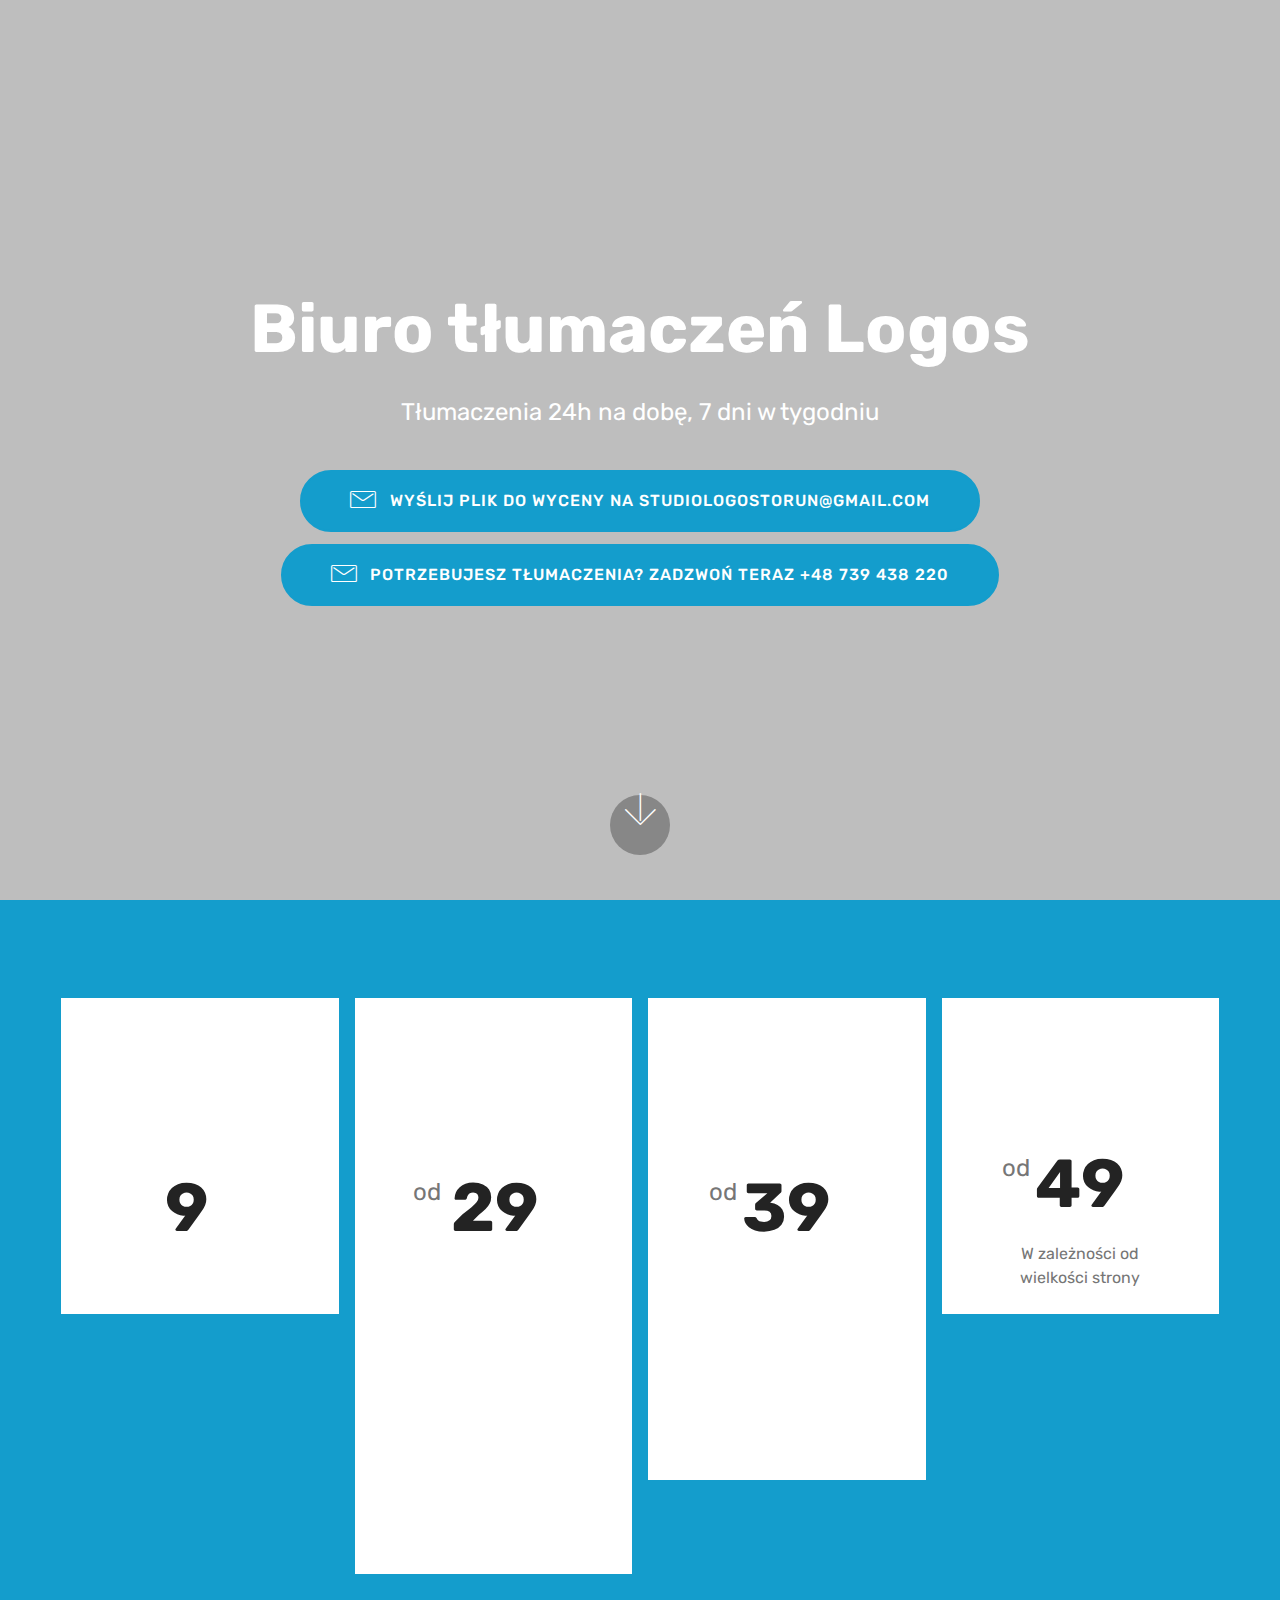
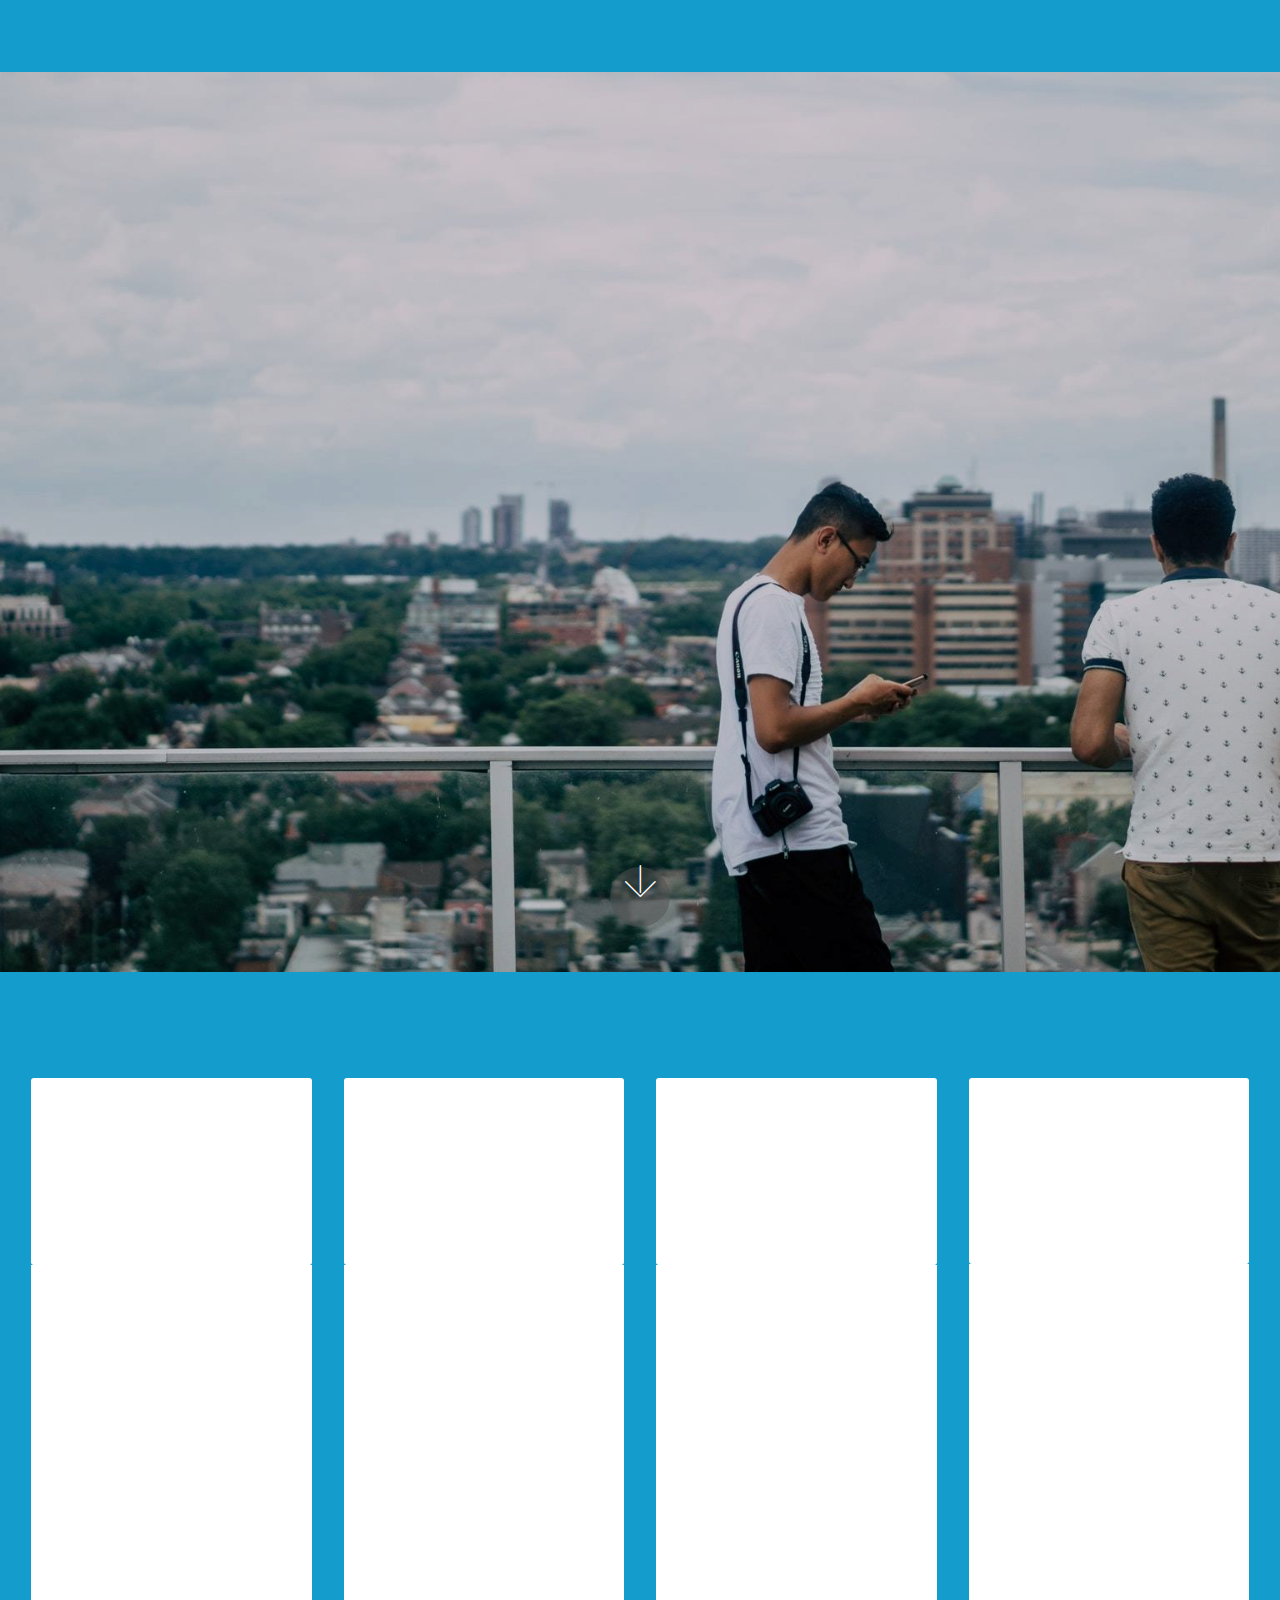
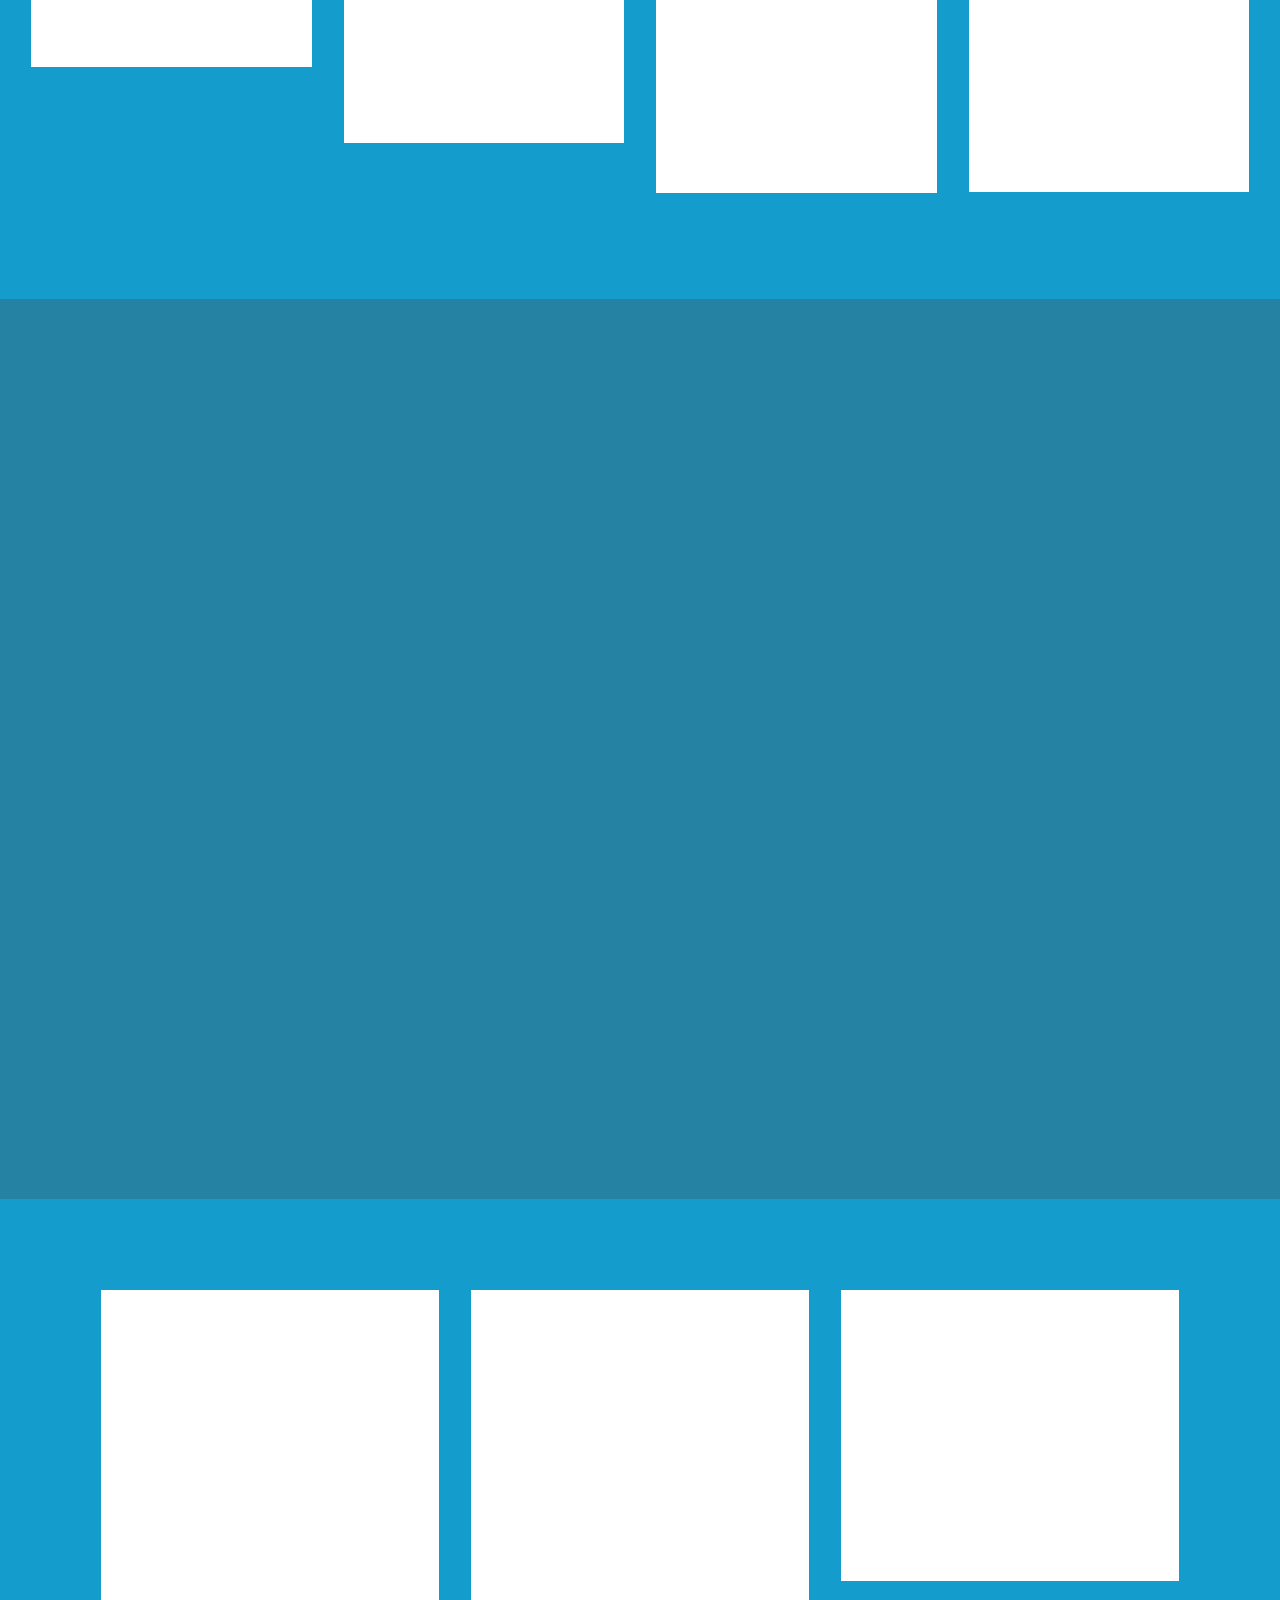
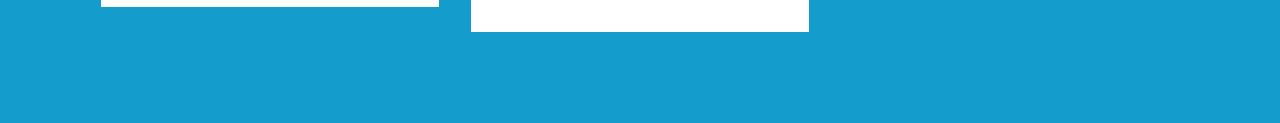
<file: index.html>
<!DOCTYPE html>
<html>
<head>
  <!-- Site made with Mobirise Website Builder v4.3.2, https://mobirise.com -->
  <meta charset="UTF-8">
  <meta http-equiv="X-UA-Compatible" content="IE=edge">
  <meta name="generator" content="Mobirise v4.3.2, mobirise.com">
  <meta name="viewport" content="width=device-width, initial-scale=1">
  <link rel="shortcut icon" href="assets/images/logos-128x128.png" type="image/x-icon">
  <meta name="description" content="">
  <title>Strona domowa</title>
  <link rel="stylesheet" href="assets/web/assets/mobirise-icons/mobirise-icons.css">
  <link rel="stylesheet" href="assets/tether/tether.min.css">
  <link rel="stylesheet" href="assets/bootstrap/css/bootstrap.min.css">
  <link rel="stylesheet" href="assets/bootstrap/css/bootstrap-grid.min.css">
  <link rel="stylesheet" href="assets/bootstrap/css/bootstrap-reboot.min.css">
  <link rel="stylesheet" href="assets/animate.css/animate.min.css">
  <link rel="stylesheet" href="assets/theme/css/style.css">
  <link rel="stylesheet" href="assets/mobirise/css/mbr-additional.css" type="text/css">
  
  
  
</head>
<body>
<section class="header6 cid-qxKTiS5EiC mbr-fullscreen" data-bg-video="https://www.youtube.com/watch?v=ICr_bOuM9Zo" id="header6-1l" data-rv-view="5136">

    

    <div class="mbr-overlay" style="opacity: 0.2; background-color: rgb(0, 0, 0);">
    </div>

    <div class="container">
        <div class="row justify-content-md-center">
            <div class="mbr-white col-md-10">
                <h1 class="mbr-section-title align-center mbr-bold pb-3 mbr-fonts-style display-1">Biuro tłumaczeń Logos</h1>
                <p class="mbr-text align-center pb-3 mbr-fonts-style display-5">Tłumaczenia 24h na dobę, 7 dni w tygodniu</p>
                <div class="mbr-section-btn align-center"><a class="btn btn-md btn-primary display-4" href="mailto:studiologostorun@gmail.com"><span class="mbri-letter mbr-iconfont mbr-iconfont-btn"></span>WYŚLIJ PLIK DO WYCENY NA STUDIOLOGOSTORUN@GMAIL.COM</a> <a class="btn btn-md btn-primary display-4" href="tel:+48 739 438 220"><span class="mbri-letter mbr-iconfont mbr-iconfont-btn"></span>POTRZEBUJESZ TŁUMACZENIA? ZADZWOŃ TERAZ +48 739 438 220</a></div>
            </div>
        </div>
    </div>

    <div class="mbr-arrow hidden-sm-down" aria-hidden="true">
        <a href="#next">
            <i class="mbri-down mbr-iconfont"></i>
        </a>
    </div>
</section>

<section class="engine"><a href="https://mobirise.co/h">make your own website for free</a></section><section class="cid-qxKH8nkWCt" id="pricing-tables1-1d" data-rv-view="5140">

    

    
    <div class="container">
        <div class="media-container-row">

            <div class="plan col-12 mx-2 my-2 justify-content-center col-lg-3">
                <div class="plan-header text-center pt-5">
                    <h3 class="plan-title mbr-fonts-style display-5"><br>Tłumaczenie tekstów marketingowych<br><br></h3>
                    <div class="plan-price">
                        <span class="price-value mbr-fonts-style display-5">&nbsp;</span>
                        <span class="price-figure mbr-fonts-style display-1">9</span>
                        <small class="price-term mbr-fonts-style display-7">PLN<br><br>za 100 słów<br></small>
                    </div>
                </div>
                <div class="plan-body">
                    <div class="plan-list align-center">
                        <ul class="list-group list-group-flush mbr-fonts-style display-7">&nbsp;</ul>
                    </div>
                    
                </div>
            </div>

            <div class="plan col-12 mx-2 my-2 justify-content-center col-lg-3">
                <div class="plan-header text-center pt-5">
                    <h3 class="plan-title mbr-fonts-style display-5"><br>Teksty zwykłe<br><br><br><br></h3>
                    <div class="plan-price">
                        <span class="price-value mbr-fonts-style display-5"><span style="font-weight: normal;">od</span>&nbsp;</span>
                        <span class="price-figure mbr-fonts-style display-1">29</span>
                        <small class="price-term mbr-fonts-style display-7">PLN<br><br>za stronę<br></small>
                    </div>
                </div>
                <div class="plan-body">
                    <div class="plan-list align-center">
                        <ul class="list-group list-group-flush mbr-fonts-style display-7">
                            <li class="list-group-item"><span style="font-size: 1rem;">1800 znaków ze spacjami</span></li><li class="list-group-item">Czas realizacji:</li><li class="list-group-item">1 - 2 strony: 24h</li><li class="list-group-item"><span style="font-size: 1rem;">3 - 4 strony: 48h</span></li><li class="list-group-item">5 - 6 stron: 72h i więcej</li>
                        </ul>
                    </div>
                    
                </div>
            </div>

            <div class="plan col-12 mx-2 my-2 justify-content-center col-lg-3">
                <div class="plan-header text-center pt-5">
                    <h3 class="plan-title mbr-fonts-style display-5"><br>Tłumaczenie <br>CV i LM<br><br><br></h3>
                    <div class="plan-price">
                        <span class="price-value mbr-fonts-style display-5"><span style="font-weight: normal;">
                            od</span>
                        </span>
                        <span class="price-figure mbr-fonts-style display-1">39</span>
                        <small class="price-term mbr-fonts-style display-7">PLN<br><br>za dokument<br></small>
                    </div>
                </div>
                <div class="plan-body">
                    <div class="plan-list align-center">
                        <ul class="list-group list-group-flush mbr-fonts-style display-7">
                            <li class="list-group-item">Dwie strony dokumentu w cenie 39 PLN</li><li class="list-group-item">Czas realizacji:</li><li class="list-group-item">48h</li>
                        </ul>
                    </div>
                    
                </div>
            </div>

            <div class="plan col-12 mx-2 my-2 justify-content-center col-lg-3">
                <div class="plan-header text-center pt-5">
                    <h3 class="plan-title mbr-fonts-style display-5"><br>Tłumaczenie stron internetowych<br><br></h3>
                    <div class="plan-price">
                        <span class="price-value mbr-fonts-style display-5"><span style="font-weight: normal;">
                            od</span>
                        </span>
                        <span class="price-figure mbr-fonts-style display-1">49</span>
                        <small class="price-term mbr-fonts-style display-7">PLN<br></small>
                    </div>
                </div>
                <div class="plan-body">
                    <div class="plan-list align-center">
                        <ul class="list-group list-group-flush mbr-fonts-style display-7"><br>W zależności od <br>wielkości strony<br><br></ul>
                    </div>
                    
                </div>
            </div>
        </div>
    </div>
</section>

<section class="header6 cid-quExM7CuN4 mbr-fullscreen" data-bg-video="http://www.youtube.com/watch?v=uNCr7NdOJgw" id="header6-0" data-rv-view="5143">

    

    <div class="mbr-overlay" style="opacity: 0.2; background-color: rgb(0, 0, 0);">
    </div>

    <div class="container">
        <div class="row justify-content-md-center">
            <div class="mbr-white col-md-10">
                <h1 class="mbr-section-title align-center mbr-bold pb-3 mbr-fonts-style display-1">Twoje miejsce <br>w Internecie</h1>
                <p class="mbr-text align-center pb-3 mbr-fonts-style display-5">Zamów swoją własną stronę internetową</p>
                <div class="mbr-section-btn align-center"><a class="btn btn-md btn-primary display-4" href="przyklad.html"><span class="mbri-browse mbr-iconfont mbr-iconfont-btn"></span>ZOBACZ PRZYKŁAD</a>
                        <a class="btn btn-md btn-white-outline display-4" href="mailto:studiologostorun@gmail.com"><span class="mbri-letter mbr-iconfont mbr-iconfont-btn"></span>SKONTAKTUJ SIĘ NA STUDIOLOGOSTORUN@GMAIL.COM</a></div>
            </div>
        </div>
    </div>

    <div class="mbr-arrow hidden-sm-down" aria-hidden="true">
        <a href="#next">
            <i class="mbri-down mbr-iconfont"></i>
        </a>
    </div>
</section>

<section class="features3 cid-qx5ygHUq6X" id="features17-13" data-rv-view="5147">
    
    

    
    <div class="container-fluid">
        <div class="media-container-row">
            <div class="card p-3 col-12 col-md-6 col-lg-3">
                <div class="card-wrapper">
                    <div class="card-img">
                        <img src="assets/images/01.jpg" alt="Mobirise" media-simple="true">
                    </div>
                    <div class="card-box">
                        <h4 class="card-title pb-3 mbr-fonts-style display-5">Grafika Użytkowa</h4>
                        <p class="mbr-text mbr-fonts-style display-7">
                            Logo firmy<br><br>Identyfikacja wizualna<br> <br>Wizytówki<br><br>Już od<br>29 PLN* brutto<br><br>* zależne od stopnia złożoności projektu</p>
                    </div>
                </div>
            </div>

            <div class="card p-3 col-12 col-md-6 col-lg-3">
                <div class="card-wrapper">
                    <div class="card-img">
                        <img src="assets/images/02.jpg" alt="Mobirise" media-simple="true">
                    </div>
                    <div class="card-box">
                        <h4 class="card-title pb-3 mbr-fonts-style display-5">Grafika Facebook</h4>
                        <p class="mbr-text mbr-fonts-style display-7">Twitter<br><br>Instagram<br><br>Media<br>społecznościowe<br><br>Inne<br><br>Już od<br>9 PLN* brutto<br><br>* zależne od stopnia złożoności projektu<br></p>
                    </div>
                </div>
            </div>

            <div class="card p-3 col-12 col-md-6 col-lg-3">
                <div class="card-wrapper">
                    <div class="card-img">
                        <img src="assets/images/03.jpg" alt="Mobirise" media-simple="true">
                    </div>
                    <div class="card-box">
                        <h4 class="card-title pb-3 mbr-fonts-style display-5">Strony Internetowe</h4>
                        <p class="mbr-text mbr-fonts-style display-7">Wizytówki internetowe<br><br>Oferta handlowa<br><br>Strony firmowe i korporacyjne<br><br>Strony organizacji i przedsiębiorstw<br><br>Już od<br>49 PLN* brutto<br><br>* zależne od stopnia złożoności projektu</p>
                    </div>
                </div>
            </div>

            <div class="card p-3 col-12 col-md-6 col-lg-3">
                <div class="card-wrapper">
                    <div class="card-img">
                        <img src="assets/images/04.jpg" alt="Mobirise" media-simple="true">
                    </div>
                    <div class="card-box">
                        <h4 class="card-title pb-3 mbr-fonts-style display-5">Publikacje, ulotki i plakaty</h4>
                        <p class="mbr-text mbr-fonts-style display-7">Ulotki reklamowe<br><br>Ulotki promocyjne<br><br>Plakaty<br><br>Zestawienia ofert<br><br>Korespondencja firmowa<br><br>Już od<br>29 PLN* brutto<br><br>* zależne od stopnia złożoności projektu</p>
                    </div>
                </div>
            </div>
            
            
        </div>
    </div>
</section>

<section class="header12 cid-quEBo6FXa5 mbr-fullscreen mbr-parallax-background" id="header12-3" data-rv-view="5150">

    

    <div class="mbr-overlay" style="opacity: 0.9; background-color: rgb(15, 118, 153);">
    </div>

    <div class="container  ">
            <div class="media-container">
                <div class="col-md-12 align-center">
                    <h1 class="mbr-section-title pb-3 mbr-white mbr-bold mbr-fonts-style display-1">Strzał w dziesiątkę</h1>
                    <p class="mbr-text pb-3 mbr-white mbr-fonts-style display-5">Możesz być pewien, że Twoja wymarzona strona internetowa będzie:</p>
                    

                    <div class="icons-media-container mbr-white">
                        <div class="card col-12 col-md-6 col-lg-4">
                            <div class="icon-block">
                            <a href="https://mobirise.com/">
                                <span class="mbr-iconfont mbri-features" media-simple="true"></span>
                            </a>
                            </div>
                            <h5 class="mbr-fonts-style display-5">
                                Estetyczna<br></h5>
                        </div>

                        <div class="card col-12 col-md-6 col-lg-4">
                            <div class="icon-block">
                                <a href="https://mobirise.com/">
                                    <span class="mbr-iconfont mbri-speed" media-simple="true"></span>
                                </a>
                            </div>
                            <h5 class="mbr-fonts-style display-5">
                                Szybka</h5>
                        </div>

                        <div class="card col-12 col-md-6 col-lg-4">
                            <div class="icon-block">
                                <a href="https://mobirise.com/">
                                    <span class="mbr-iconfont mbri-search" media-simple="true"></span>
                                </a>
                            </div>
                            <h5 class="mbr-fonts-style display-5">
                                Czytelna</h5>
                        </div>

                        
                    </div>
                </div>
            </div>
    </div>

    
</section>

<section class="features4 cid-quED3bZWm3" id="features4-5" data-rv-view="5153">
    
         

    
    <div class="container">
        <div class="media-container-row">
            <div class="card p-3 col-12 col-md-6 col-lg-4">
                <div class="card-wrapper media-container-row media-container-row">
                    <div class="card-box">
                        <h4 class="card-title pb-3 mbr-fonts-style display-7">Estetyka wykonania</h4>
                        <p class="mbr-text mbr-fonts-style display-7">
                            Strony są wykonane w sytemie Bootstrap, który zapewnia piękno i funcjonalność jednocześnie.<br> <br>Estetycznie zaprojektowana strona będzie cieszyć oko, zwróci uwagę wielu osób, oraz przyciągnie wielu klientów Twojej firmy.</p>
                    </div>
                </div>
            </div>

            <div class="card p-3 col-12 col-md-6 col-12 col-md-6 col-lg-4">
                <div class="card-wrapper media-container-row">
                    <div class="card-box">
                        <h4 class="card-title pb-3 mbr-fonts-style display-7">
                            Szybkość działania</h4>
                        <p class="mbr-text mbr-fonts-style display-7">
                            Możesz być pewien, że Twoja strona ma niezawodną szybkość działania.<br> <br>Nie musisz czekać, aż pojawią się na Twojej stronie najnowsze zmiany. <br><br>Wystarczy jedno kliknięcie na Twojej stronie, aby uzyskać dostęp do wszystkich informacji.</p>
                    </div>
                </div>
            </div>

            <div class="card p-3 col-12 col-md-6 col-lg-4">
                <div class="card-wrapper media-container-row">
                    <div class="card-box">
                        <h4 class="card-title pb-3 mbr-fonts-style display-7">
                            Prostota i czytelność</h4>
                        <p class="mbr-text mbr-fonts-style display-7">
                            Zaprojektowane strony wyróżniają się w Internecie swoją designerską prostotą i maksymalną czytelnością.<br><br>Informacje, które znajdują się na Twojej stronie, zawsze dotrą do ich odbiorców.</p>
                    </div>
                </div>
            </div>

            
        </div>
    </div>
</section>


  <script src="assets/web/assets/jquery/jquery.min.js"></script>
  <script src="assets/popper/popper.min.js"></script>
  <script src="assets/tether/tether.min.js"></script>
  <script src="assets/bootstrap/js/bootstrap.min.js"></script>
  <script src="assets/smooth-scroll/smooth-scroll.js"></script>
  <script src="assets/jquery-mb-vimeo_player/jquery.mb.vimeo_player.js"></script>
  <script src="assets/viewport-checker/jquery.viewportchecker.js"></script>
  <script src="assets/jarallax/jarallax.min.js"></script>
  <script src="assets/jquery-mb-ytplayer/jquery.mb.ytplayer.min.js"></script>
  <script src="assets/theme/js/script.js"></script>
  
  
 <div id="scrollToTop" class="scrollToTop mbr-arrow-up"><a style="text-align: center;"><i class="mbri-down mbr-iconfont"></i></a></div>
    <input name="animation" type="hidden">
  </body>
</html>
</file>
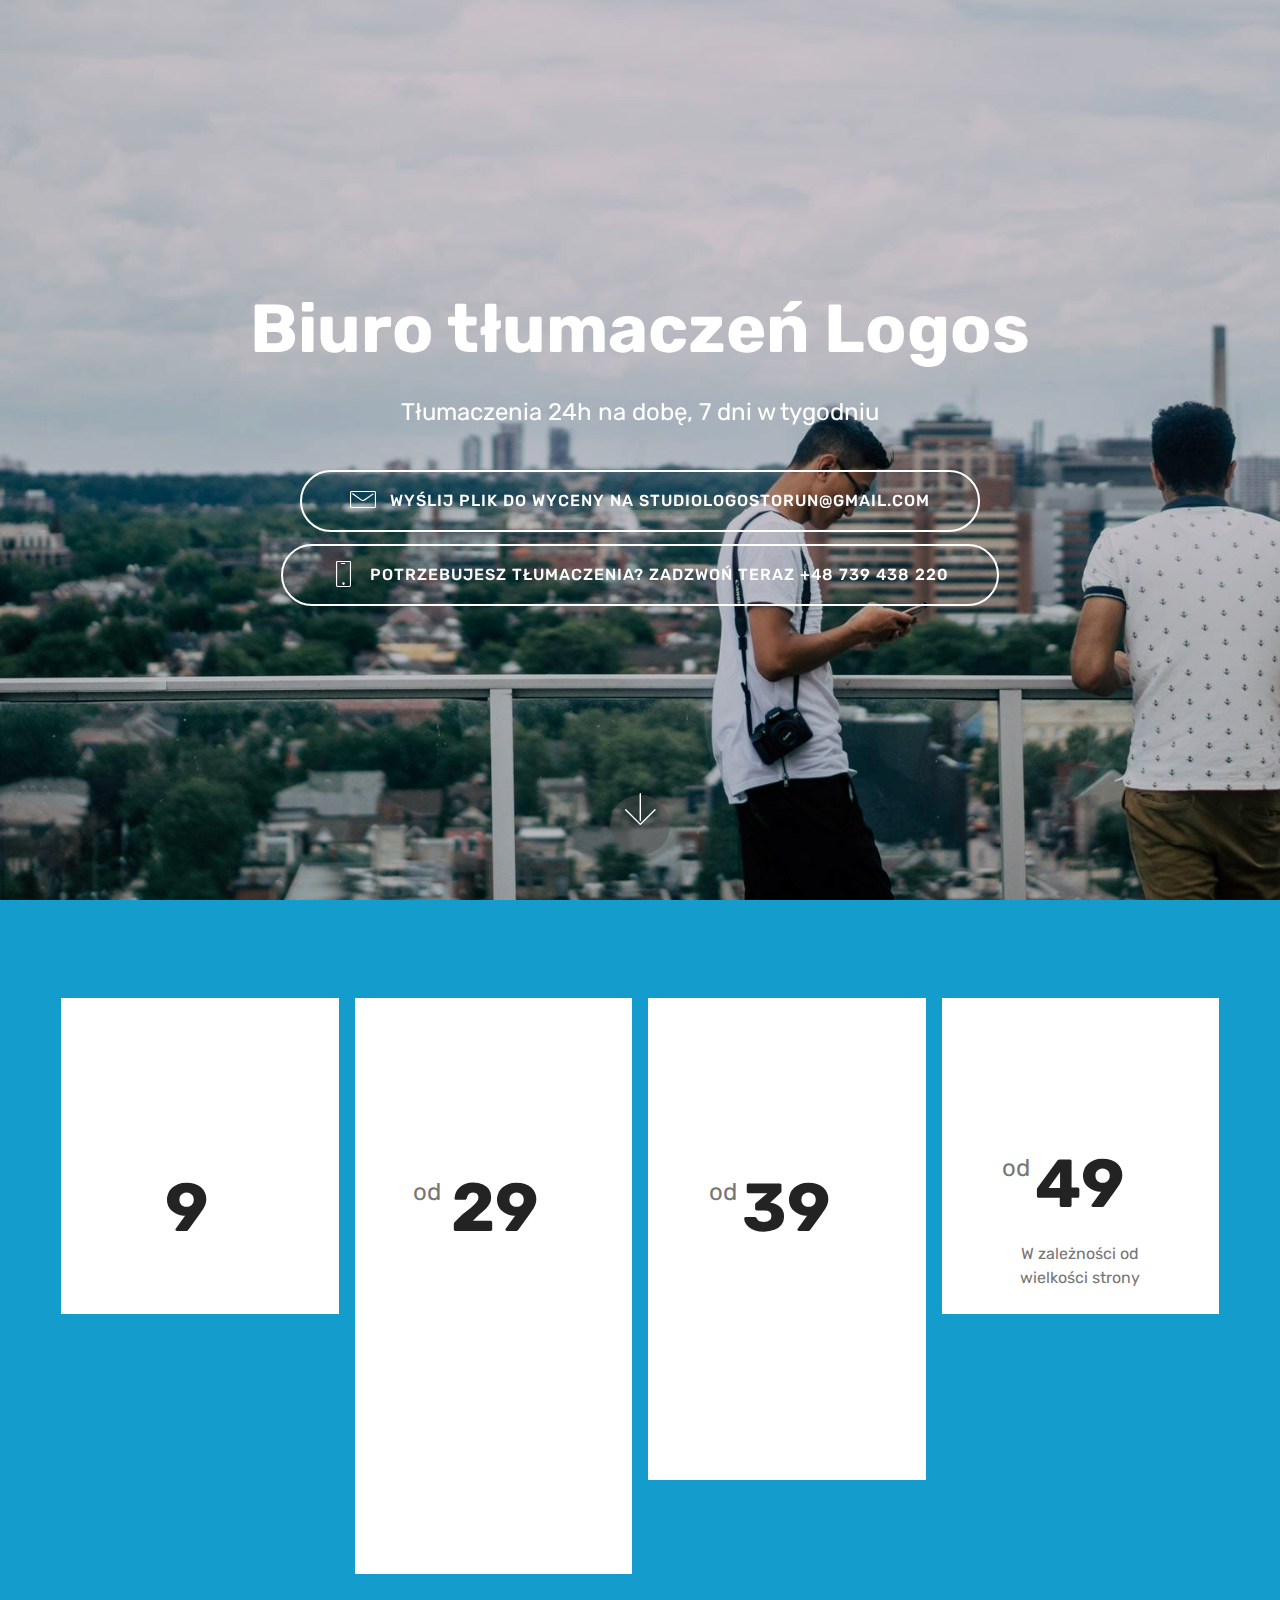
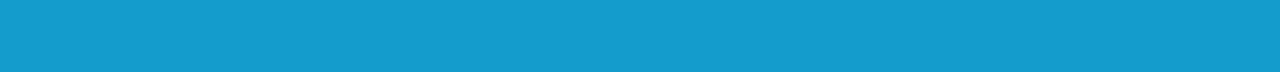
<file: page2.html>
<!DOCTYPE html>
<html>
<head>
  <!-- Site made with Mobirise Website Builder v4.3.2, https://mobirise.com -->
  <meta charset="UTF-8">
  <meta http-equiv="X-UA-Compatible" content="IE=edge">
  <meta name="generator" content="Mobirise v4.3.2, mobirise.com">
  <meta name="viewport" content="width=device-width, initial-scale=1">
  <link rel="shortcut icon" href="assets/images/logos-128x128.png" type="image/x-icon">
  <meta name="description" content="">
  <title>Biuro tlumaczeniowe</title>
  <link rel="stylesheet" href="assets/web/assets/mobirise-icons/mobirise-icons.css">
  <link rel="stylesheet" href="assets/tether/tether.min.css">
  <link rel="stylesheet" href="assets/bootstrap/css/bootstrap.min.css">
  <link rel="stylesheet" href="assets/bootstrap/css/bootstrap-grid.min.css">
  <link rel="stylesheet" href="assets/bootstrap/css/bootstrap-reboot.min.css">
  <link rel="stylesheet" href="assets/animate.css/animate.min.css">
  <link rel="stylesheet" href="assets/theme/css/style.css">
  <link rel="stylesheet" href="assets/mobirise/css/mbr-additional.css" type="text/css">
  
  
  
</head>
<body>
<section class="header6 cid-quExM7CuN4 mbr-fullscreen mbr-parallax-background" id="header6-14" data-rv-view="5367">

    

    <div class="mbr-overlay" style="opacity: 0.2; background-color: rgb(0, 0, 0);">
    </div>

    <div class="container">
        <div class="row justify-content-md-center">
            <div class="mbr-white col-md-10">
                <h1 class="mbr-section-title align-center mbr-bold pb-3 mbr-fonts-style display-1">Biuro tłumaczeń Logos</h1>
                <p class="mbr-text align-center pb-3 mbr-fonts-style display-5">Tłumaczenia 24h na dobę, 7 dni w tygodniu</p>
                <div class="mbr-section-btn align-center"><a class="btn btn-md btn-white-outline display-4" href="mailto:studiologostorun@gmail.com"><span class="mbri-letter mbr-iconfont mbr-iconfont-btn"></span><font face="MobiriseIcons"><br></font>WYŚLIJ PLIK DO WYCENY NA STUDIOLOGOSTORUN@GMAIL.COM</a> <a class="btn btn-md btn-white-outline display-4" href="tel:+48 739 438 220"><span class="mbri-mobile mbr-iconfont mbr-iconfont-btn"></span><font face="MobiriseIcons"><br></font>POTRZEBUJESZ TŁUMACZENIA? ZADZWOŃ TERAZ +48 739 438 220</a></div>
            </div>
        </div>
    </div>

    <div class="mbr-arrow hidden-sm-down" aria-hidden="true">
        <a href="#next">
            <i class="mbri-down mbr-iconfont"></i>
        </a>
    </div>
</section>

<section class="engine"><a href="https://mobirise.co/p">bootstrap menu</a></section><section class="cid-qxpf3ECJ0T" id="pricing-tables1-18" data-rv-view="5370">

    

    
    <div class="container">
        <div class="media-container-row">

            <div class="plan col-12 mx-2 my-2 justify-content-center col-lg-3">
                <div class="plan-header text-center pt-5">
                    <h3 class="plan-title mbr-fonts-style display-5"><br>Tłumaczenie tekstów marketingowych<br><br></h3>
                    <div class="plan-price">
                        <span class="price-value mbr-fonts-style display-5">&nbsp;</span>
                        <span class="price-figure mbr-fonts-style display-1">9</span>
                        <small class="price-term mbr-fonts-style display-7">PLN<br><br>za 100 słów<br></small>
                    </div>
                </div>
                <div class="plan-body">
                    <div class="plan-list align-center">
                        <ul class="list-group list-group-flush mbr-fonts-style display-7">&nbsp;</ul>
                    </div>
                    
                </div>
            </div>

            <div class="plan col-12 mx-2 my-2 justify-content-center col-lg-3">
                <div class="plan-header text-center pt-5">
                    <h3 class="plan-title mbr-fonts-style display-5"><br>Teksty zwykłe<br><br><br><br></h3>
                    <div class="plan-price">
                        <span class="price-value mbr-fonts-style display-5"><span style="font-weight: normal;">od</span>&nbsp;</span>
                        <span class="price-figure mbr-fonts-style display-1">29</span>
                        <small class="price-term mbr-fonts-style display-7">PLN<br><br>za stronę<br></small>
                    </div>
                </div>
                <div class="plan-body">
                    <div class="plan-list align-center">
                        <ul class="list-group list-group-flush mbr-fonts-style display-7">
                            <li class="list-group-item"><span style="font-size: 1rem;">1800 znaków ze spacjami</span></li><li class="list-group-item">Czas realizacji:</li><li class="list-group-item">1 - 2 strony: 24h</li><li class="list-group-item"><span style="font-size: 1rem;">3 - 4 strony: 48h</span></li><li class="list-group-item">5 - 6 stron: 72h i więcej</li>
                        </ul>
                    </div>
                    
                </div>
            </div>

            <div class="plan col-12 mx-2 my-2 justify-content-center col-lg-3">
                <div class="plan-header text-center pt-5">
                    <h3 class="plan-title mbr-fonts-style display-5"><br>Tłumaczenie <br>CV i LM<br><br><br></h3>
                    <div class="plan-price">
                        <span class="price-value mbr-fonts-style display-5"><span style="font-weight: normal;">
                            od</span>
                        </span>
                        <span class="price-figure mbr-fonts-style display-1">39</span>
                        <small class="price-term mbr-fonts-style display-7">PLN<br><br>za dokument<br></small>
                    </div>
                </div>
                <div class="plan-body">
                    <div class="plan-list align-center">
                        <ul class="list-group list-group-flush mbr-fonts-style display-7">
                            <li class="list-group-item">Dwie strony dokumentu w cenie 39 PLN</li><li class="list-group-item">Czas realizacji:</li><li class="list-group-item">48h</li>
                        </ul>
                    </div>
                    
                </div>
            </div>

            <div class="plan col-12 mx-2 my-2 justify-content-center col-lg-3">
                <div class="plan-header text-center pt-5">
                    <h3 class="plan-title mbr-fonts-style display-5"><br>Tłumaczenie stron internetowych<br><br></h3>
                    <div class="plan-price">
                        <span class="price-value mbr-fonts-style display-5"><span style="font-weight: normal;">
                            od</span>
                        </span>
                        <span class="price-figure mbr-fonts-style display-1">49</span>
                        <small class="price-term mbr-fonts-style display-7">PLN<br></small>
                    </div>
                </div>
                <div class="plan-body">
                    <div class="plan-list align-center">
                        <ul class="list-group list-group-flush mbr-fonts-style display-7"><br>W zależności od <br>wielkości strony<br><br></ul>
                    </div>
                    
                </div>
            </div>
        </div>
    </div>
</section>


  <script src="assets/web/assets/jquery/jquery.min.js"></script>
  <script src="assets/popper/popper.min.js"></script>
  <script src="assets/tether/tether.min.js"></script>
  <script src="assets/bootstrap/js/bootstrap.min.js"></script>
  <script src="assets/smooth-scroll/smooth-scroll.js"></script>
  <script src="assets/jarallax/jarallax.min.js"></script>
  <script src="assets/viewport-checker/jquery.viewportchecker.js"></script>
  <script src="assets/theme/js/script.js"></script>
  
  
 <div id="scrollToTop" class="scrollToTop mbr-arrow-up"><a style="text-align: center;"><i class="mbri-down mbr-iconfont"></i></a></div>
    <input name="animation" type="hidden">
  </body>
</html>
</file>
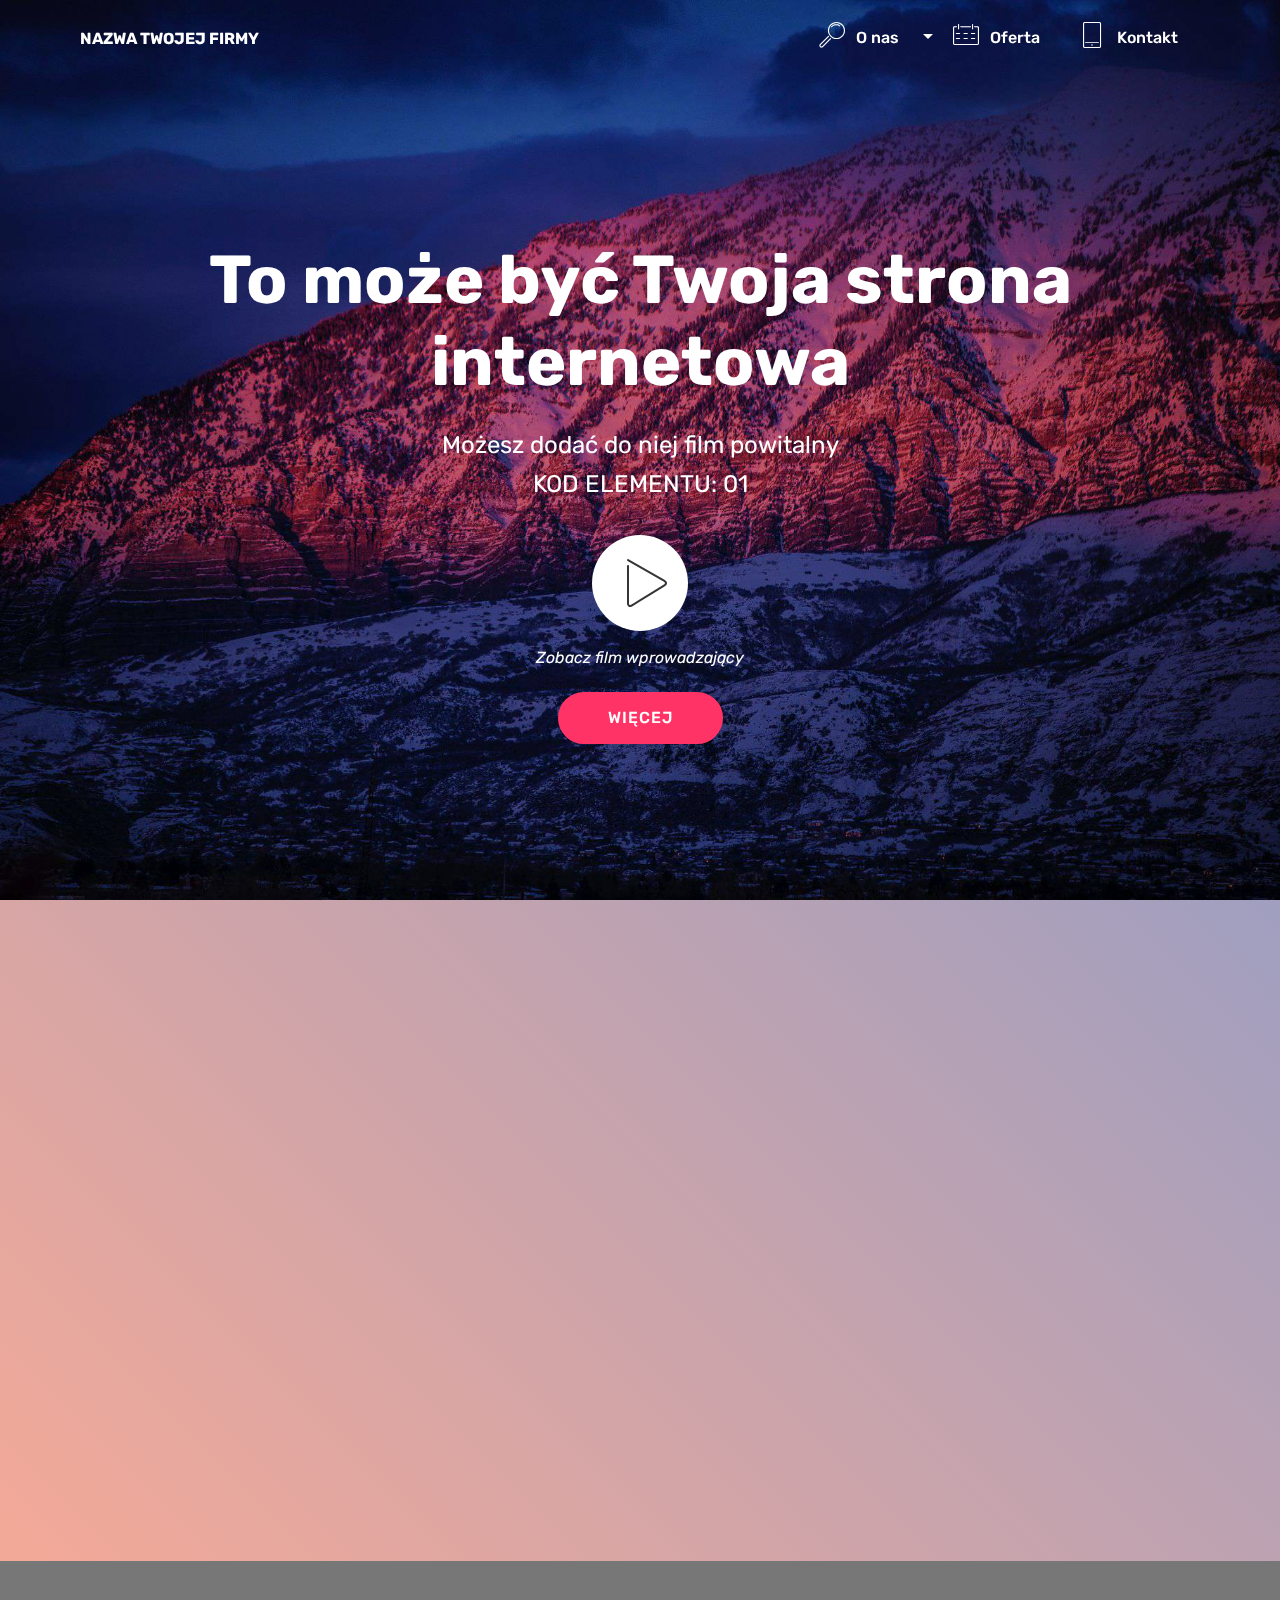
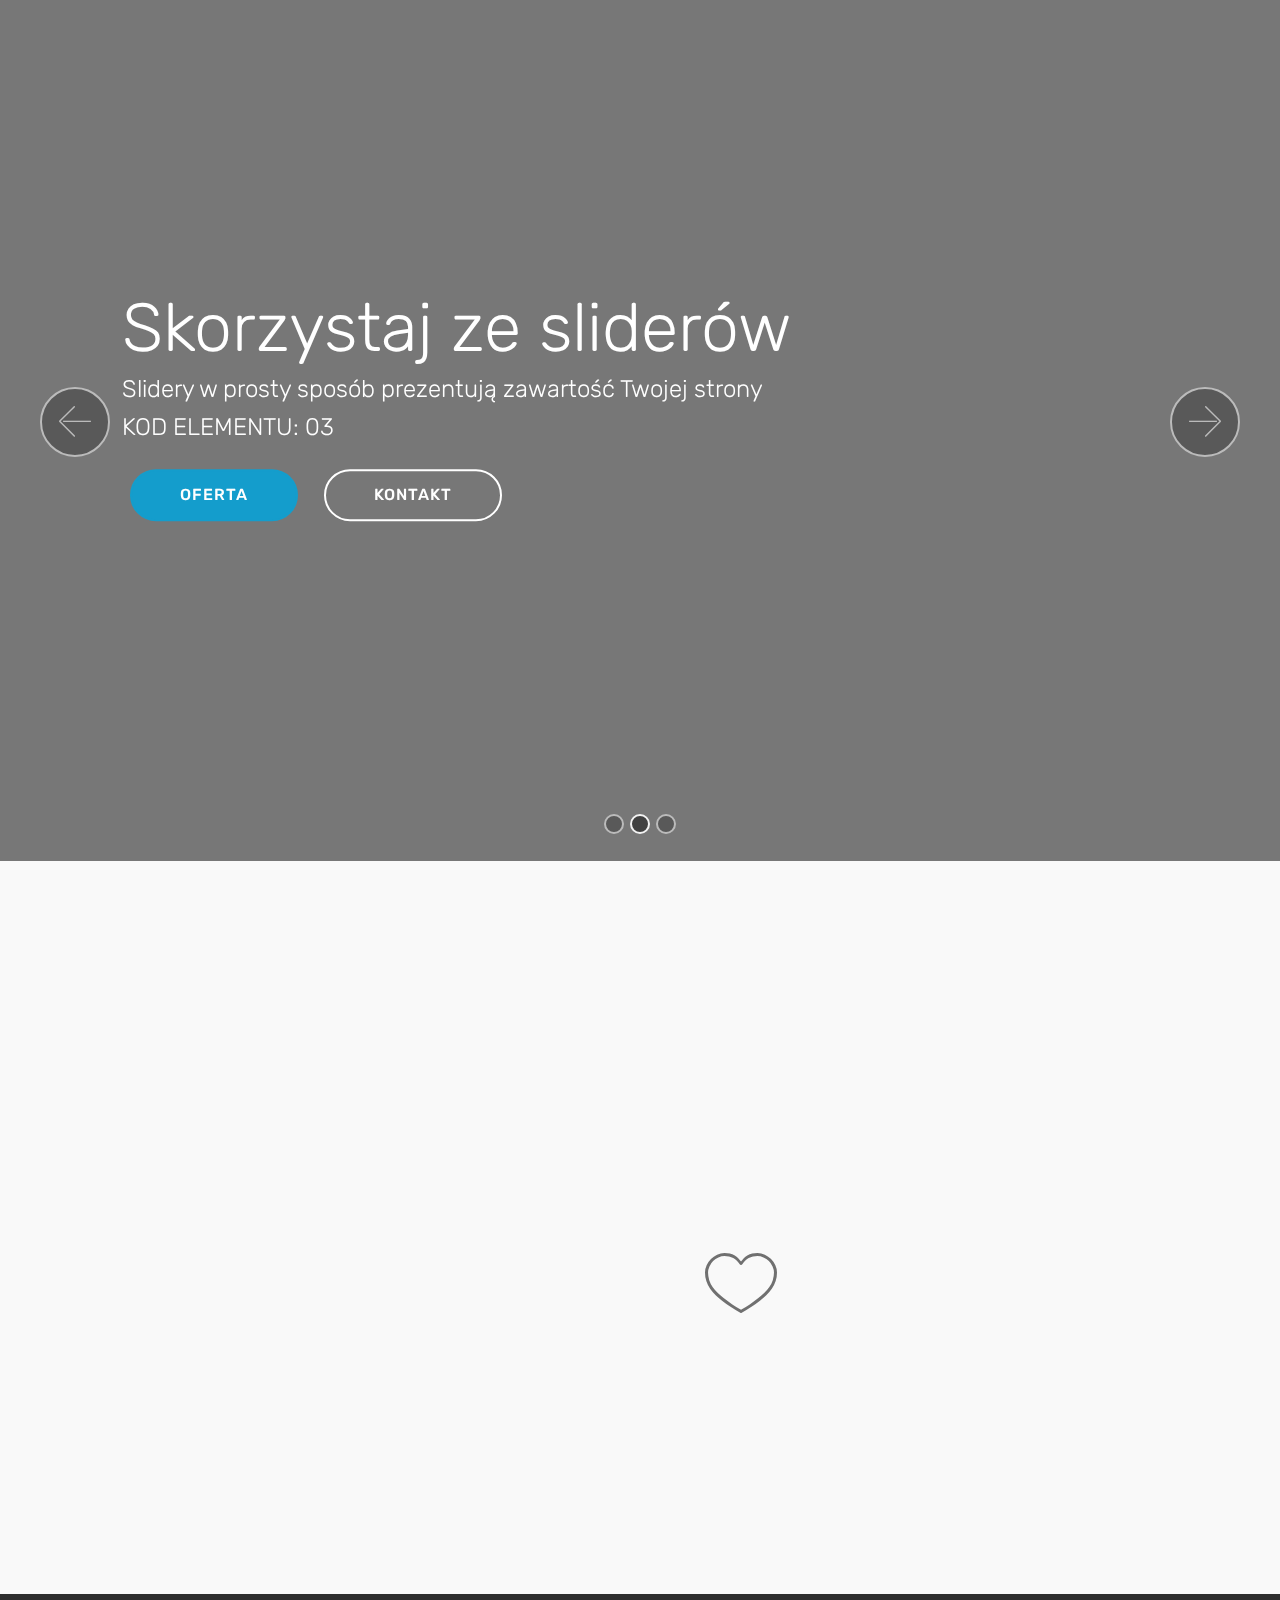
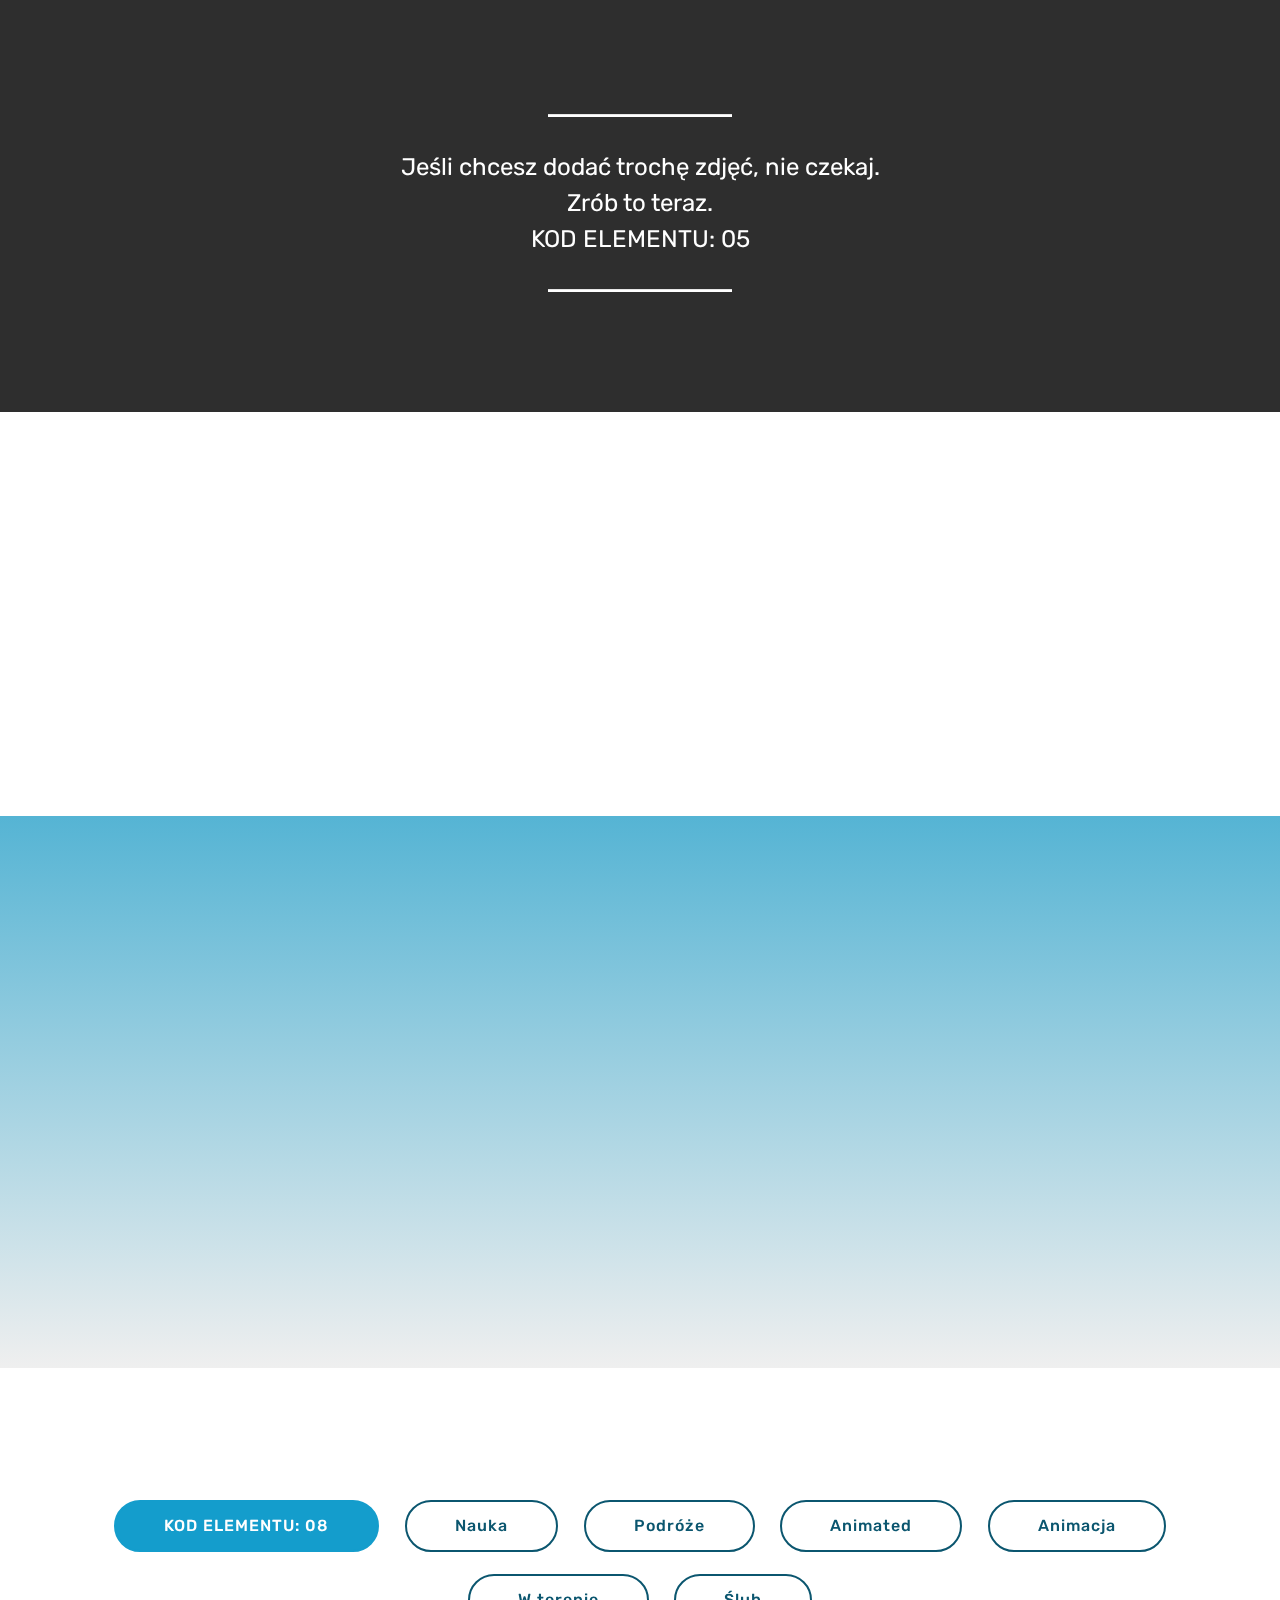
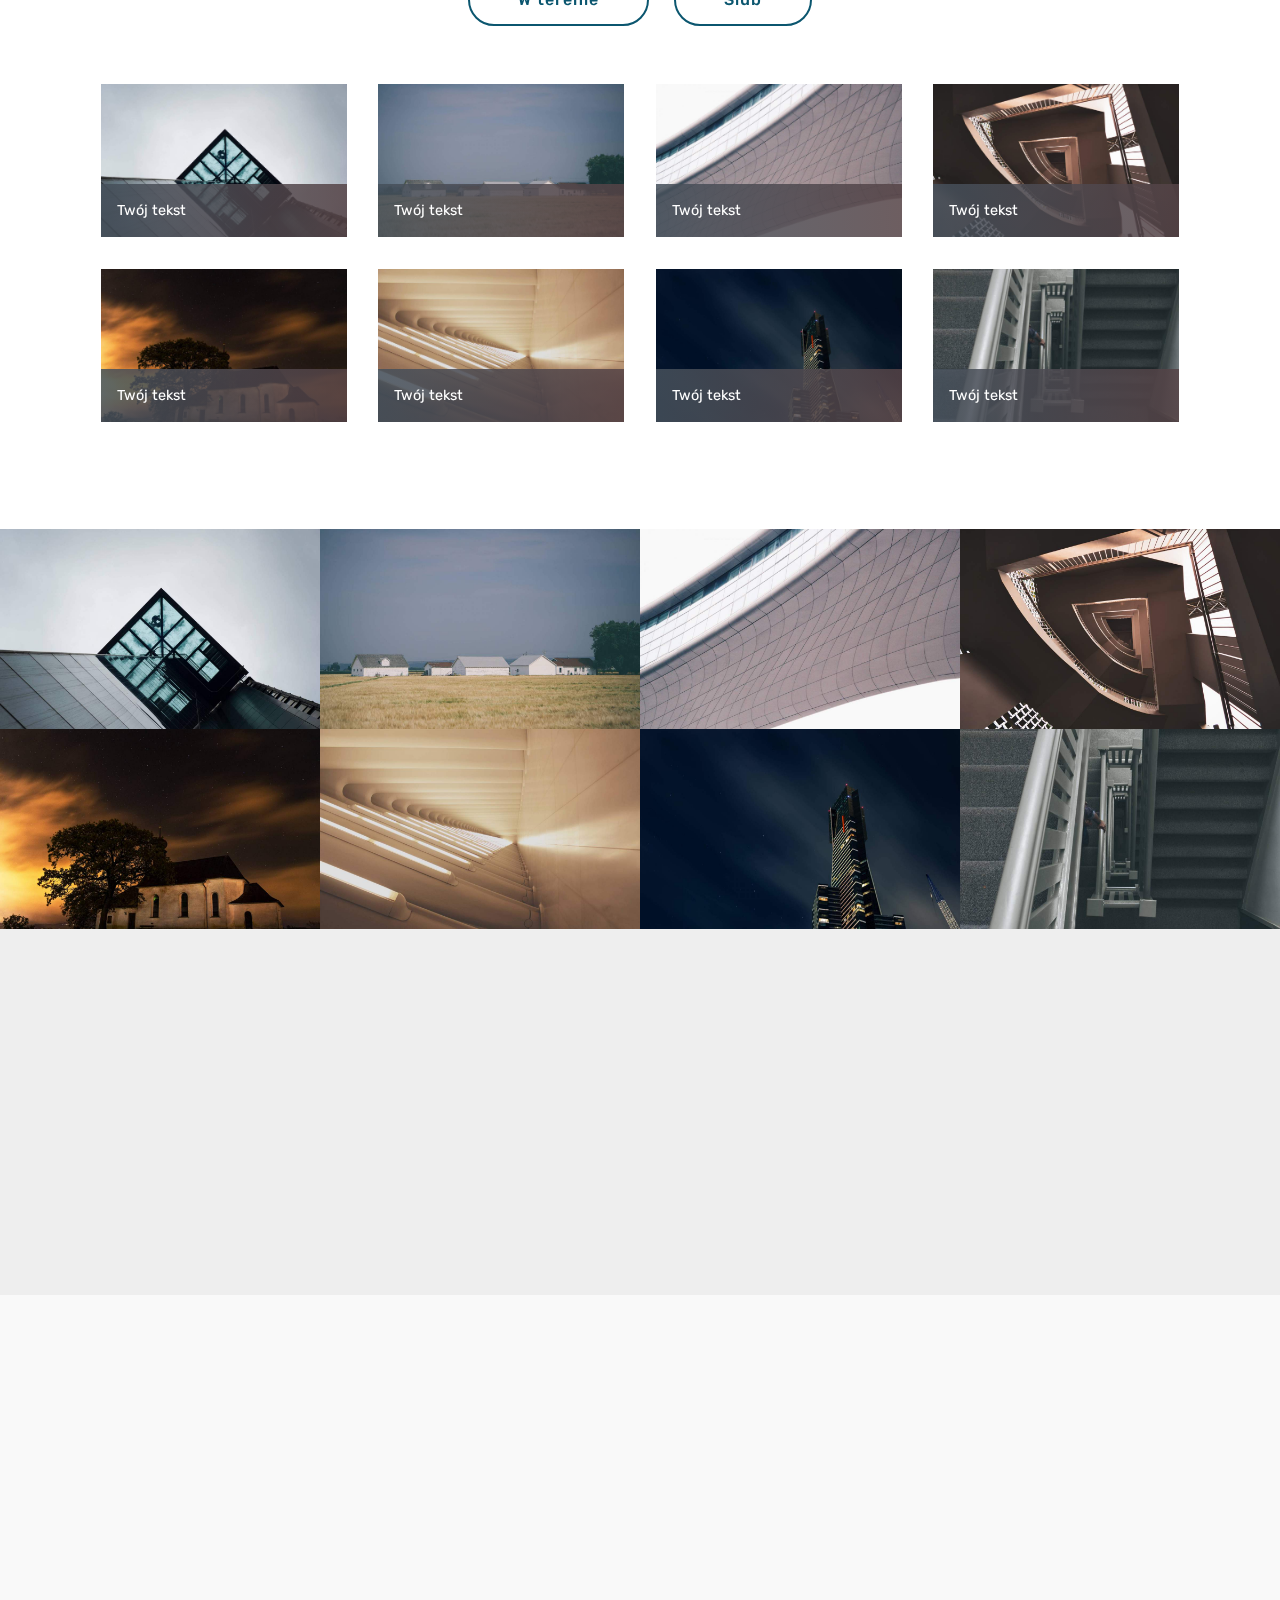
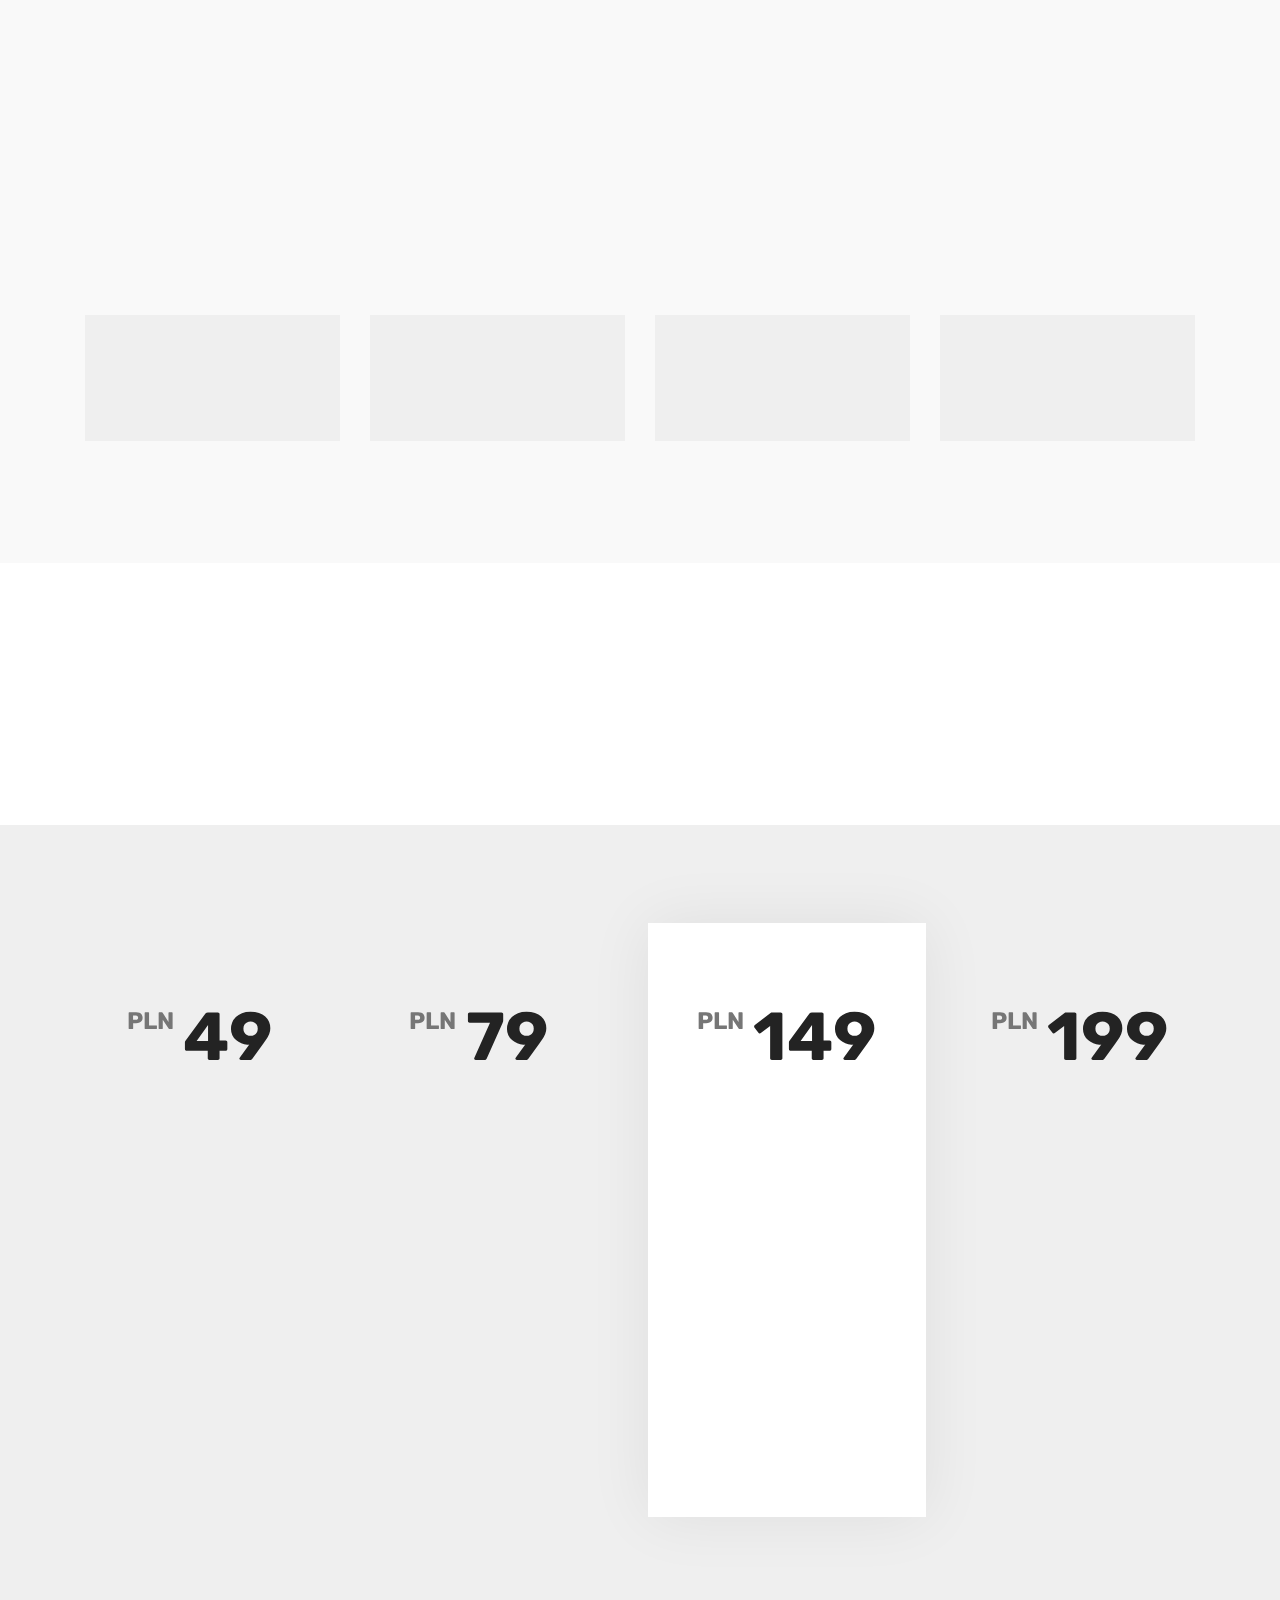
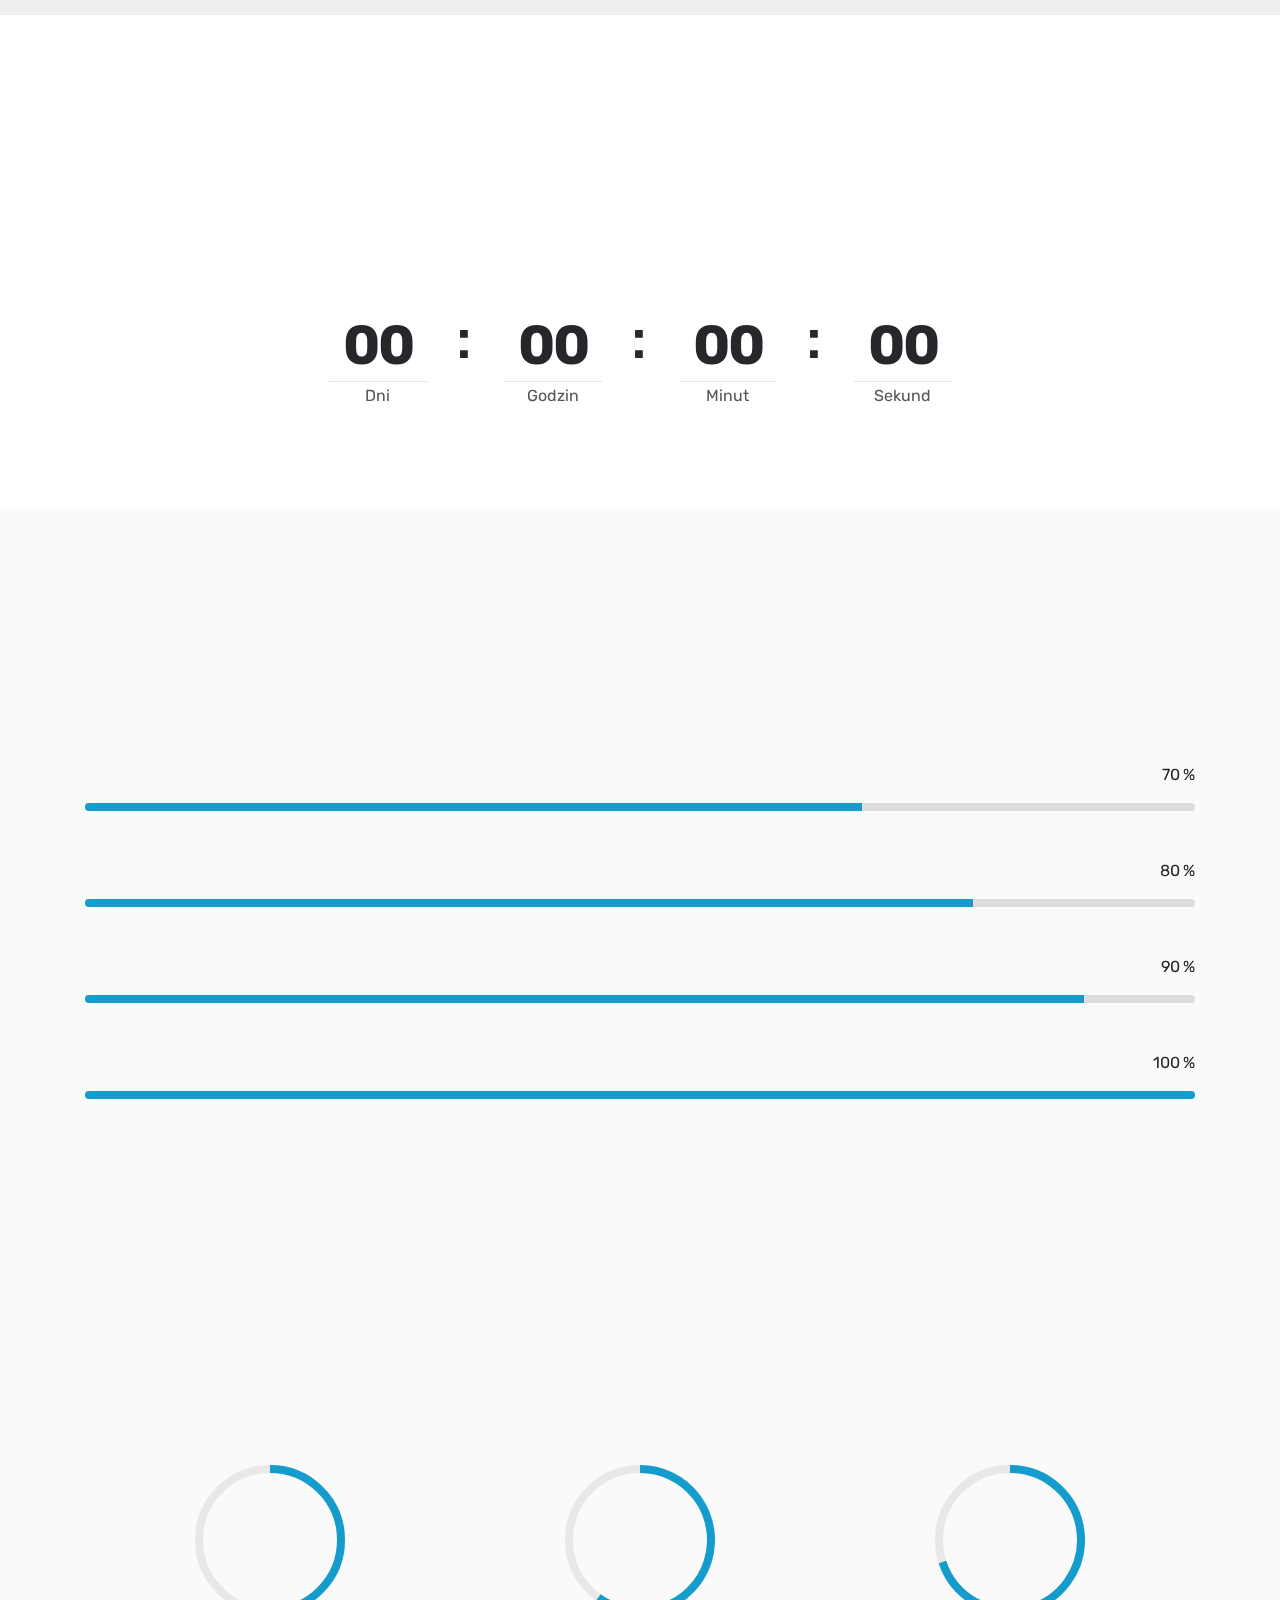
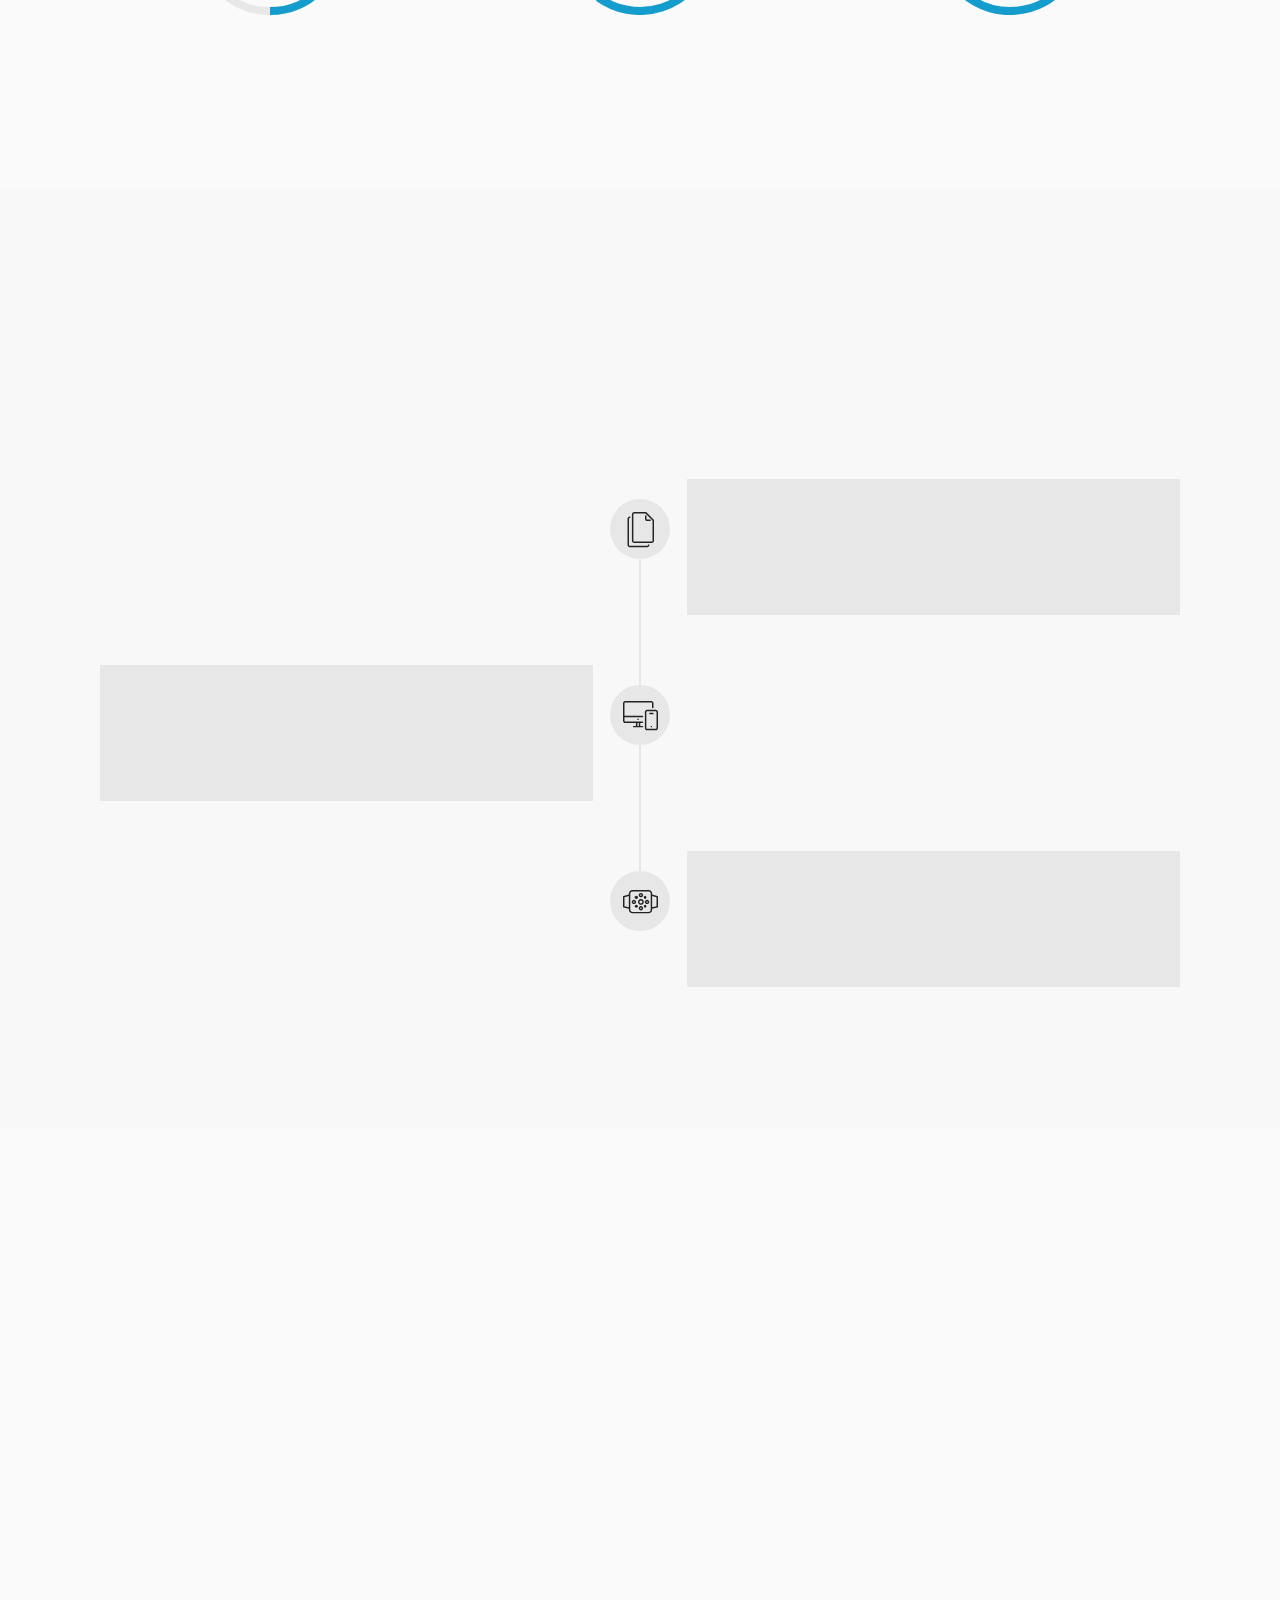
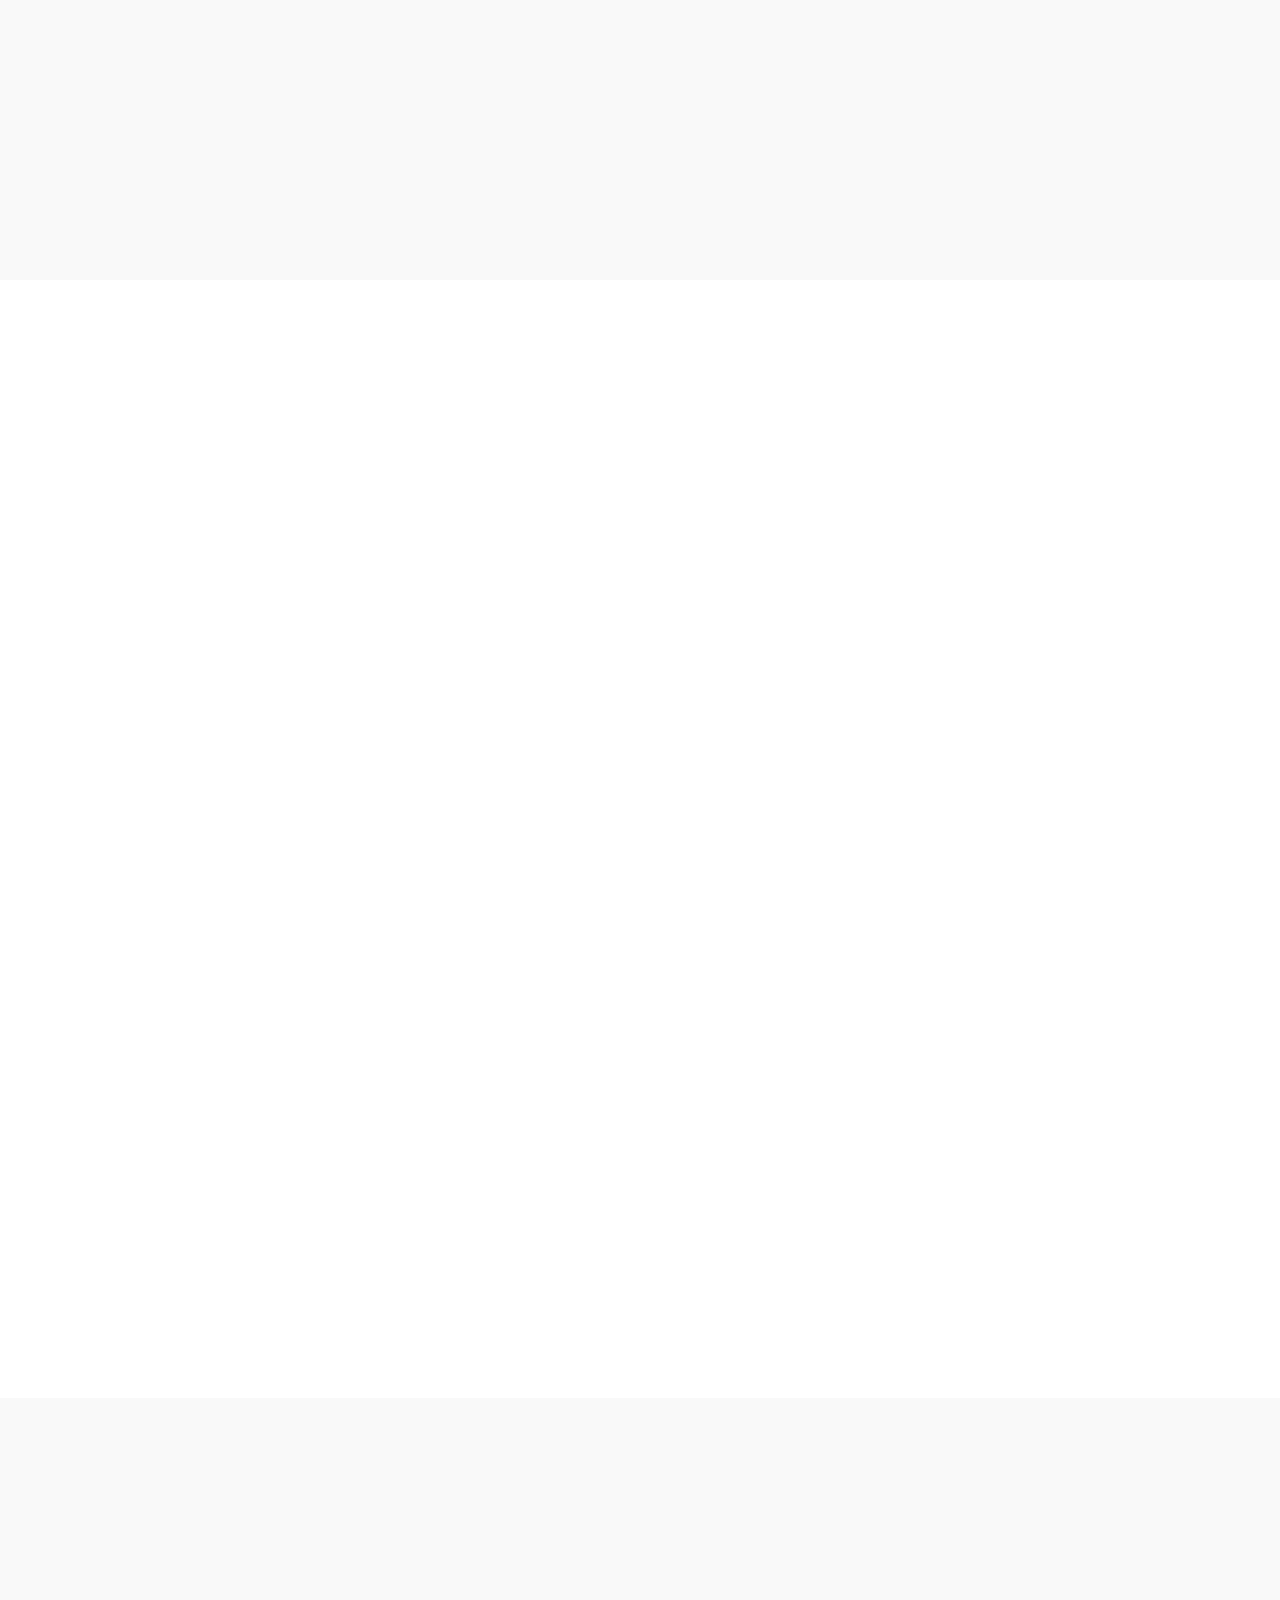
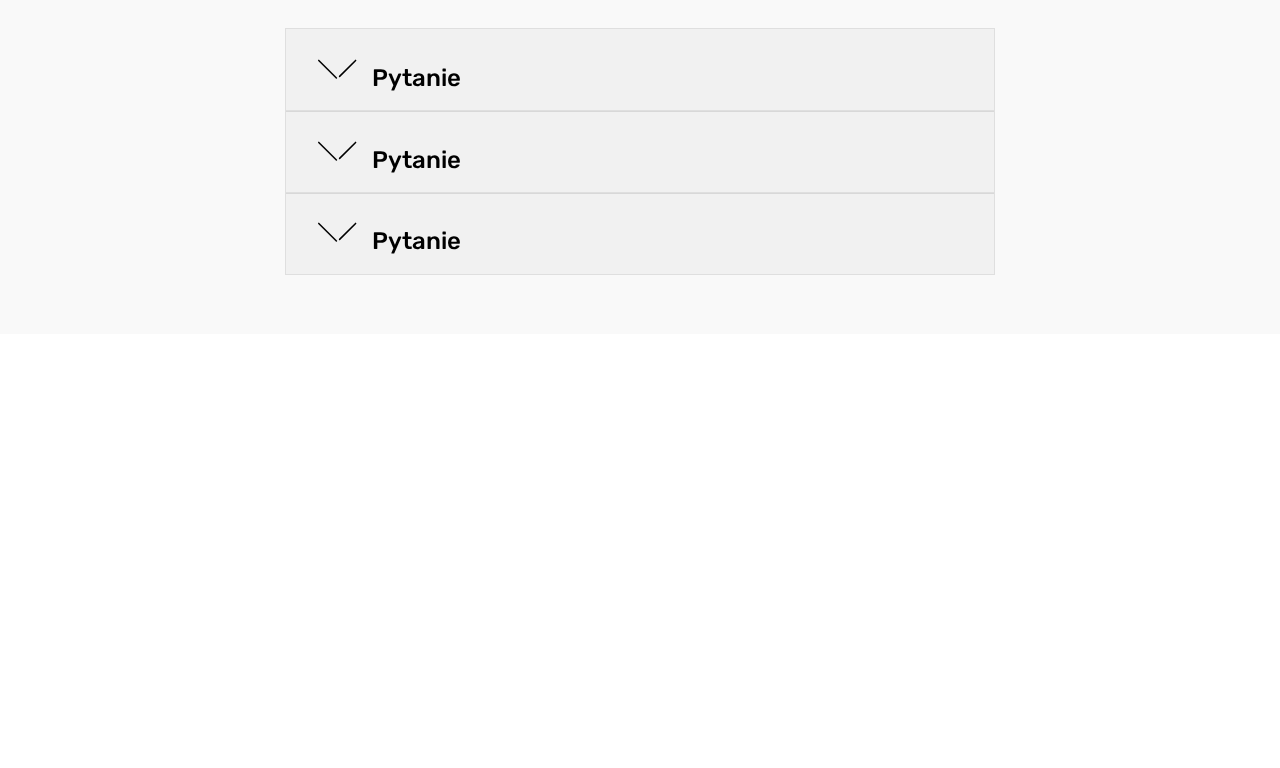
<file: przyklad.html>
<!DOCTYPE html>
<html>
<head>
  <!-- Site made with Mobirise Website Builder v4.3.2, https://mobirise.com -->
  <meta charset="UTF-8">
  <meta http-equiv="X-UA-Compatible" content="IE=edge">
  <meta name="generator" content="Mobirise v4.3.2, mobirise.com">
  <meta name="viewport" content="width=device-width, initial-scale=1">
  <link rel="shortcut icon" href="assets/images/logos-128x128.png" type="image/x-icon">
  <meta name="description" content="">
  <title>Przykładowa strona</title>
  <link rel="stylesheet" href="assets/web/assets/mobirise-icons/mobirise-icons.css">
  <link rel="stylesheet" href="assets/tether/tether.min.css">
  <link rel="stylesheet" href="assets/bootstrap/css/bootstrap.min.css">
  <link rel="stylesheet" href="assets/bootstrap/css/bootstrap-grid.min.css">
  <link rel="stylesheet" href="assets/bootstrap/css/bootstrap-reboot.min.css">
  <link rel="stylesheet" href="assets/dropdown/css/style.css">
  <link rel="stylesheet" href="assets/animate.css/animate.min.css">
  <link rel="stylesheet" href="assets/socicon/css/styles.css">
  <link rel="stylesheet" href="assets/data-tables/data-tables.bootstrap4.min.css">
  <link rel="stylesheet" href="assets/as-pie-progress/css/progress.min.css">
  <link rel="stylesheet" href="assets/theme/css/style.css">
  <link rel="stylesheet" href="assets/mobirise-gallery/style.css">
  <link rel="stylesheet" href="assets/mobirise/css/mbr-additional.css" type="text/css">
  
  
  
</head>
<body>
<section class="menu cid-quEId7VMP9" once="menu" id="menu1-9" data-rv-view="5156">

    

    <nav class="navbar navbar-expand beta-menu navbar-dropdown align-items-center navbar-fixed-top navbar-toggleable-sm bg-color transparent">
        <button class="navbar-toggler navbar-toggler-right" type="button" data-toggle="collapse" data-target="#navbarSupportedContent" aria-controls="navbarSupportedContent" aria-expanded="false" aria-label="Toggle navigation">
            <div class="hamburger">
                <span></span>
                <span></span>
                <span></span>
                <span></span>
            </div>
        </button>
        <div class="menu-logo">
            <div class="navbar-brand">
                
                <span class="navbar-caption-wrap"><a class="navbar-caption text-white display-4" href="index.html">NAZWA TWOJEJ FIRMY</a></span>
            </div>
        </div>
        <div class="collapse navbar-collapse" id="navbarSupportedContent">
            <ul class="navbar-nav nav-dropdown nav-right" data-app-modern-menu="true"><li class="nav-item dropdown open">
                    <a class="nav-link link text-white dropdown-toggle display-4" href="https://mobirise.com" data-toggle="dropdown-submenu" aria-expanded="true"><span class="mbri-search mbr-iconfont mbr-iconfont-btn"></span>O nas &nbsp; &nbsp;&nbsp;</a><div class="dropdown-menu"><div class="dropdown"><a class="text-white dropdown-item dropdown-toggle display-4" href="https://mobirise.com" data-toggle="dropdown-submenu" aria-expanded="false">Kim jesteśmy?</a><div class="dropdown-menu dropdown-submenu"><a class="text-white dropdown-item display-4" href="index.html">Historia</a><a class="text-white dropdown-item display-4" href="index.html" aria-expanded="false">Członkowie zarządu</a></div></div><a class="text-white dropdown-item display-4" href="index.html" aria-expanded="false">Nasza misja</a><a class="text-white dropdown-item display-4" href="index.html" aria-expanded="false">Certyfikaty</a><a class="text-white dropdown-item display-4" href="index.html" aria-expanded="false">Polecają nas</a><a class="text-white dropdown-item display-4" href="index.html" aria-expanded="false">Media</a></div>
                </li><li class="nav-item"><a class="nav-link link text-white display-4" href="index.html"><span class="mbri-calendar mbr-iconfont mbr-iconfont-btn"></span>Oferta &nbsp; &nbsp;&nbsp;</a></li><li class="nav-item"><a class="nav-link link text-white display-4" href="index.html"><span class="mbri-tablet-vertical mbr-iconfont mbr-iconfont-btn"></span>Kontakt &nbsp;&nbsp;</a></li></ul>
            
        </div>
    </nav>
</section>

<section class="engine"><a href="https://mobirise.co/q">bootstrap slider</a></section><section class="header8 cid-quEK3n8XDs mbr-fullscreen mbr-parallax-background" id="header8-a" data-rv-view="5158">

    

    <div class="mbr-overlay" style="opacity: 0.2; background-color: rgb(0, 0, 0);">
    </div>

    <div class="container align-center">
        <div class="row justify-content-md-center">
            <div class="mbr-white col-md-10">
                <h1 class="mbr-section-title align-center py-2 mbr-bold mbr-fonts-style display-1"><br>To może być Twoja strona internetowa</h1>
                <p class="mbr-text align-center py-2 mbr-fonts-style display-5">Możesz dodać do niej film powitalny<br>KOD ELEMENTU: 01</p>
                <div class="mbr-media show-modal align-center py-2" data-modal=".modalWindow">
                         <span class="mbri-play mbr-iconfont" media-simple="true"></span>
                </div>
                <div class="icon-description align-center font-italic pb-3 mbr-fonts-style display-7">Zobacz film wprowadzający</div>
                <div class="mbr-section-btn text-center"><a class="btn btn-md btn-secondary display-4" href="index.html">WIĘCEJ</a></div>
            </div>
        </div>
    </div>
    <div>
        <div class="modalWindow" style="display: none;">
            <div class="modalWindow-container">
                <div class="modalWindow-video-container">
                    <div class="modalWindow-video">
                        <iframe width="100%" height="100%" frameborder="0" allowfullscreen="1" data-src="http://www.youtube.com/watch?v=uNCr7NdOJgw"></iframe>
                    </div>
                    <a class="close" role="button" data-dismiss="modal">
                        <span aria-hidden="true" class="mbri-close mbr-iconfont closeModal"></span>
                        <span class="sr-only">Close</span>
                    </a>
                </div>
            </div>
        </div>
    </div>
</section>

<section class="header7 cid-quEKYFq8ai" id="header7-c" data-rv-view="5161">

    

    

    <div class="container">
        <div class="media-container-row">

            <div class="media-content align-right">
                <h1 class="mbr-section-title mbr-white pb-3 mbr-fonts-style display-1">Możesz także zamieścić swój film na stronie</h1>
                <div class="mbr-section-text mbr-white pb-3">
                    <p class="mbr-text mbr-fonts-style display-5">
                        Ustaw swój własny film na stronie powitalnej Twojej witryny<br>KOD ELEMENTU: 02</p>
                </div>
                <div class="mbr-section-btn"><a class="btn btn-md btn-primary display-4" href="index.html">OFERTA</a>
                        <a class="btn btn-md btn-white-outline display-4" href="index.html">KONTAKT</a></div>
            </div>

            <div class="mbr-figure" style="width: 100%;"><iframe class="mbr-embedded-video" src="https://www.youtube.com/embed/uNCr7NdOJgw?rel=0&amp;amp;showinfo=0&amp;autoplay=1&amp;loop=0" width="1280" height="720" frameborder="0" allowfullscreen></iframe></div>

        </div>
    </div>
</section>

<section class="carousel slide cid-quELmBNXAD" data-interval="false" id="slider1-d" data-rv-view="5164">

    

    <div class="full-screen"><div class="mbr-slider slide carousel" data-pause="true" data-keyboard="false" data-ride="false" data-interval="false"><ol class="carousel-indicators"><li data-app-prevent-settings="" data-target="#slider1-d" data-slide-to="0"></li><li data-app-prevent-settings="" data-target="#slider1-d" class=" active" data-slide-to="1"></li><li data-app-prevent-settings="" data-target="#slider1-d" data-slide-to="2"></li></ol><div class="carousel-inner" role="listbox"><div class="carousel-item slider-fullscreen-image" data-bg-video-slide="false" style="background-image: url(assets/images/1.jpg);"><div class="container container-slide"><div class="image_wrapper"><div class="mbr-overlay"></div><img src="assets/images/1.jpg"><div class="carousel-caption justify-content-center"><div class="col-10 align-center"><h2 class="mbr-fonts-style display-1">Dodawaj swoje treści</h2><p class="lead mbr-text mbr-fonts-style display-5">Dodawaj swoje zdjęcia i ofertę do swojej strony<br>KOD ELEMENTU: 03<br></p><div class="mbr-section-btn" buttons="0"><a class="btn  btn-success display-4" href="index.html">OFERTA</a> <a class="btn  btn-white-outline display-4" href="index.html">KONTAKT</a></div></div></div></div></div></div><div class="carousel-item slider-fullscreen-image active" data-bg-video-slide="https://www.youtube.com/watch?v=fwkKc6M60-0"><div class="mbr-overlay"></div><div class="container container-slide"><div class="image_wrapper"><img src="assets/images/2.jpg" style="opacity: 0;"><div class="carousel-caption justify-content-center"><div class="col-10 align-left"><h2 class="mbr-fonts-style display-1">Skorzystaj ze sliderów</h2><p class="lead mbr-text mbr-fonts-style display-5">Slidery w prosty sposób prezentują zawartość Twojej strony<br>KOD ELEMENTU: 03</p><div class="mbr-section-btn" buttons="0"><a class="btn  btn-primary display-4" href="index.html">OFERTA</a> <a class="btn  btn-white-outline display-4" href="index.html">KONTAKT</a></div></div></div></div></div></div><div class="carousel-item slider-fullscreen-image" data-bg-video-slide="false" style="background-image: url(assets/images/3.jpg);"><div class="container container-slide"><div class="image_wrapper"><div class="mbr-overlay"></div><img src="assets/images/3.jpg"><div class="carousel-caption justify-content-center"><div class="col-10 align-right"><h2 class="mbr-fonts-style display-1">Pokaż to,co chcesz pokazać</h2><p class="lead mbr-text mbr-fonts-style display-5">Masz ochotę na więcej treści?<br>KOD ELEMENTU: 03<br></p><div class="mbr-section-btn" buttons="0"><a class="btn btn-info display-4" href="index.html">OFERTA</a> <a class="btn  btn-white-outline display-4" href="index.html">KONTAKT</a></div></div></div></div></div></div></div><a data-app-prevent-settings="" class="carousel-control carousel-control-prev" role="button" data-slide="prev" href="#slider1-d"><span aria-hidden="true" class="mbri-left mbr-iconfont"></span><span class="sr-only">Previous</span></a><a data-app-prevent-settings="" class="carousel-control carousel-control-next" role="button" data-slide="next" href="#slider1-d"><span aria-hidden="true" class="mbri-right mbr-iconfont"></span><span class="sr-only">Next</span></a></div></div>

</section>

<section class="features11 cid-quEMfvZeTz" id="features11-e" data-rv-view="5176">

    

    

    <div class="container">   
        <div class="col-md-12">
            <div class="media-container-row">
                <div class="mbr-figure" style="width: 50%;">
                    <img src="assets/images/05.jpg" alt="Mobirise" media-simple="true">
                </div>
                <div class=" align-left">
                    <h2 class="mbr-title pt-2 mbr-fonts-style display-2">
                        Napisz to, co chcesz</h2>
                    <div class="mbr-section-text">
                        <p class="mbr-text mb-5 pt-3 mbr-light mbr-fonts-style display-5">Twój tekst pojawi się na stronie.<br>Atrakcje, oferta, informacje.<br>Pisz to, co chcesz.<br>KOD ELEMENTU: 04<br></p>
                    </div>

                    <div class="block-content">
                        <div class="card p-3 pr-3">
                            <div class="media">
                                <div class=" align-self-center card-img pb-3">
                                    <span class="mbr-iconfont mbri-hearth" media-simple="true"></span>
                                </div>     
                                <div class="media-body">
                                    <h4 class="card-title mbr-fonts-style display-7">Twoi klienci pokochają Twoją stronę</h4>
                                </div>
                            </div>                

                            <div class="card-box">
                                <p class="block-text mbr-fonts-style display-7">
                                   Zachwyć się Twoją stroną internetową.<br>Możesz do niej dodać wiele różnych elementów.<br>Skorzystaj z nich!</p>
                            </div>
                        </div>

                        
                    </div>
                </div>
            </div>
        </div> 
    </div>          
</section>

<section class="mbr-section article content10 cid-quEN5ri8av" id="content10-f" data-rv-view="5179">
    
     

    <div class="container">
        <div class="inner-container" style="width: 66%;">
            <hr class="line" style="width: 25%;">
            <div class="section-text align-center mbr-white mbr-fonts-style display-5">
                    Jeśli chcesz dodać trochę zdjęć, nie czekaj. <br>Zrób to teraz.<br>KOD ELEMENTU: 05</div>
            <hr class="line" style="width: 25%;">
        </div>
    </div>
</section>

<section class="cid-quEO7v57Co" id="content13-h" data-rv-view="5181">
    
    <div class="container">
            <div class="media-container-row" style="width: 66%;">
                <div class="img-item item1" style="width: 105%;">
                    <img src="assets/images/mbr-2-1620x1080.jpg" alt="" title="" media-simple="true">
                    <div class="img-caption">
                        <p class="mbr-fonts-style align-center mbr-black display-7">
                            Nasza firma<br>KOD ELEMENTU: 06<br></p>
                    </div>
                </div>
                <div class="img-item">
                    <img src="assets/images/mbr-3-1620x1080.jpg" alt="" title="" media-simple="true">
                    <div class="img-caption">
                        <p class="mbr-fonts-style align-center mbr-black display-7">
                            Kontakt<br>KOD ELEMENTU: 06<br></p>
                    </div>
                </div>
            </div>
    </div>
</section>

<section class="clients cid-quEOURhaqg" id="clients-i" data-rv-view="5183">
      

    
        <div class="container mb-5">
            <div class="media-container-row">
                <div class="col-12 align-center">
                    <h2 class="mbr-section-title pb-3 mbr-fonts-style display-2">Nasi klienci</h2>
                    <h3 class="mbr-section-subtitle mbr-light mbr-fonts-style display-5">
                        Pokaż, z kim współpracujesz<br>KOD ELEMENTU: 07</h3>
                </div>
            </div>
        </div>

    <div class="container">
        <div class="carousel slide" data-ride="carousel" role="listbox">
            <div class="carousel-inner" data-visible="5">
                
                
                
                
                
            <div class="carousel-item ">
                    <div class="media-container-row">
                        <div class="col-md-12">
                            <div class="wrap-img ">
                                <img src="assets/images/1.png" class="img-responsive clients-img" media-simple="true">
                            </div>
                        </div>
                    </div>
                </div><div class="carousel-item ">
                    <div class="media-container-row">
                        <div class="col-md-12">
                            <div class="wrap-img ">
                                <img src="assets/images/2.png" class="img-responsive clients-img" media-simple="true">
                            </div>
                        </div>
                    </div>
                </div><div class="carousel-item ">
                    <div class="media-container-row">
                        <div class="col-md-12">
                            <div class="wrap-img ">
                                <img src="assets/images/3.png" class="img-responsive clients-img" media-simple="true">
                            </div>
                        </div>
                    </div>
                </div><div class="carousel-item ">
                    <div class="media-container-row">
                        <div class="col-md-12">
                            <div class="wrap-img ">
                                <img src="assets/images/4.png" class="img-responsive clients-img" media-simple="true">
                            </div>
                        </div>
                    </div>
                </div><div class="carousel-item ">
                    <div class="media-container-row">
                        <div class="col-md-12">
                            <div class="wrap-img ">
                                <img src="assets/images/5.png" class="img-responsive clients-img" media-simple="true">
                            </div>
                        </div>
                    </div>
                </div></div>
            <div class="carousel-controls">
                <a data-app-prevent-settings="" class="carousel-control carousel-control-prev" role="button" data-slide="prev">
                    <span aria-hidden="true" class="mbri-left mbr-iconfont"></span>
                    <span class="sr-only">Previous</span>
                </a>
                <a data-app-prevent-settings="" class="carousel-control carousel-control-next" role="button" data-slide="next">
                    <span aria-hidden="true" class="mbri-right mbr-iconfont"></span>
                    <span class="sr-only">Next</span>
                </a>
            </div>
        </div>
    </div>
</section>

<section class="mbr-gallery mbr-slider-carousel cid-quEP8b9q9z" id="gallery2-j" data-rv-view="5197">

    

    <div class="container">
        <div><!-- Filter --><div class="mbr-gallery-filter container gallery-filter-active"><ul buttons="0"><li class="mbr-gallery-filter-all"><a class="btn btn-md btn-primary-outline active display-4" href="">KOD ELEMENTU: 08</a></li></ul></div><!-- Gallery --><div class="mbr-gallery-row"><div class="mbr-gallery-layout-default"><div><div><div class="mbr-gallery-item mbr-gallery-item--p2" data-video-url="false" data-tags="Nauka"><div href="#lb-gallery2-j" data-slide-to="0" data-toggle="modal"><img src="assets/images/gallery00.jpg" alt=""><span class="icon-focus"></span><span class="mbr-gallery-title mbr-fonts-style display-7">Twój tekst</span></div></div><div class="mbr-gallery-item mbr-gallery-item--p2" data-video-url="false" data-tags="Podróże"><div href="#lb-gallery2-j" data-slide-to="1" data-toggle="modal"><img src="assets/images/gallery01.jpg" alt=""><span class="icon-focus"></span><span class="mbr-gallery-title mbr-fonts-style display-7">Twój tekst</span></div></div><div class="mbr-gallery-item mbr-gallery-item--p2" data-video-url="false" data-tags="Podróże"><div href="#lb-gallery2-j" data-slide-to="2" data-toggle="modal"><img src="assets/images/gallery02.jpg" alt=""><span class="icon-focus"></span><span class="mbr-gallery-title mbr-fonts-style display-7">Twój tekst</span></div></div><div class="mbr-gallery-item mbr-gallery-item--p2" data-video-url="false" data-tags="Animated"><div href="#lb-gallery2-j" data-slide-to="3" data-toggle="modal"><img src="assets/images/gallery03.jpg" alt=""><span class="icon-focus"></span><span class="mbr-gallery-title mbr-fonts-style display-7">Twój tekst</span></div></div><div class="mbr-gallery-item mbr-gallery-item--p2" data-video-url="false" data-tags="Animacja"><div href="#lb-gallery2-j" data-slide-to="4" data-toggle="modal"><img src="assets/images/gallery04.jpg" alt=""><span class="icon-focus"></span><span class="mbr-gallery-title mbr-fonts-style display-7">Twój tekst</span></div></div><div class="mbr-gallery-item mbr-gallery-item--p2" data-video-url="false" data-tags="Animacja"><div href="#lb-gallery2-j" data-slide-to="5" data-toggle="modal"><img src="assets/images/gallery05.jpg" alt=""><span class="icon-focus"></span><span class="mbr-gallery-title mbr-fonts-style display-7">Twój tekst</span></div></div><div class="mbr-gallery-item mbr-gallery-item--p2" data-video-url="false" data-tags="W terenie"><div href="#lb-gallery2-j" data-slide-to="6" data-toggle="modal"><img src="assets/images/gallery06.jpg" alt=""><span class="icon-focus"></span><span class="mbr-gallery-title mbr-fonts-style display-7">Twój tekst</span></div></div><div class="mbr-gallery-item mbr-gallery-item--p2" data-video-url="false" data-tags="Ślub"><div href="#lb-gallery2-j" data-slide-to="7" data-toggle="modal"><img src="assets/images/gallery07.jpg" alt=""><span class="icon-focus"></span><span class="mbr-gallery-title mbr-fonts-style display-7">Twój tekst</span></div></div></div></div><div class="clearfix"></div></div></div><!-- Lightbox --><div data-app-prevent-settings="" class="mbr-slider modal fade carousel slide" tabindex="-1" data-keyboard="true" data-interval="false" id="lb-gallery2-j"><div class="modal-dialog"><div class="modal-content"><div class="modal-body"><div class="carousel-inner"><div class="carousel-item"><img src="assets/images/gallery00.jpg" alt=""></div><div class="carousel-item"><img src="assets/images/gallery01.jpg" alt=""></div><div class="carousel-item active"><img src="assets/images/gallery02.jpg" alt=""></div><div class="carousel-item"><img src="assets/images/gallery03.jpg" alt=""></div><div class="carousel-item"><img src="assets/images/gallery04.jpg" alt=""></div><div class="carousel-item"><img src="assets/images/gallery05.jpg" alt=""></div><div class="carousel-item"><img src="assets/images/gallery06.jpg" alt=""></div><div class="carousel-item"><img src="assets/images/gallery07.jpg" alt=""></div></div><a class="carousel-control carousel-control-prev" role="button" data-slide="prev" href="#lb-gallery2-j"><span class="mbri-left mbr-iconfont" aria-hidden="true"></span><span class="sr-only">Previous</span></a><a class="carousel-control carousel-control-next" role="button" data-slide="next" href="#lb-gallery2-j"><span class="mbri-right mbr-iconfont" aria-hidden="true"></span><span class="sr-only">Next</span></a><a class="close" href="#" role="button" data-dismiss="modal"><span class="sr-only">Close</span></a></div></div></div></div></div>
    </div>

</section>

<section class="mbr-gallery mbr-slider-carousel cid-quEQTze8rR" id="gallery3-k" data-rv-view="5232">

    

    <div>
        <div><!-- Filter --><!-- Gallery --><div class="mbr-gallery-row"><div class="mbr-gallery-layout-default"><div><div><div class="mbr-gallery-item mbr-gallery-item--pNaN" data-video-url="false" data-tags="Awesome"><div href="#lb-gallery3-k" data-slide-to="0" data-toggle="modal"><img src="assets/images/gallery00.jpg" alt=""><span class="icon-focus"></span></div></div><div class="mbr-gallery-item mbr-gallery-item--pNaN" data-video-url="false" data-tags="Responsive"><div href="#lb-gallery3-k" data-slide-to="1" data-toggle="modal"><img src="assets/images/gallery01.jpg" alt=""><span class="icon-focus"></span></div></div><div class="mbr-gallery-item mbr-gallery-item--pNaN" data-video-url="false" data-tags="Creative"><div href="#lb-gallery3-k" data-slide-to="2" data-toggle="modal"><img src="assets/images/gallery02.jpg" alt=""><span class="icon-focus"></span></div></div><div class="mbr-gallery-item mbr-gallery-item--pNaN" data-video-url="false" data-tags="Animated"><div href="#lb-gallery3-k" data-slide-to="3" data-toggle="modal"><img src="assets/images/gallery03.jpg" alt=""><span class="icon-focus"></span></div></div><div class="mbr-gallery-item mbr-gallery-item--pNaN" data-video-url="false" data-tags="Awesome"><div href="#lb-gallery3-k" data-slide-to="4" data-toggle="modal"><img src="assets/images/gallery04.jpg" alt=""><span class="icon-focus"></span></div></div><div class="mbr-gallery-item mbr-gallery-item--pNaN" data-video-url="false" data-tags="Awesome"><div href="#lb-gallery3-k" data-slide-to="5" data-toggle="modal"><img src="assets/images/gallery05.jpg" alt=""><span class="icon-focus"></span></div></div><div class="mbr-gallery-item mbr-gallery-item--pNaN" data-video-url="false" data-tags="Responsive"><div href="#lb-gallery3-k" data-slide-to="6" data-toggle="modal"><img src="assets/images/gallery06.jpg" alt=""><span class="icon-focus"></span></div></div><div class="mbr-gallery-item mbr-gallery-item--pNaN" data-video-url="false" data-tags="Animated"><div href="#lb-gallery3-k" data-slide-to="7" data-toggle="modal"><img src="assets/images/gallery07.jpg" alt=""><span class="icon-focus"></span></div></div></div></div><div class="clearfix"></div></div></div><!-- Lightbox --><div data-app-prevent-settings="" class="mbr-slider modal fade carousel slide" tabindex="-1" data-keyboard="true" data-interval="false" id="lb-gallery3-k"><div class="modal-dialog"><div class="modal-content"><div class="modal-body"><div class="carousel-inner"><div class="carousel-item active"><img src="assets/images/gallery00.jpg" alt=""></div><div class="carousel-item"><img src="assets/images/gallery01.jpg" alt=""></div><div class="carousel-item"><img src="assets/images/gallery02.jpg" alt=""></div><div class="carousel-item"><img src="assets/images/gallery03.jpg" alt=""></div><div class="carousel-item"><img src="assets/images/gallery04.jpg" alt=""></div><div class="carousel-item"><img src="assets/images/gallery05.jpg" alt=""></div><div class="carousel-item"><img src="assets/images/gallery06.jpg" alt=""></div><div class="carousel-item"><img src="assets/images/gallery07.jpg" alt=""></div></div><a class="carousel-control carousel-control-prev" role="button" data-slide="prev" href="#lb-gallery3-k"><span class="mbri-left mbr-iconfont" aria-hidden="true"></span><span class="sr-only">Previous</span></a><a class="carousel-control carousel-control-next" role="button" data-slide="next" href="#lb-gallery3-k"><span class="mbri-right mbr-iconfont" aria-hidden="true"></span><span class="sr-only">Next</span></a><a class="close" href="#" role="button" data-dismiss="modal"><span class="sr-only">Close</span></a></div></div></div></div></div>
    </div>

</section>

<section class="mbr-section content5 cid-quEQYbpKgg mbr-parallax-background" id="content5-l" data-rv-view="5267">

    

    

    <div class="container">
        <div class="media-container-row">
            <div class="title col-12 col-md-8">
                <h2 class="align-center mbr-bold mbr-white pb-3 mbr-fonts-style display-1">Im więcej,<br>tym lepiej</h2>
                <h3 class="mbr-section-subtitle align-center mbr-light mbr-white pb-3 mbr-fonts-style display-5">Realizacja Twoich marzeń jest najważniejsza<br>KOD ELEMENTU: 09</h3>
                
                
            </div>
        </div>
    </div>
</section>

<section class="features16 cid-qx4O47ELne" id="features16-y" data-rv-view="5270">
    
    
    
    <div class="container align-center">
        <h2 class="pb-3 mbr-fonts-style mbr-section-title display-2">
            Kto z Wami pracuje?</h2>
        <h3 class="pb-5 mbr-section-subtitle mbr-fonts-style mbr-light display-5">
            Napisz kilka słów o Twojej wspaniałej ekipie.<br>KOD ELEMENTU: 10</h3>
        <div class="row media-row">
            
        <div class="team-item col-lg-3 col-md-6">
                <div class="item-image">
                    <img src="assets/images/face6.jpg" media-simple="true">
                </div>
                <div class="item-caption py-3">
                    <div class="item-name px-2">
                        <p class="mbr-fonts-style display-5">
                           Imię i Nazwisko</p>
                    </div>
                    <div class="item-role px-2">
                        <p>Menedżer Sprzedaży</p>
                    </div>
                    <div class="item-social pt-2">
                        <a href="https://twitter.com/mobirise" target="_blank">
                            <span class="p-1 socicon-twitter socicon mbr-iconfont mbr-iconfont-social" media-simple="true"></span>
                            <span class="p-1 socicon-facebook socicon mbr-iconfont mbr-iconfont-social" media-simple="true"></span>
                            <span class="p-1 socicon-googleplus socicon mbr-iconfont mbr-iconfont-social" media-simple="true"></span>
                            <span class="p-1 socicon-linkedin socicon mbr-iconfont mbr-iconfont-social" media-simple="true"></span>
                            
                            
                        </a>
                    </div>
                </div>
            </div><div class="team-item col-lg-3 col-md-6">
                <div class="item-image">
                    <img src="assets/images/face6.jpg" media-simple="true">
                </div>
                <div class="item-caption py-3">
                    <div class="item-name px-2">
                        <p class="mbr-fonts-style display-5">
                           Imię i Nazwisko
                        </p>
                    </div>
                    <div class="item-role px-2">
                        <p>Specjalista ds. Marketingu</p>
                    </div>
                    <div class="item-social pt-2">
                        <a href="https://twitter.com/mobirise" target="_blank">
                            <span class="p-1 socicon-twitter socicon mbr-iconfont mbr-iconfont-social" media-simple="true"></span>
                            <span class="p-1 socicon-facebook socicon mbr-iconfont mbr-iconfont-social" media-simple="true"></span>
                            <span class="p-1 socicon-googleplus socicon mbr-iconfont mbr-iconfont-social" media-simple="true"></span>
                            <span class="p-1 socicon-linkedin socicon mbr-iconfont mbr-iconfont-social" media-simple="true"></span>
                            
                            
                        </a>
                    </div>
                </div>
            </div><div class="team-item col-lg-3 col-md-6">
                <div class="item-image">
                    <img src="assets/images/face6.jpg" media-simple="true">
                </div>
                <div class="item-caption py-3">
                    <div class="item-name px-2">
                        <p class="mbr-fonts-style display-5">
                           Imię i Nazwisko
                        </p>
                    </div>
                    <div class="item-role px-2">
                        <p>Specjalista ds. Promocji</p>
                    </div>
                    <div class="item-social pt-2">
                        <a href="https://twitter.com/mobirise" target="_blank">
                            <span class="p-1 socicon-twitter socicon mbr-iconfont mbr-iconfont-social" media-simple="true"></span>
                            <span class="p-1 socicon-facebook socicon mbr-iconfont mbr-iconfont-social" media-simple="true"></span>
                            <span class="p-1 socicon-googleplus socicon mbr-iconfont mbr-iconfont-social" media-simple="true"></span>
                            <span class="p-1 socicon-linkedin socicon mbr-iconfont mbr-iconfont-social" media-simple="true"></span>
                            
                            
                        </a>
                    </div>
                </div>
            </div><div class="team-item col-lg-3 col-md-6">
                <div class="item-image">
                    <img src="assets/images/face6.jpg" media-simple="true">
                </div>
                <div class="item-caption py-3">
                    <div class="item-name px-2">
                        <p class="mbr-fonts-style display-5">
                           Imię i Nazwisko
                        </p>
                    </div>
                    <div class="item-role px-2">
                        <p>Asystent</p>
                    </div>
                    <div class="item-social pt-2">
                        <a href="https://twitter.com/mobirise" target="_blank">
                            <span class="p-1 socicon-twitter socicon mbr-iconfont mbr-iconfont-social" media-simple="true"></span>
                            <span class="p-1 socicon-facebook socicon mbr-iconfont mbr-iconfont-social" media-simple="true"></span>
                            <span class="p-1 socicon-googleplus socicon mbr-iconfont mbr-iconfont-social" media-simple="true"></span>
                            <span class="p-1 socicon-linkedin socicon mbr-iconfont mbr-iconfont-social" media-simple="true"></span>
                            
                            
                        </a>
                    </div>
                </div>
            </div></div>    
    </div>
</section>

<section class="mbr-section content4 cid-quESOIZgkW" id="content4-o" data-rv-view="5282">

    

    <div class="container">
        <div class="media-container-row">
            <div class="title col-12 col-md-8">
                <h2 class="align-center pb-3 mbr-fonts-style display-2">
                    Dodaj swój cennik</h2>
                <h3 class="mbr-section-subtitle align-center mbr-light mbr-fonts-style display-5">
                    Pokaż ceny, jakie oferujesz za swoje usługi<br>KOD ELEMENTU: 11</h3>
                
            </div>
        </div>
    </div>
</section>

<section class="cid-quESGusAyt" id="pricing-tables2-n" data-rv-view="5284">

    

    

    <div class="container">
        <div class="media-container-row">

            <div class="plan col-12 mx-2 my-2 justify-content-center col-lg-3">
                <div class="plan-header text-center pt-5">
                    <h3 class="plan-title mbr-fonts-style display-5">Micro</h3>
                    <div class="plan-price">
                        <span class="price-value mbr-fonts-style display-5">PLN&nbsp;</span>
                        <span class="price-figure mbr-fonts-style display-1">49</span>
                        <small class="price-term mbr-fonts-style display-7"></small>
                    </div>
                </div>
                <div class="plan-body">
                    <div class="plan-list align-center">
                        <ul class="list-group list-group-flush mbr-fonts-style display-7">
                            <li class="list-group-item"><br></li><li class="list-group-item"><span style="background-color: transparent; font-size: 1rem;">Twoja własna strona internetowa</span></li><li class="list-group-item">Do 3 sekcji lub zakładek na stronie</li><br><li class="list-group-item">Idealny wybór dla wizytówek internetowych</li>
                        </ul>
                    </div>
                    <div class="mbr-section-btn text-center py-4 pb-5"><a href="index.html" class="btn btn-primary display-4">WYBIERAM</a></div>
                </div>
            </div>

            <div class="plan col-12 mx-2 my-2 justify-content-center col-lg-3">
                <div class="plan-header text-center pt-5">
                    <h3 class="plan-title mbr-fonts-style display-5">Standard</h3>
                    <div class="plan-price">
                        <span class="price-value mbr-fonts-style display-5">PLN&nbsp;</span>
                        <span class="price-figure mbr-fonts-style display-1">79</span>
                        <small class="price-term mbr-fonts-style display-7">&nbsp; &nbsp; &nbsp;&nbsp;</small>
                    </div>
                </div>
                <div class="plan-body">
                    <div class="plan-list align-center">
                        <ul class="list-group list-group-flush mbr-fonts-style display-7">
                            <li class="list-group-item"><span style="background-color: transparent; font-size: 1rem;"><br></span></li><li class="list-group-item"><span style="background-color: transparent; font-size: 1rem;">Twoja własna strona internetowa</span></li><li class="list-group-item">Do 5 sekcji lub zakładek na stronie</li><br><li class="list-group-item">Idealny wybór dla osobistej strony internetowej</li>
                        </ul>
                    </div>
                    <div class="mbr-section-btn text-center py-4 pb-5"><a href="index.html" class="btn btn-primary display-4">WYBIERAM</a></div>
                </div>
            </div>

            <div class="plan col-12 mx-2 my-2 justify-content-center favorite col-lg-3">
                <div class="plan-header text-center pt-5">
                    <h3 class="plan-title mbr-fonts-style display-5">
                        Premium
                    </h3>
                    <div class="plan-price">
                        <span class="price-value mbr-fonts-style display-5">PLN&nbsp;</span>
                        <span class="price-figure mbr-fonts-style display-1">149</span>
                        <small class="price-term mbr-fonts-style display-7"></small>
                    </div>
                </div>
                <div class="plan-body">
                    <div class="plan-list align-center">
                        <ul class="list-group list-group-flush mbr-fonts-style display-7">
                            <li class="list-group-item"><br></li><li class="list-group-item">Twoja własna strona internetowa</li>
                            <li class="list-group-item">&nbsp; &nbsp;Do 10 sekcji lub zakładek na stronie</li><br><li class="list-group-item">Idealny wybór dla małego przedsiębiorstwa</li>
                        </ul>
                    </div>
                    <div class="mbr-section-btn text-center py-4 pb-5"><a href="index.html" class="btn btn-primary display-4">WYBIERAM</a></div>
                </div>
            </div>

            <div class="plan col-12 mx-2 my-2 justify-content-center col-lg-3">
                <div class="plan-header text-center pt-5">
                    <h3 class="plan-title mbr-fonts-style display-5">
                        Ultimate
                    </h3>
                    <div class="plan-price">
                        <span class="price-value mbr-fonts-style display-5">PLN&nbsp;</span>
                        <span class="price-figure mbr-fonts-style display-1">199</span>
                        <small class="price-term mbr-fonts-style display-7"></small>
                    </div>
                </div>
                <div class="plan-body">
                    <div class="plan-list align-center">
                        <ul class="list-group list-group-flush mbr-fonts-style display-7">
                            <li class="list-group-item"><br></li><li class="list-group-item">Twoja własna strona internetowa</li><li class="list-group-item">&nbsp; &nbsp;Więcej niż 10 sekcji lub zakładek na stronie</li><br><li class="list-group-item">Idealny wybór dla szczegółowej oferty handlowej Twojej firmy</li>
                        </ul>
                    </div>
                    <div class="mbr-section-btn text-center py-4 pb-5"><a href="index.html" class="btn btn-primary display-4">WYBIERAM</a></div>
                </div>
            </div>

        </div>
    </div>
</section>

<section class="countdown1 cid-quF1DCX4PB" id="countdown1-p" data-rv-view="5287">
    
    
    
    <div class="container ">
        <h2 class="mbr-section-title pb-3 align-center mbr-fonts-style display-2">Odliczanie do wybranej daty</h2>
        <h3 class="mbr-section-subtitle align-center mbr-fonts-style display-5">
            Twój tekst<br>KOD ELEMENTU: 12</h3>
        
    </div>
    <div class="container countdown-cont align-center">
        <div class="daysCountdown" title="Dni"></div>
        <div class="hoursCountdown" title="Godzin"></div> 
        <div class="minutesCountdown" title="Minut"></div> 
        <div class="secondsCountdown" title="Sekund"></div>
        <div class="countdown pt-5 mt-2" data-due-date="2018/01/01"> 
        </div>
    </div>
</section>

<section class="progress-bars1 cid-quF20G4W3z" id="progress-bars1-q" data-rv-view="5290">
    
      

    

    <div class="container">
        <h2 class="mbr-section-title pb-2 align-center mbr-fonts-style display-2">
            Pasek postępu</h2>

        <h3 class="mbr-section-subtitle pb-5 mbr-fonts-style display-5">
            Ustal swoje dane i wartości<br>KOD ELEMENTU: 13</h3>

        <div class="progress_elements">
            <div class="progress1 pb-5">
                <div class="title-wrap">
                    <div class="progressbar-title mbr-fonts-style display-7">
                        <p>Szybkość</p>
                    </div>
                    <div class="progress_value mbr-fonts-style display-7">
                        <div class="progressbar-number"></div>
                        <span>%</span>
                    </div>
                </div>
                <progress class="progress progress-primary" max="100" value="70">
                </progress>
            </div>
            
            <div class="progress2 pb-5">
                <div class="title-wrap">
                    <div class="progressbar-title mbr-fonts-style display-7">
                        <p>
                           Bezpieczeństwo</p>
                    </div>
                <div class="progress_value mbr-fonts-style display-7">
                    <div class="progressbar-number"></div>
                    <span>%</span>
                </div>
                </div>
                <progress class="progress progress-primary" max="100" value="80">
                </progress>
            </div>
            
            <div class="progress3 pb-5">
                <div class="title-wrap">
                    <div class="progressbar-title mbr-fonts-style display-7">
                        <p>Prestiż</p>
                    </div>
                    <div class="progress_value mbr-fonts-style display-7">
                        <div class="progressbar-number"></div>
                        <span>%</span>
                    </div>
                </div>
                <progress class="progress progress-primary" max="100" value="90">
                </progress>
            </div>
            
            <div class="progress4">
                <div class="title-wrap">
                    <div class="progressbar-title mbr-fonts-style display-7">
                        <p>
                            Zadowolenie</p>
                    </div>
                <div class="progress_value mbr-fonts-style display-7">
                    <div class="progressbar-number"></div>
                    <span>%</span>
                </div>
                </div>
                <progress class="progress progress-primary" max="100" value="100">
                </progress>
            </div>
        </div>
    </div>
</section>

<section class="progress-bars3 cid-quF2gMSAhK" id="progress-bars3-r" data-rv-view="5293">
 
     

    
    
    <div class="container">
        <h2 class="mbr-section-title pb-3 align-center mbr-fonts-style display-2">
            Wykresy kołowe</h2>

        <h3 class="mbr-section-subtitle mbr-fonts-style display-5">Ustal swoje dane i wartości<br>KOD ELEMENTU: 14</h3>
    
        <div class="media-container-row pt-5 mt-2">
            <div class="card p-3 align-center">
                <div class="wrap">
                    <div class="pie_progress progress1" role="progressbar" data-goal="50">
                        <p class="pie_progress__number mbr-fonts-style display-5"></p>
                    </div>
                </div> 
                <div class="mbr-crt-title pt-3">
                    <h4 class="card-title py-2 mbr-fonts-style display-5">
                        Wartość</h4>
                </div>                 
            </div>

            <div class="card p-3 align-center">
                <div class="wrap">
                    <div class="pie_progress progress2" role="progressbar" data-goal="60">
                        <p class="pie_progress__number mbr-fonts-style display-5"></p>
                    </div>
                </div> 
                <div class="mbr-crt-title pt-3">
                    <h4 class="card-title py-2 mbr-fonts-style display-5">
                        Oprocentowanie</h4>
                </div>                 
            </div>

            <div class="card p-3 align-center">
                <div class="wrap">
                    <div class="pie_progress progress3" role="progressbar" data-goal="70">
                        <p class="pie_progress__number mbr-fonts-style display-5"></p>
                    </div>
                </div> 
                <div class="mbr-crt-title pt-3">
                    <h4 class="card-title py-2 mbr-fonts-style display-5">
                        Czas</h4>
                </div>                 
            </div>

            

            

            
        </div>
</div></section>

<section class="timeline2 cid-quF2u63J3n" id="timeline2-s" data-rv-view="5296">

    

    

    <div class="container align-center">
        <h2 class="mbr-section-title pb-3 mbr-fonts-style display-2">
            Linia czasu</h2>
        <h3 class="mbr-section-subtitle pb-5 mbr-fonts-style display-5">
            Opisz swoja historię<br>KOD ELEMENTU: 15</h3>

        <div class="container timelines-container" mbri-timelines="">
            <div class="row timeline-element reverse separline">      
                <span class="iconsBackground">
                    <span class="mbri-pages mbr-iconfont" media-simple="true"></span>
                </span>          
                <div class="col-xs-12 col-md-6 align-left">
                    <div class="timeline-text-content">
                        <h4 class="mbr-timeline-title pb-3 mbr-fonts-style display-5">
                            Wydarzenie</h4>
                        <p class="mbr-timeline-text mbr-fonts-style display-7">
                            To było super!</p>
                     </div>
                </div>
            </div>

            <div class="row timeline-element  separline">
                <span class="iconsBackground">
                    <span class="mbri-responsive mbr-iconfont" media-simple="true"></span>
                </span>
                <div class="col-xs-12 col-md-6 align-left ">
                    <div class="timeline-text-content">
                        <h4 class="mbr-timeline-title pb-3 mbr-fonts-style display-5">
                            Człowiek Roku</h4>
                        <p class="mbr-timeline-text mbr-fonts-style display-7">
                            Nagroda odebrana!</p>
                    </div>
                </div>
            </div> 

            <div class="row timeline-element reverse">
                <span class="iconsBackground">
                    <span class="mbri-watch mbr-iconfont" media-simple="true"></span>
                </span>
                <div class="col-xs-12 col-md-6 align-left">
                    <div class="timeline-text-content">
                        <h4 class="mbr-timeline-title pb-3 mbr-fonts-style display-5">
                            Opublikowanie</h4>      
                        <p class="mbr-timeline-text mbr-fonts-style display-7">
                            Wszyscy to wiedzą</p>
                    </div>
                </div>
            </div>

            

            

            

            

            

            

            

            

            
        </div>
    </div>
</section>

<section class="section-table cid-quF2Rq8qzv" id="table1-t" data-rv-view="5299">

  
  
  <div class="container container-table">
      <h2 class="mbr-section-title mbr-fonts-style align-center pb-3 display-2">
          Tabele</h2>
      <h3 class="mbr-section-subtitle mbr-fonts-style align-center pb-5 mbr-light display-5">
            Chcesz podać ceny, określić szczegóły - nic prostszego.<br>KOD ELEMENTU: 16</h3>
      <div class="table-wrapper">
        <div class="container">
          <div class="row search">
            <div class="col-md-6"></div>
            <div class="col-md-6">
                <div class="dataTables_filter">
                  <label class="searchInfo">Szukaj w tabeli:</label>
                  <input class="form-control input-sm" disabled="">
                </div>
            </div>
          </div>
        </div>

        <div class="container scroll">
          <table class="table isSearch" cellspacing="0">
            <thead>
              <tr class="table-heads ">
                  
                  
                  
                  
              <th class="head-item mbr-fonts-style display-7">Nazwa</th><th class="head-item mbr-fonts-style display-7">Ilość</th><th class="head-item mbr-fonts-style display-7">
                      Data produkcji</th><th class="head-item mbr-fonts-style display-7">Cena</th></tr>
            </thead>

            <tbody>
              
              
              
              
            <tr> 
                
                
                
                
              <td class="body-item mbr-fonts-style display-7">Jeanna Schmal</td><td class="body-item mbr-fonts-style display-7">44</td><td class="body-item mbr-fonts-style display-7">2016-10-17</td><td class="body-item mbr-fonts-style display-7">$317.000</td></tr><tr>
                
                
                
                
              <td class="body-item mbr-fonts-style display-7">Caren Rials</td><td class="body-item mbr-fonts-style display-7">35</td><td class="body-item mbr-fonts-style display-7">2013-04-12</td><td class="body-item mbr-fonts-style display-7">$445.500</td></tr><tr>
                
                
                
                
              <td class="body-item mbr-fonts-style display-7">Leon Rogol</td><td class="body-item mbr-fonts-style display-7">66</td><td class="body-item mbr-fonts-style display-7">2016-05-22</td><td class="body-item mbr-fonts-style display-7">$152.558</td></tr><tr>
                
                
                
                
              <td class="body-item mbr-fonts-style display-7">Shala Barrera</td><td class="body-item mbr-fonts-style display-7">70</td><td class="body-item mbr-fonts-style display-7">2016-05-15</td><td class="body-item mbr-fonts-style display-7">$459.146</td></tr></tbody>
          </table>
        </div>
        <div class="container">
          <div class="row info">
            <div class="col-md-6">
              <div class="dataTables_info">*Twój tekst pod tabelą.</div>
            </div>
            <div class="col-md-6"></div>
          </div>
        </div>
      </div>
    </div>
</section>

<section class="mbr-section form4 cid-quF3pLNwSq" id="form4-u" data-rv-view="5356">

    

    
    <div class="container">
        <div class="row">
            <div class="col-md-6">
                <div class="google-map"><iframe frameborder="0" style="border:0" src="https://www.google.com/maps/embed/v1/place?key=AIzaSyA0Dx_boXQiwvdz8sJHoYeZNVTdoWONYkU&amp;q=place_id:ChIJn6wOs6lZwokRLKy1iqRcoKw" allowfullscreen=""></iframe></div>
            </div>
            <div class="col-md-6">
                <h2 class="pb-3 align-left mbr-fonts-style display-2">Pokaż, gdzie jesteś<br>KOD ELEMENTU: 17</h2>
                <div>
                    <div class="icon-block pb-3">
                        
                        
                    </div>
                    <div class="icon-contacts pb-3">
                        <h5 class="align-left mbr-fonts-style display-7">Biuro Zarządu</h5>
                        <p class="mbr-text align-left mbr-fonts-style display-7">Telefon: +48 (0) 123 456 789<br>
                            E-mail: twojemail@mail.com
                        </p>
                    </div>
                </div>
                <div data-form-type="formoid">
                    <div data-form-alert="" hidden=""></div>
                    <form class="block mbr-form" action="https://mobirise.com/" method="post" data-form-title="Mobirise Form"><input type="hidden" data-form-email="true" value="MUTIS+mUhzEpUw1RkoS+ND39MBJq7i/0TxbhbyD4a8e2B/io/zqUweW6eb19zrloVzabQC7OwZBcgTGqkZVGEhecr0IugrHnlKTfxwbe0uW8pUdhGq6ZiYkxBBwWtsDh">
                        <div class="row">
                            <div class="col-md-6 multi-horizontal" data-for="name">
                                <input type="text" class="form-control input" name="name" data-form-field="Name" placeholder="Imię" required="" id="name-form4-u">
                            </div>
                            <div class="col-md-6 multi-horizontal" data-for="phone">
                                <input type="text" class="form-control input" name="phone" data-form-field="Phone" placeholder="Telefon" required="" id="phone-form4-u">
                            </div>
                            <div class="col-md-12" data-for="email">
                                <input type="text" class="form-control input" name="email" data-form-field="Email" placeholder="E-mail" required="" id="email-form4-u">
                            </div>
                            <div class="col-md-12" data-for="message">
                                <textarea class="form-control input" name="message" rows="3" data-form-field="Message" placeholder="Wiadomość" style="resize:none" id="message-form4-u"></textarea>
                            </div>
                            <div class="input-group-btn col-md-12" style="margin-top: 10px;"><button href="" type="submit" class="btn btn-primary btn-form display-4"><span class="mbri-paper-plane mbr-iconfont mbr-iconfont-btn"></span>WYŚLIJ</button></div>
                        </div>
                    </form>
                </div>
            </div>
        </div>
    </div>
</section>

<section class="mbr-section content4 cid-qx59SHfMrq" id="content4-10" data-rv-view="5359">

    

    <div class="container">
        <div class="media-container-row">
            <div class="title col-12 col-md-8">
                <h2 class="align-center pb-3 mbr-fonts-style display-2">
                    Wiele rodzajów bloków tekstowych</h2>
                <h3 class="mbr-section-subtitle align-center mbr-light mbr-fonts-style display-5">
                    Twój tekst na stronie.<br>KOD ELEMENTU: 18</h3>
                
            </div>
        </div>
    </div>
</section>

<section class="accordion1 cid-qx5ajoTHwz" id="accordion1-12" data-rv-view="5361">

    

    
    <div class="container">
        <div class="media-container-row">
            <div class="col-12 col-md-8">
                <div class="section-head text-center space30">
                    <h2 class="mbr-section-title pb-5 mbr-fonts-style display-2">Dodaj swoje FAQ na stronie<br>KOD ELEMENTU: 19</h2>
                </div>
                <div class="clearfix"></div>
                <div id="bootstrap-accordion_30" class="panel-group accordionStyles accordion" role="tablist" aria-multiselectable="true">
                    <div class="card">
                        <div class="card-header" role="tab" id="headingOne">
                            <a role="button" class="panel-title collapsed text-black" data-toggle="collapse" data-parent="#bootstrap-accordion_30" data-core="" href="#collapse1_30" aria-expanded="false" aria-controls="collapse1">
                                <h4 class="mbr-fonts-style display-5">
                                    <span class="sign mbr-iconfont mbri-arrow-down inactive"></span>Pytanie</h4>
                            </a>
                        </div>
                        <div id="collapse1_30" class="panel-collapse noScroll collapse " role="tabpanel" aria-labelledby="headingOne">
                            <div class="panel-body p-4">
                                <p class="mbr-fonts-style panel-text display-7">
                                   Odpowiedź</p>
                            </div>
                        </div>
                    </div>
                    <div class="card">
                        <div class="card-header" role="tab" id="headingTwo">
                            <a role="button" class="collapsed panel-title text-black" data-toggle="collapse" data-parent="#bootstrap-accordion_30" data-core="" href="#collapse2_30" aria-expanded="false" aria-controls="collapse2">
                                <h4 class="mbr-fonts-style display-5">
                                    <span class="sign mbr-iconfont mbri-arrow-down inactive"></span>Pytanie</h4>
                            </a>
                            
                        </div>
                        <div id="collapse2_30" class="panel-collapse noScroll collapse" role="tabpanel" aria-labelledby="headingTwo">
                            <div class="panel-body p-4">
                                <p class="mbr-fonts-style panel-text display-7">
                                   Odpowiedź</p>
                            </div>
                        </div>
                    </div>
                    <div class="card">
                        <div class="card-header" role="tab" id="headingThree">
                            <a role="button" class="collapsed text-black panel-title" data-toggle="collapse" data-parent="#bootstrap-accordion_30" data-core="" href="#collapse3_30" aria-expanded="false" aria-controls="collapse3">
                                <h4 class="mbr-fonts-style display-5">
                                    <span class="sign mbr-iconfont mbri-arrow-down inactive"></span>Pytanie</h4>
                            </a>
                        </div>
                        <div id="collapse3_30" class="panel-collapse noScroll collapse" role="tabpanel" aria-labelledby="headingThree">
                            <div class="panel-body p-4">
                                <p class="mbr-fonts-style panel-text display-7">Odpowiedź</p>
                            </div>
                        </div>
                    </div>
                    
                    
                    
                </div>
            </div>
        </div>
    </div>
</section>

<section class="cid-quF439Zg1N" id="social-buttons3-v" data-rv-view="5364">
    
    

    

    <div class="container">
        <div class="media-container-row">
            <div class="col-md-8 align-center">
                <h2 class="pb-3 mbr-section-title mbr-fonts-style display-2">PODŁĄCZ SWOJE KONTA SPOŁECZNOŚCIOWE!<br>KOD ELEMENTU: 20</h2>
                <div>
                    <div class="mbr-social-likes">
                        <span class="btn btn-social socicon-bg-facebook facebook mx-2" title="Share link on Facebook">
                            <i class="socicon socicon-facebook"></i>
                        </span>
                        <span class="btn btn-social twitter socicon-bg-twitter mx-2" title="Share link on Twitter">
                            <i class="socicon socicon-twitter"></i>
                        </span>
                        <span class="btn btn-social plusone socicon-bg-googleplus mx-2" title="Share link on Google+">
                            <i class="socicon socicon-googleplus"></i>
                        </span>
                        <span class="btn btn-social vkontakte socicon-bg-vkontakte mx-2" title="Share link on VKontakte">
                            <i class="socicon socicon-vkontakte"></i>
                        </span>
                        <span class="btn btn-social odnoklassniki socicon-bg-odnoklassniki mx-2" title="Share link on Odnoklassniki">
                            <i class="socicon socicon-odnoklassniki"></i>
                        </span>
                        <span class="btn btn-social pinterest socicon-bg-pinterest mx-2" title="Share link on Pinterest">
                            <i class="socicon socicon-pinterest"></i>
                        </span>
                        <span class="btn btn-social mailru socicon-bg-mail mx-2" title="Share link on Mailru">
                            <i class="socicon socicon-mail"></i>
                        </span>
                    </div>
                </div>
            </div>
        </div>
    </div>
</section>


  <script src="assets/web/assets/jquery/jquery.min.js"></script>
  <script src="assets/popper/popper.min.js"></script>
  <script src="assets/tether/tether.min.js"></script>
  <script src="assets/bootstrap/js/bootstrap.min.js"></script>
  <script src="assets/smooth-scroll/smooth-scroll.js"></script>
  <script src="assets/dropdown/js/script.min.js"></script>
  <script src="assets/touch-swipe/jquery.touch-swipe.min.js"></script>
  <script src="assets/viewport-checker/jquery.viewportchecker.js"></script>
  <script src="assets/vimeo_player/vimeo_player.js"></script>
  <script src="assets/jarallax/jarallax.min.js"></script>
  <script src="assets/jquery-mb-ytplayer/jquery.mb.ytplayer.min.js"></script>
  <script src="assets/social-likes/social-likes.js"></script>
  <script src="assets/bootstrap-carousel-swipe/bootstrap-carousel-swipe.js"></script>
  <script src="assets/masonry/masonry.pkgd.min.js"></script>
  <script src="assets/imagesloaded/imagesloaded.pkgd.min.js"></script>
  <script src="assets/data-tables/jquery.data-tables.min.js"></script>
  <script src="assets/data-tables/data-tables.bootstrap4.min.js"></script>
  <script src="assets/countdown/jquery.countdown.min.js"></script>
  <script src="assets/as-pie-progress/jquery-as-pie-progress.min.js"></script>
  <script src="assets/jquery-mb-vimeo_player/jquery.mb.vimeo_player.js"></script>
  <script src="assets/theme/js/script.js"></script>
  <script src="assets/mobirise-gallery/player.min.js"></script>
  <script src="assets/mobirise-gallery/script.js"></script>
  <script src="assets/mobirise-slider-video/script.js"></script>
  <script src="assets/formoid/formoid.min.js"></script>
  
  
 <div id="scrollToTop" class="scrollToTop mbr-arrow-up"><a style="text-align: center;"><i class="mbri-down mbr-iconfont"></i></a></div>
    <input name="animation" type="hidden">
  </body>
</html>
</file>
<file: assets/web/assets/mobirise-icons/mobirise-icons.css>
@font-face {
  font-family: 'MobiriseIcons';
  src:  url('mobirise-icons.eot?spat4u');
  src:  url('mobirise-icons.eot?spat4u#iefix') format('embedded-opentype'),
    url('mobirise-icons.ttf?spat4u') format('truetype'),
    url('mobirise-icons.woff?spat4u') format('woff'),
    url('mobirise-icons.svg?spat4u#MobiriseIcons') format('svg');
  font-weight: normal;
  font-style: normal;
}

[class^="mbri-"], [class*=" mbri-"] {
  /* use !important to prevent issues with browser extensions that change fonts */
  font-family: MobiriseIcons !important;
  speak: none;
  font-style: normal;
  font-weight: normal;
  font-variant: normal;
  text-transform: none;
  line-height: 1;

  /* Better Font Rendering =========== */
  -webkit-font-smoothing: antialiased;
  -moz-osx-font-smoothing: grayscale;
}

.mbri-add-submenu:before {
  content: "\e900";
}
.mbri-alert:before {
  content: "\e901";
}
.mbri-align-center:before {
  content: "\e902";
}
.mbri-align-justify:before {
  content: "\e903";
}
.mbri-align-left:before {
  content: "\e904";
}
.mbri-align-right:before {
  content: "\e905";
}
.mbri-android:before {
  content: "\e906";
}
.mbri-apple:before {
  content: "\e907";
}
.mbri-arrow-down:before {
  content: "\e908";
}
.mbri-arrow-next:before {
  content: "\e909";
}
.mbri-arrow-prev:before {
  content: "\e90a";
}
.mbri-arrow-up:before {
  content: "\e90b";
}
.mbri-bold:before {
  content: "\e90c";
}
.mbri-bookmark:before {
  content: "\e90d";
}
.mbri-bootstrap:before {
  content: "\e90e";
}
.mbri-briefcase:before {
  content: "\e90f";
}
.mbri-browse:before {
  content: "\e910";
}
.mbri-bulleted-list:before {
  content: "\e911";
}
.mbri-calendar:before {
  content: "\e912";
}
.mbri-camera:before {
  content: "\e913";
}
.mbri-cart-add:before {
  content: "\e914";
}
.mbri-cart-full:before {
  content: "\e915";
}
.mbri-cash:before {
  content: "\e916";
}
.mbri-change-style:before {
  content: "\e917";
}
.mbri-chat:before {
  content: "\e918";
}
.mbri-clock:before {
  content: "\e919";
}
.mbri-close:before {
  content: "\e91a";
}
.mbri-cloud:before {
  content: "\e91b";
}
.mbri-code:before {
  content: "\e91c";
}
.mbri-contact-form:before {
  content: "\e91d";
}
.mbri-credit-card:before {
  content: "\e91e";
}
.mbri-cursor-click:before {
  content: "\e91f";
}
.mbri-cust-feedback:before {
  content: "\e920";
}
.mbri-database:before {
  content: "\e921";
}
.mbri-delivery:before {
  content: "\e922";
}
.mbri-desktop:before {
  content: "\e923";
}
.mbri-devices:before {
  content: "\e924";
}
.mbri-down:before {
  content: "\e925";
}
.mbri-download:before {
  content: "\e989";
}
.mbri-drag-n-drop:before {
  content: "\e927";
}
.mbri-drag-n-drop2:before {
  content: "\e928";
}
.mbri-edit:before {
  content: "\e929";
}
.mbri-edit2:before {
  content: "\e92a";
}
.mbri-error:before {
  content: "\e92b";
}
.mbri-extension:before {
  content: "\e92c";
}
.mbri-features:before {
  content: "\e92d";
}
.mbri-file:before {
  content: "\e92e";
}
.mbri-flag:before {
  content: "\e92f";
}
.mbri-folder:before {
  content: "\e930";
}
.mbri-gift:before {
  content: "\e931";
}
.mbri-github:before {
  content: "\e932";
}
.mbri-globe:before {
  content: "\e933";
}
.mbri-globe-2:before {
  content: "\e934";
}
.mbri-growing-chart:before {
  content: "\e935";
}
.mbri-hearth:before {
  content: "\e936";
}
.mbri-help:before {
  content: "\e937";
}
.mbri-home:before {
  content: "\e938";
}
.mbri-hot-cup:before {
  content: "\e939";
}
.mbri-idea:before {
  content: "\e93a";
}
.mbri-image-gallery:before {
  content: "\e93b";
}
.mbri-image-slider:before {
  content: "\e93c";
}
.mbri-info:before {
  content: "\e93d";
}
.mbri-italic:before {
  content: "\e93e";
}
.mbri-key:before {
  content: "\e93f";
}
.mbri-laptop:before {
  content: "\e940";
}
.mbri-layers:before {
  content: "\e941";
}
.mbri-left-right:before {
  content: "\e942";
}
.mbri-left:before {
  content: "\e943";
}
.mbri-letter:before {
  content: "\e944";
}
.mbri-like:before {
  content: "\e945";
}
.mbri-link:before {
  content: "\e946";
}
.mbri-lock:before {
  content: "\e947";
}
.mbri-login:before {
  content: "\e948";
}
.mbri-logout:before {
  content: "\e949";
}
.mbri-magic-stick:before {
  content: "\e94a";
}
.mbri-map-pin:before {
  content: "\e94b";
}
.mbri-menu:before {
  content: "\e94c";
}
.mbri-mobile:before {
  content: "\e94d";
}
.mbri-mobile2:before {
  content: "\e94e";
}
.mbri-mobirise:before {
  content: "\e94f";
}
.mbri-more-horizontal:before {
  content: "\e950";
}
.mbri-more-vertical:before {
  content: "\e951";
}
.mbri-music:before {
  content: "\e952";
}
.mbri-new-file:before {
  content: "\e953";
}
.mbri-numbered-list:before {
  content: "\e954";
}
.mbri-opened-folder:before {
  content: "\e955";
}
.mbri-pages:before {
  content: "\e956";
}
.mbri-paper-plane:before {
  content: "\e957";
}
.mbri-paperclip:before {
  content: "\e958";
}
.mbri-photo:before {
  content: "\e959";
}
.mbri-photos:before {
  content: "\e95a";
}
.mbri-pin:before {
  content: "\e95b";
}
.mbri-play:before {
  content: "\e95c";
}
.mbri-plus:before {
  content: "\e95d";
}
.mbri-preview:before {
  content: "\e95e";
}
.mbri-print:before {
  content: "\e95f";
}
.mbri-protect:before {
  content: "\e960";
}
.mbri-question:before {
  content: "\e961";
}
.mbri-quote-left:before {
  content: "\e962";
}
.mbri-quote-right:before {
  content: "\e963";
}
.mbri-refresh:before {
  content: "\e964";
}
.mbri-responsive:before {
  content: "\e965";
}
.mbri-right:before {
  content: "\e966";
}
.mbri-rocket:before {
  content: "\e967";
}
.mbri-sad-face:before {
  content: "\e968";
}
.mbri-sale:before {
  content: "\e969";
}
.mbri-save:before {
  content: "\e96a";
}
.mbri-search:before {
  content: "\e96b";
}
.mbri-setting:before {
  content: "\e96c";
}
.mbri-setting2:before {
  content: "\e96d";
}
.mbri-setting3:before {
  content: "\e96e";
}
.mbri-share:before {
  content: "\e96f";
}
.mbri-shopping-bag:before {
  content: "\e970";
}
.mbri-shopping-basket:before {
  content: "\e971";
}
.mbri-shopping-cart:before {
  content: "\e972";
}
.mbri-sites:before {
  content: "\e973";
}
.mbri-smile-face:before {
  content: "\e974";
}
.mbri-speed:before {
  content: "\e975";
}
.mbri-star:before {
  content: "\e976";
}
.mbri-success:before {
  content: "\e977";
}
.mbri-sun:before {
  content: "\e978";
}
.mbri-sun2:before {
  content: "\e979";
}
.mbri-tablet:before {
  content: "\e97a";
}
.mbri-tablet-vertical:before {
  content: "\e97b";
}
.mbri-target:before {
  content: "\e97c";
}
.mbri-timer:before {
  content: "\e97d";
}
.mbri-to-ftp:before {
  content: "\e97e";
}
.mbri-to-local-drive:before {
  content: "\e97f";
}
.mbri-touch-swipe:before {
  content: "\e980";
}
.mbri-touch:before {
  content: "\e981";
}
.mbri-trash:before {
  content: "\e982";
}
.mbri-underline:before {
  content: "\e983";
}
.mbri-unlink:before {
  content: "\e984";
}
.mbri-unlock:before {
  content: "\e985";
}
.mbri-up-down:before {
  content: "\e986";
}
.mbri-up:before {
  content: "\e987";
}
.mbri-update:before {
  content: "\e988";
}
.mbri-upload:before {
 content: "\e926"; 
}
.mbri-user:before {
  content: "\e98a";
}
.mbri-user2:before {
  content: "\e98b";
}
.mbri-users:before {
  content: "\e98c";
}
.mbri-video:before {
  content: "\e98d";
}
.mbri-video-play:before {
  content: "\e98e";
}
.mbri-watch:before {
  content: "\e98f";
}
.mbri-website-theme:before {
  content: "\e990";
}
.mbri-wifi:before {
  content: "\e991";
}
.mbri-windows:before {
  content: "\e992";
}
.mbri-zoom-out:before {
  content: "\e993";
}
.mbri-redo:before {
  content: "\e994";
}
.mbri-undo:before {
  content: "\e995";
}
</file>
<file: assets/theme/css/style.css>
/*!
 * Mobirise v4 theme (https://mobirise.com/)
 * Copyright 2017 Mobirise
 */
section {
  background-color: #eeeeee; }

section,
.container,
.container-fluid {
  position: relative;
  word-wrap: break-word; }

a.mbr-iconfont:hover {
  text-decoration: none; }

.article .lead p, .article .lead ul, .article .lead ol, .article .lead pre, .article .lead blockquote {
  margin-bottom: 0; }

a {
  font-style: normal;
  font-weight: 400;
  cursor: pointer; }
  a, a:hover {
    text-decoration: none; }

figure {
  margin-bottom: 0; }

body {
  color: #232323; }

h1, h2, h3, h4, h5, h6,
.h1, .h2, .h3, .h4, .h5, .h6,
.display-1, .display-2, .display-3, .display-4 {
  line-height: 1;
  word-break: break-word;
  word-wrap: break-word; }

b, strong {
  font-weight: bold; }

blockquote {
  padding: 10px 0 10px 20px;
  position: relative;
  border-left: 2px solid;
  border-color: #ff3366; }

input:-webkit-autofill, input:-webkit-autofill:hover, input:-webkit-autofill:focus, input:-webkit-autofill:active {
  transition-delay: 9999s;
  transition-property: background-color, color; }

textarea[type="hidden"] {
  display: none; }

body {
  position: relative; }

section {
  background-position: 50% 50%;
  background-repeat: no-repeat;
  background-size: cover; }
  section .mbr-background-video,
  section .mbr-background-video-preview {
    position: absolute;
    bottom: 0;
    left: 0;
    right: 0;
    top: 0; }

.hidden {
  visibility: hidden; }

.mbr-z-index20 {
  z-index: 20; }

/*! Base colors */
.mbr-white {
  color: #ffffff; }

.mbr-black {
  color: #000000; }

.mbr-bg-white {
  background-color: #ffffff; }

.mbr-bg-black {
  background-color: #000000; }

/*! Text-aligns */
.align-left {
  text-align: left; }

.align-center {
  text-align: center; }

.align-right {
  text-align: right; }

@media (max-width: 767px) {
  .align-left, .align-center, .align-right, .mbr-section-btn, .mbr-section-title {
    text-align: center; } }
/*! Font-weight  */
.mbr-light {
  font-weight: 300; }

.mbr-regular {
  font-weight: 400; }

.mbr-semibold {
  font-weight: 500; }

.mbr-bold {
  font-weight: 700; }

/*! Media  */
.media-size-item {
  -webkit-flex: 1 1 auto;
  -moz-flex: 1 1 auto;
  -ms-flex: 1 1 auto;
  -o-flex: 1 1 auto;
  flex: 1 1 auto; }

.media-content {
  -webkit-flex-basis: 100%;
  flex-basis: 100%; }

.media-container-row {
  display: -ms-flexbox;
  display: -webkit-flex;
  display: flex;
  -webkit-flex-direction: row;
  -ms-flex-direction: row;
  flex-direction: row;
  -webkit-flex-wrap: wrap;
  -ms-flex-wrap: wrap;
  flex-wrap: wrap;
  -webkit-justify-content: center;
  -ms-flex-pack: center;
  justify-content: center;
  -webkit-align-content: center;
  -ms-flex-line-pack: center;
  align-content: center;
  -webkit-align-items: start;
  -ms-flex-align: start;
  align-items: start; }
  .media-container-row .media-size-item {
    width: 400px; }

.media-container-column {
  display: -ms-flexbox;
  display: -webkit-flex;
  display: flex;
  -webkit-flex-direction: column;
  -ms-flex-direction: column;
  flex-direction: column;
  -webkit-flex-wrap: wrap;
  -ms-flex-wrap: wrap;
  flex-wrap: wrap;
  -webkit-justify-content: center;
  -ms-flex-pack: center;
  justify-content: center;
  -webkit-align-content: center;
  -ms-flex-line-pack: center;
  align-content: center;
  -webkit-align-items: stretch;
  -ms-flex-align: stretch;
  align-items: stretch; }
  .media-container-column > * {
    width: 100%; }

@media (min-width: 992px) {
  .media-container-row {
    -webkit-flex-wrap: nowrap;
    -ms-flex-wrap: nowrap;
    flex-wrap: nowrap; } }
figure {
  overflow: hidden; }

figure[mbr-media-size] {
  transition: width 0.1s; }

.mbr-figure img, .mbr-figure iframe {
  display: block;
  width: 100%; }

.card {
  background-color: transparent;
  border: none; }

.card-img {
  text-align: center;
  flex-shrink: 0; }

.media {
  max-width: 100%;
  margin: 0 auto; }

.mbr-figure {
  -ms-flex-item-align: center;
  -ms-grid-row-align: center;
  -webkit-align-self: center;
  align-self: center; }

.media-container > div {
  max-width: 100%; }

.mbr-figure img, .card-img img {
  width: 100%; }

@media (max-width: 991px) {
  .media-size-item {
    width: auto !important; }

  .media {
    width: auto; }

  .mbr-figure {
    width: 100% !important; } }
/*! Buttons */
.mbr-section-btn {
  margin-left: -.25rem;
  margin-right: -.25rem;
  font-size: 0; }

nav .mbr-section-btn {
  margin-left: 0rem;
  margin-right: 0rem; }

/*! Btn icon margin */
.btn .mbr-iconfont, .btn.btn-sm .mbr-iconfont {
  cursor: pointer;
  margin-right: 0.5rem; }

.btn.btn-md .mbr-iconfont, .btn.btn-md .mbr-iconfont {
  margin-right: 0.8rem; }

.mbr-regular {
  font-weight: 400; }

.mbr-semibold {
  font-weight: 500; }

.mbr-bold {
  font-weight: 700; }

[type="submit"] {
  -webkit-appearance: none; }

/*! Full-screen */
.mbr-fullscreen .mbr-overlay {
  min-height: 100vh; }

.mbr-fullscreen {
  display: flex;
  display: -webkit-flex;
  display: -moz-flex;
  display: -ms-flex;
  display: -o-flex;
  align-items: center;
  -webkit-align-items: center;
  min-height: 100vh;
  padding-top: 3rem;
  padding-bottom: 3rem; }

/*! Map */
.map {
  height: 25rem;
  position: relative; }
  .map iframe {
    width: 100%;
    height: 100%; }

/* Form */
.form-asterisk {
  font-family: initial;
  position: absolute;
  top: -2px;
  font-weight: normal; }

/*! Scroll to top arrow */
.mbr-arrow-up {
  bottom: 25px;
  right: 90px;
  position: fixed;
  text-align: right;
  z-index: 5000;
  color: #ffffff;
  font-size: 32px;
  transform: rotate(180deg);
  -webkit-transform: rotate(180deg); }

.mbr-arrow-up a {
  background: rgba(0, 0, 0, 0.2);
  border-radius: 3px;
  color: #fff;
  display: inline-block;
  height: 60px;
  width: 60px;
  outline-style: none !important;
  position: relative;
  text-decoration: none;
  transition: all .3s ease-in-out;
  cursor: pointer;
  text-align: center; }
  .mbr-arrow-up a:hover {
    background-color: rgba(0, 0, 0, 0.4); }
  .mbr-arrow-up a i {
    line-height: 60px; }

.mbr-arrow-up-icon {
  display: block;
  color: #fff; }

.mbr-arrow-up-icon::before {
  content: "\203a";
  display: inline-block;
  font-family: serif;
  font-size: 32px;
  line-height: 1;
  font-style: normal;
  position: relative;
  top: 6px;
  left: -4px;
  -webkit-transform: rotate(-90deg);
  transform: rotate(-90deg); }

/*! Arrow Down */
.mbr-arrow {
  position: absolute;
  bottom: 45px;
  left: 50%;
  width: 60px;
  height: 60px;
  cursor: pointer;
  background-color: rgba(80, 80, 80, 0.5);
  border-radius: 50%;
  -webkit-transform: translateX(-50%);
  transform: translateX(-50%); }
  .mbr-arrow > a {
    display: inline-block;
    text-decoration: none;
    outline-style: none;
    -webkit-animation: arrowdown 1.7s ease-in-out infinite;
    animation: arrowdown 1.7s ease-in-out infinite; }
    .mbr-arrow > a > i {
      position: absolute;
      top: -2px;
      left: 15px;
      font-size: 2rem; }

@keyframes arrowdown {
  0% {
    transform: translateY(0px);
    -webkit-transform: translateY(0px); }
  50% {
    transform: translateY(-5px);
    -webkit-transform: translateY(-5px); }
  100% {
    transform: translateY(0px);
    -webkit-transform: translateY(0px); } }
@-webkit-keyframes arrowdown {
  0% {
    transform: translateY(0px);
    -webkit-transform: translateY(0px); }
  50% {
    transform: translateY(-5px);
    -webkit-transform: translateY(-5px); }
  100% {
    transform: translateY(0px);
    -webkit-transform: translateY(0px); } }
@media (max-width: 500px) {
  .mbr-arrow-up {
    left: 50%;
    right: auto;
    transform: translateX(-50%) rotate(180deg);
    -webkit-transform: translateX(-50%) rotate(180deg); } }
/*Gradients animation*/
@keyframes gradient-animation {
  from {
    background-position: 0% 100%;
    animation-timing-function: ease-in-out; }
  to {
    background-position: 100% 0%;
    animation-timing-function: ease-in-out; } }
@-webkit-keyframes gradient-animation {
  from {
    background-position: 0% 100%;
    animation-timing-function: ease-in-out; }
  to {
    background-position: 100% 0%;
    animation-timing-function: ease-in-out; } }
.bg-gradient {
  background-size: 200% 200%;
  animation: gradient-animation 5s infinite alternate;
  -webkit-animation: gradient-animation 5s infinite alternate; }

.menu .navbar-brand {
  display: -webkit-flex; }
  .menu .navbar-brand span {
    display: flex;
    display: -webkit-flex; }
  .menu .navbar-brand .navbar-caption-wrap {
    display: -webkit-flex; }
  .menu .navbar-brand .navbar-logo img {
    display: -webkit-flex; }
@media (min-width: 768px) and (max-width: 991px) {
  .menu .navbar-toggleable-sm .navbar-nav {
    display: -webkit-box;
    display: -webkit-flex;
    display: -ms-flexbox; } }
@media (min-width: 992px) {
  .menu .navbar-nav.nav-dropdown {
    display: -webkit-flex; }
  .menu .navbar-toggleable-sm .navbar-collapse {
    display: -webkit-flex !important; } }

/*# sourceMappingURL=style.css.map */
.engine {
	position: absolute;
	text-indent: -2400px;
	text-align: center;
	padding: 0;
	top: 0;
	left: -2400px;
}
</file>
<file: assets/mobirise/css/mbr-additional.css>
@import url(https://fonts.googleapis.com/css?family=Rubik:300,300i,400,400i,500,500i,700,700i,900,900i);





body {
  font-style: normal;
  line-height: 1.5;
}
.mbr-section-title {
  font-style: normal;
  line-height: 1.2;
}
.mbr-section-subtitle {
  line-height: 1.3;
}
.mbr-text {
  font-style: normal;
  line-height: 1.6;
}
.display-1 {
  font-family: 'Rubik', sans-serif;
  font-size: 4.25rem;
}
.display-1 > .mbr-iconfont {
  font-size: 6.8rem;
}
.display-2 {
  font-family: 'Rubik', sans-serif;
  font-size: 3rem;
}
.display-2 > .mbr-iconfont {
  font-size: 4.8rem;
}
.display-4 {
  font-family: 'Rubik', sans-serif;
  font-size: 1rem;
}
.display-4 > .mbr-iconfont {
  font-size: 1.6rem;
}
.display-5 {
  font-family: 'Rubik', sans-serif;
  font-size: 1.5rem;
}
.display-5 > .mbr-iconfont {
  font-size: 2.4rem;
}
.display-7 {
  font-family: 'Rubik', sans-serif;
  font-size: 1rem;
}
.display-7 > .mbr-iconfont {
  font-size: 1.6rem;
}
/* ---- Fluid typography for mobile devices ---- */
/* 1.4 - font scale ratio ( bootstrap == 1.42857 ) */
/* 100vw - current viewport width */
/* (48 - 20)  48 == 48rem == 768px, 20 == 20rem == 320px(minimal supported viewport) */
/* 0.65 - min scale variable, may vary */
@media (max-width: 768px) {
  .display-1 {
    font-size: 3.4rem;
    font-size: calc( 2.1374999999999997rem + (4.25 - 2.1374999999999997) * ((100vw - 20rem) / (48 - 20)));
    line-height: calc( 1.4 * (2.1374999999999997rem + (4.25 - 2.1374999999999997) * ((100vw - 20rem) / (48 - 20))));
  }
  .display-2 {
    font-size: 2.4rem;
    font-size: calc( 1.7rem + (3 - 1.7) * ((100vw - 20rem) / (48 - 20)));
    line-height: calc( 1.4 * (1.7rem + (3 - 1.7) * ((100vw - 20rem) / (48 - 20))));
  }
  .display-4 {
    font-size: 0.8rem;
    font-size: calc( 1rem + (1 - 1) * ((100vw - 20rem) / (48 - 20)));
    line-height: calc( 1.4 * (1rem + (1 - 1) * ((100vw - 20rem) / (48 - 20))));
  }
  .display-5 {
    font-size: 1.2rem;
    font-size: calc( 1.175rem + (1.5 - 1.175) * ((100vw - 20rem) / (48 - 20)));
    line-height: calc( 1.4 * (1.175rem + (1.5 - 1.175) * ((100vw - 20rem) / (48 - 20))));
  }
}
/* Buttons */
.btn {
  font-weight: 500;
  border-width: 2px;
  font-style: normal;
  letter-spacing: 1px;
  margin: .4rem .8rem;
  white-space: normal;
  -webkit-transition: all 0.3s ease-in-out;
  -moz-transition: all 0.3s ease-in-out;
  transition: all 0.3s ease-in-out;
  padding: 1rem 3rem;
  border-radius: 3px;
  display: inline-flex;
  align-items: center;
  justify-content: center;
  word-break: break-word;
}
.btn-sm {
  font-weight: 500;
  letter-spacing: 1px;
  -webkit-transition: all 0.3s ease-in-out;
  -moz-transition: all 0.3s ease-in-out;
  transition: all 0.3s ease-in-out;
  padding: 0.6rem 1.5rem;
  border-radius: 3px;
}
.btn-md {
  font-weight: 500;
  letter-spacing: 1px;
  margin: .4rem .8rem !important;
  -webkit-transition: all 0.3s ease-in-out;
  -moz-transition: all 0.3s ease-in-out;
  transition: all 0.3s ease-in-out;
  padding: 1rem 3rem;
  border-radius: 3px;
}
.btn-lg {
  font-weight: 500;
  letter-spacing: 1px;
  margin: .4rem .8rem !important;
  -webkit-transition: all 0.3s ease-in-out;
  -moz-transition: all 0.3s ease-in-out;
  transition: all 0.3s ease-in-out;
  padding: 1.2rem 3.2rem;
  border-radius: 3px;
}
.bg-primary {
  background-color: #149dcc !important;
}
.bg-success {
  background-color: #f7ed4a !important;
}
.bg-info {
  background-color: #82786e !important;
}
.bg-warning {
  background-color: #879a9f !important;
}
.bg-danger {
  background-color: #b1a374 !important;
}
.btn-primary,
.btn-primary:active {
  background-color: #149dcc;
  border-color: #149dcc;
  color: #ffffff;
}
.btn-primary:hover,
.btn-primary:focus,
.btn-primary.focus,
.btn-primary.active {
  color: #ffffff;
  background-color: #0d6786;
  border-color: #0d6786;
}
.btn-primary.disabled,
.btn-primary:disabled {
  color: #ffffff !important;
  background-color: #0d6786 !important;
  border-color: #0d6786 !important;
}
.btn-secondary,
.btn-secondary:active {
  background-color: #ff3366;
  border-color: #ff3366;
  color: #ffffff;
}
.btn-secondary:hover,
.btn-secondary:focus,
.btn-secondary.focus,
.btn-secondary.active {
  color: #ffffff;
  background-color: #e50039;
  border-color: #e50039;
}
.btn-secondary.disabled,
.btn-secondary:disabled {
  color: #ffffff !important;
  background-color: #e50039 !important;
  border-color: #e50039 !important;
}
.btn-info,
.btn-info:active {
  background-color: #82786e;
  border-color: #82786e;
  color: #ffffff;
}
.btn-info:hover,
.btn-info:focus,
.btn-info.focus,
.btn-info.active {
  color: #ffffff;
  background-color: #59524b;
  border-color: #59524b;
}
.btn-info.disabled,
.btn-info:disabled {
  color: #ffffff !important;
  background-color: #59524b !important;
  border-color: #59524b !important;
}
.btn-success,
.btn-success:active {
  background-color: #f7ed4a;
  border-color: #f7ed4a;
  color: #ffffff;
}
.btn-success:hover,
.btn-success:focus,
.btn-success.focus,
.btn-success.active {
  color: #ffffff;
  background-color: #eadd0a;
  border-color: #eadd0a;
}
.btn-success.disabled,
.btn-success:disabled {
  color: #ffffff !important;
  background-color: #eadd0a !important;
  border-color: #eadd0a !important;
}
.btn-warning,
.btn-warning:active {
  background-color: #879a9f;
  border-color: #879a9f;
  color: #ffffff;
}
.btn-warning:hover,
.btn-warning:focus,
.btn-warning.focus,
.btn-warning.active {
  color: #ffffff;
  background-color: #617479;
  border-color: #617479;
}
.btn-warning.disabled,
.btn-warning:disabled {
  color: #ffffff !important;
  background-color: #617479 !important;
  border-color: #617479 !important;
}
.btn-danger,
.btn-danger:active {
  background-color: #b1a374;
  border-color: #b1a374;
  color: #ffffff;
}
.btn-danger:hover,
.btn-danger:focus,
.btn-danger.focus,
.btn-danger.active {
  color: #ffffff;
  background-color: #8b7d4e;
  border-color: #8b7d4e;
}
.btn-danger.disabled,
.btn-danger:disabled {
  color: #ffffff !important;
  background-color: #8b7d4e !important;
  border-color: #8b7d4e !important;
}
.btn-white {
  color: #333333 !important;
}
.btn-white,
.btn-white:active {
  background-color: #ffffff;
  border-color: #ffffff;
  color: #ffffff;
}
.btn-white:hover,
.btn-white:focus,
.btn-white.focus,
.btn-white.active {
  color: #ffffff;
  background-color: #d4d4d4;
  border-color: #d4d4d4;
}
.btn-white.disabled,
.btn-white:disabled {
  color: #ffffff !important;
  background-color: #d4d4d4 !important;
  border-color: #d4d4d4 !important;
}
.btn-black,
.btn-black:active {
  background-color: #333333;
  border-color: #333333;
  color: #ffffff;
}
.btn-black:hover,
.btn-black:focus,
.btn-black.focus,
.btn-black.active {
  color: #ffffff;
  background-color: #0d0d0d;
  border-color: #0d0d0d;
}
.btn-black.disabled,
.btn-black:disabled {
  color: #ffffff !important;
  background-color: #0d0d0d !important;
  border-color: #0d0d0d !important;
}
.btn-primary-outline,
.btn-primary-outline:active {
  background: none;
  border-color: #0b566f;
  color: #0b566f;
}
.btn-primary-outline:hover,
.btn-primary-outline:focus,
.btn-primary-outline.focus,
.btn-primary-outline.active {
  color: #ffffff;
  background-color: #149dcc;
  border-color: #149dcc;
}
.btn-primary-outline.disabled,
.btn-primary-outline:disabled {
  color: #ffffff !important;
  background-color: #149dcc !important;
  border-color: #149dcc !important;
}
.btn-secondary-outline,
.btn-secondary-outline:active {
  background: none;
  border-color: #cc0033;
  color: #cc0033;
}
.btn-secondary-outline:hover,
.btn-secondary-outline:focus,
.btn-secondary-outline.focus,
.btn-secondary-outline.active {
  color: #ffffff;
  background-color: #ff3366;
  border-color: #ff3366;
}
.btn-secondary-outline.disabled,
.btn-secondary-outline:disabled {
  color: #ffffff !important;
  background-color: #ff3366 !important;
  border-color: #ff3366 !important;
}
.btn-info-outline,
.btn-info-outline:active {
  background: none;
  border-color: #4b453f;
  color: #4b453f;
}
.btn-info-outline:hover,
.btn-info-outline:focus,
.btn-info-outline.focus,
.btn-info-outline.active {
  color: #ffffff;
  background-color: #82786e;
  border-color: #82786e;
}
.btn-info-outline.disabled,
.btn-info-outline:disabled {
  color: #ffffff !important;
  background-color: #82786e !important;
  border-color: #82786e !important;
}
.btn-success-outline,
.btn-success-outline:active {
  background: none;
  border-color: #d2c609;
  color: #d2c609;
}
.btn-success-outline:hover,
.btn-success-outline:focus,
.btn-success-outline.focus,
.btn-success-outline.active {
  color: #ffffff;
  background-color: #f7ed4a;
  border-color: #f7ed4a;
}
.btn-success-outline.disabled,
.btn-success-outline:disabled {
  color: #ffffff !important;
  background-color: #f7ed4a !important;
  border-color: #f7ed4a !important;
}
.btn-warning-outline,
.btn-warning-outline:active {
  background: none;
  border-color: #55666b;
  color: #55666b;
}
.btn-warning-outline:hover,
.btn-warning-outline:focus,
.btn-warning-outline.focus,
.btn-warning-outline.active {
  color: #ffffff;
  background-color: #879a9f;
  border-color: #879a9f;
}
.btn-warning-outline.disabled,
.btn-warning-outline:disabled {
  color: #ffffff !important;
  background-color: #879a9f !important;
  border-color: #879a9f !important;
}
.btn-danger-outline,
.btn-danger-outline:active {
  background: none;
  border-color: #7a6e45;
  color: #7a6e45;
}
.btn-danger-outline:hover,
.btn-danger-outline:focus,
.btn-danger-outline.focus,
.btn-danger-outline.active {
  color: #ffffff;
  background-color: #b1a374;
  border-color: #b1a374;
}
.btn-danger-outline.disabled,
.btn-danger-outline:disabled {
  color: #ffffff !important;
  background-color: #b1a374 !important;
  border-color: #b1a374 !important;
}
.btn-black-outline,
.btn-black-outline:active {
  background: none;
  border-color: #000000;
  color: #000000;
}
.btn-black-outline:hover,
.btn-black-outline:focus,
.btn-black-outline.focus,
.btn-black-outline.active {
  color: #ffffff;
  background-color: #333333;
  border-color: #333333;
}
.btn-black-outline.disabled,
.btn-black-outline:disabled {
  color: #ffffff !important;
  background-color: #333333 !important;
  border-color: #333333 !important;
}
.btn-white-outline,
.btn-white-outline:active,
.btn-white-outline.active {
  background: none;
  border-color: #ffffff;
  color: #ffffff;
}
.btn-white-outline:hover,
.btn-white-outline:focus,
.btn-white-outline.focus {
  color: #333333;
  background-color: #ffffff;
  border-color: #ffffff;
}
.text-primary {
  color: #149dcc !important;
}
.text-secondary {
  color: #ff3366 !important;
}
.text-success {
  color: #f7ed4a !important;
}
.text-info {
  color: #82786e !important;
}
.text-warning {
  color: #879a9f !important;
}
.text-danger {
  color: #b1a374 !important;
}
.text-white {
  color: #ffffff !important;
}
.text-black {
  color: #000000 !important;
}
a.text-primary:hover,
a.text-primary:focus {
  color: #0b566f !important;
}
a.text-secondary:hover,
a.text-secondary:focus {
  color: #cc0033 !important;
}
a.text-success:hover,
a.text-success:focus {
  color: #d2c609 !important;
}
a.text-info:hover,
a.text-info:focus {
  color: #4b453f !important;
}
a.text-warning:hover,
a.text-warning:focus {
  color: #55666b !important;
}
a.text-danger:hover,
a.text-danger:focus {
  color: #7a6e45 !important;
}
a.text-white:hover,
a.text-white:focus {
  color: #b3b3b3 !important;
}
a.text-black:hover,
a.text-black:focus {
  color: #4d4d4d !important;
}
.alert-success {
  background-color: #70c770;
}
.alert-info {
  background-color: #82786e;
}
.alert-warning {
  background-color: #879a9f;
}
.alert-danger {
  background-color: #b1a374;
}
.mbr-section-btn a.btn:not(.btn-form) {
  border-radius: 100px;
}
.mbr-section-btn a.btn:not(.btn-form):hover {
  box-shadow: 0 10px 40px 0 rgba(0, 0, 0, 0.2);
}
.mbr-gallery-filter li a {
  border-radius: 100px !important;
}
.mbr-gallery-filter li.active .btn {
  background-color: #149dcc;
  border-color: #149dcc;
  color: #ffffff;
}
.mbr-gallery-filter li.active .btn:focus {
  box-shadow: none;
}
.nav-tabs .nav-link {
  border-radius: 100px !important;
}
.btn-form {
  border-radius: 0;
}
.btn-form:hover {
  cursor: pointer;
}
a,
a:hover {
  color: #149dcc;
}
.mbr-plan-header.bg-primary .mbr-plan-subtitle,
.mbr-plan-header.bg-primary .mbr-plan-price-desc {
  color: #b4e6f8;
}
.mbr-plan-header.bg-success .mbr-plan-subtitle,
.mbr-plan-header.bg-success .mbr-plan-price-desc {
  color: #ffffff;
}
.mbr-plan-header.bg-info .mbr-plan-subtitle,
.mbr-plan-header.bg-info .mbr-plan-price-desc {
  color: #beb8b2;
}
.mbr-plan-header.bg-warning .mbr-plan-subtitle,
.mbr-plan-header.bg-warning .mbr-plan-price-desc {
  color: #ced6d8;
}
.mbr-plan-header.bg-danger .mbr-plan-subtitle,
.mbr-plan-header.bg-danger .mbr-plan-price-desc {
  color: #dfd9c6;
}
/* Scroll to top button*/
#scrollToTop a {
  border-radius: 100px;
}
/* Others*/
.note-check a[data-value=Rubik] {
  font-style: normal;
}
.mbr-arrow a {
  color: #ffffff;
}
.form-control-label {
  position: relative;
  cursor: pointer;
  margin-bottom: .357em;
  padding: 0;
}
.alert {
  color: #ffffff;
  border-radius: 0;
  border: 0;
  font-size: .875rem;
  line-height: 1.5;
  margin-bottom: 1.875rem;
  padding: 1.25rem;
  position: relative;
}
.alert.alert-form::after {
  background-color: inherit;
  bottom: -7px;
  content: "";
  display: block;
  height: 14px;
  left: 50%;
  margin-left: -7px;
  position: absolute;
  transform: rotate(45deg);
  width: 14px;
}
.form-control {
  background-color: #f5f5f5;
  box-shadow: none;
  color: #565656;
  font-family: 'Rubik', sans-serif;
  font-size: 1rem;
  line-height: 1.43;
  min-height: 3.5em;
  padding: 1.07em .5em;
}
.form-control > .mbr-iconfont {
  font-size: 1.6rem;
}
.form-control,
.form-control:focus {
  border: 1px solid #e8e8e8;
}
.form-active .form-control:invalid {
  border-color: red;
}
.mbr-overlay {
  background-color: #000;
  bottom: 0;
  left: 0;
  opacity: .5;
  position: absolute;
  right: 0;
  top: 0;
  z-index: 0;
}
blockquote {
  font-style: italic;
  padding: 10px 0 10px 20px;
  font-size: 1.09rem;
  position: relative;
  border-color: #149dcc;
  border-width: 3px;
}
ul,
ol,
pre,
blockquote {
  margin-bottom: 2.3125rem;
}
pre {
  background: #f4f4f4;
  padding: 10px 24px;
  white-space: pre-wrap;
}
.inactive {
  -webkit-user-select: none;
  -moz-user-select: none;
  -ms-user-select: none;
  user-select: none;
  pointer-events: none;
  -webkit-user-drag: none;
  user-drag: none;
}
.mbr-section__comments .row {
  justify-content: center;
}
/* Forms */
.mbr-form .btn {
  margin: .4rem 0;
}
.mbr-form .input-group-btn a.btn {
  border-radius: 100px !important;
}
.mbr-form .input-group-btn a.btn:hover {
  box-shadow: 0 10px 40px 0 rgba(0, 0, 0, 0.2);
}
.mbr-form .input-group-btn button[type="submit"] {
  border-radius: 100px !important;
  padding: 1rem 3rem;
}
.mbr-form .input-group-btn button[type="submit"]:hover {
  box-shadow: 0 10px 40px 0 rgba(0, 0, 0, 0.2);
}
.form2 .form-control {
  border-top-left-radius: 100px;
  border-bottom-left-radius: 100px;
}
.form2 .input-group-btn a.btn {
  border-top-left-radius: 0 !important;
  border-bottom-left-radius: 0 !important;
}
.form2 .input-group-btn button[type="submit"] {
  border-top-left-radius: 0 !important;
  border-bottom-left-radius: 0 !important;
}
.form3 input[type="email"] {
  border-radius: 100px !important;
}
@media (max-width: 349px) {
  .form2 input[type="email"] {
    border-radius: 100px !important;
  }
  .form2 .input-group-btn a.btn {
    border-radius: 100px !important;
  }
  .form2 .input-group-btn button[type="submit"] {
    border-radius: 100px !important;
  }
}
@media (max-width: 767px) {
  .btn {
    font-size: .75rem !important;
  }
  .btn .mbr-iconfont {
    font-size: 1rem !important;
  }
}
/* Social block */
.btn-social {
  font-size: 20px;
  border-radius: 50%;
  padding: 0;
  width: 44px;
  height: 44px;
  line-height: 44px;
  text-align: center;
  position: relative;
  border: 2px solid #c0a375;
  border-color: #149dcc;
  color: #232323;
  cursor: pointer;
}
.btn-social i {
  top: 0;
  line-height: 44px;
  width: 44px;
}
.btn-social:hover {
  color: #fff;
  background: #149dcc;
}
.btn-social + .btn {
  margin-left: .1rem;
}
/* Footer */
.mbr-footer-content li::before,
.mbr-footer .mbr-contacts li::before {
  background: #149dcc;
}
.mbr-footer-content li a:hover,
.mbr-footer .mbr-contacts li a:hover {
  color: #149dcc;
}
.footer3 input[type="email"],
.footer4 input[type="email"] {
  border-radius: 100px !important;
}
.footer3 .input-group-btn a.btn,
.footer4 .input-group-btn a.btn {
  border-radius: 100px !important;
}
.footer3 .input-group-btn button[type="submit"],
.footer4 .input-group-btn button[type="submit"] {
  border-radius: 100px !important;
}
/* Headers*/
.header13 .form-inline input[type="email"],
.header14 .form-inline input[type="email"] {
  border-radius: 100px;
}
.header13 .form-inline input[type="text"],
.header14 .form-inline input[type="text"] {
  border-radius: 100px;
}
.header13 .form-inline input[type="tel"],
.header14 .form-inline input[type="tel"] {
  border-radius: 100px;
}
.header13 .form-inline a.btn,
.header14 .form-inline a.btn {
  border-radius: 100px;
}
.header13 .form-inline button,
.header14 .form-inline button {
  border-radius: 100px !important;
}
.offset-1 {
  margin-left: 8.33333%;
}
.offset-2 {
  margin-left: 16.66667%;
}
.offset-3 {
  margin-left: 25%;
}
.offset-4 {
  margin-left: 33.33333%;
}
.offset-5 {
  margin-left: 41.66667%;
}
.offset-6 {
  margin-left: 50%;
}
.offset-7 {
  margin-left: 58.33333%;
}
.offset-8 {
  margin-left: 66.66667%;
}
.offset-9 {
  margin-left: 75%;
}
.offset-10 {
  margin-left: 83.33333%;
}
.offset-11 {
  margin-left: 91.66667%;
}
@media (min-width: 576px) {
  .offset-sm-0 {
    margin-left: 0%;
  }
  .offset-sm-1 {
    margin-left: 8.33333%;
  }
  .offset-sm-2 {
    margin-left: 16.66667%;
  }
  .offset-sm-3 {
    margin-left: 25%;
  }
  .offset-sm-4 {
    margin-left: 33.33333%;
  }
  .offset-sm-5 {
    margin-left: 41.66667%;
  }
  .offset-sm-6 {
    margin-left: 50%;
  }
  .offset-sm-7 {
    margin-left: 58.33333%;
  }
  .offset-sm-8 {
    margin-left: 66.66667%;
  }
  .offset-sm-9 {
    margin-left: 75%;
  }
  .offset-sm-10 {
    margin-left: 83.33333%;
  }
  .offset-sm-11 {
    margin-left: 91.66667%;
  }
}
@media (min-width: 768px) {
  .offset-md-0 {
    margin-left: 0%;
  }
  .offset-md-1 {
    margin-left: 8.33333%;
  }
  .offset-md-2 {
    margin-left: 16.66667%;
  }
  .offset-md-3 {
    margin-left: 25%;
  }
  .offset-md-4 {
    margin-left: 33.33333%;
  }
  .offset-md-5 {
    margin-left: 41.66667%;
  }
  .offset-md-6 {
    margin-left: 50%;
  }
  .offset-md-7 {
    margin-left: 58.33333%;
  }
  .offset-md-8 {
    margin-left: 66.66667%;
  }
  .offset-md-9 {
    margin-left: 75%;
  }
  .offset-md-10 {
    margin-left: 83.33333%;
  }
  .offset-md-11 {
    margin-left: 91.66667%;
  }
}
@media (min-width: 992px) {
  .offset-lg-0 {
    margin-left: 0%;
  }
  .offset-lg-1 {
    margin-left: 8.33333%;
  }
  .offset-lg-2 {
    margin-left: 16.66667%;
  }
  .offset-lg-3 {
    margin-left: 25%;
  }
  .offset-lg-4 {
    margin-left: 33.33333%;
  }
  .offset-lg-5 {
    margin-left: 41.66667%;
  }
  .offset-lg-6 {
    margin-left: 50%;
  }
  .offset-lg-7 {
    margin-left: 58.33333%;
  }
  .offset-lg-8 {
    margin-left: 66.66667%;
  }
  .offset-lg-9 {
    margin-left: 75%;
  }
  .offset-lg-10 {
    margin-left: 83.33333%;
  }
  .offset-lg-11 {
    margin-left: 91.66667%;
  }
}
@media (min-width: 1200px) {
  .offset-xl-0 {
    margin-left: 0%;
  }
  .offset-xl-1 {
    margin-left: 8.33333%;
  }
  .offset-xl-2 {
    margin-left: 16.66667%;
  }
  .offset-xl-3 {
    margin-left: 25%;
  }
  .offset-xl-4 {
    margin-left: 33.33333%;
  }
  .offset-xl-5 {
    margin-left: 41.66667%;
  }
  .offset-xl-6 {
    margin-left: 50%;
  }
  .offset-xl-7 {
    margin-left: 58.33333%;
  }
  .offset-xl-8 {
    margin-left: 66.66667%;
  }
  .offset-xl-9 {
    margin-left: 75%;
  }
  .offset-xl-10 {
    margin-left: 83.33333%;
  }
  .offset-xl-11 {
    margin-left: 91.66667%;
  }
}
.navbar-toggler {
  -webkit-align-self: flex-start;
  -ms-flex-item-align: start;
  align-self: flex-start;
  padding: 0.25rem 0.75rem;
  font-size: 1.25rem;
  line-height: 1;
  background: transparent;
  border: 1px solid transparent;
  -webkit-border-radius: 0.25rem;
  border-radius: 0.25rem;
}
.navbar-toggler:focus,
.navbar-toggler:hover {
  text-decoration: none;
}
.navbar-toggler-icon {
  display: inline-block;
  width: 1.5em;
  height: 1.5em;
  vertical-align: middle;
  content: "";
  background: no-repeat center center;
  -webkit-background-size: 100% 100%;
  -o-background-size: 100% 100%;
  background-size: 100% 100%;
}
.navbar-toggler-left {
  position: absolute;
  left: 1rem;
}
.navbar-toggler-right {
  position: absolute;
  right: 1rem;
}
@media (max-width: 575px) {
  .navbar-toggleable .navbar-nav .dropdown-menu {
    position: static;
    float: none;
  }
  .navbar-toggleable > .container {
    padding-right: 0;
    padding-left: 0;
  }
}
@media (min-width: 576px) {
  .navbar-toggleable {
    -webkit-box-orient: horizontal;
    -webkit-box-direction: normal;
    -webkit-flex-direction: row;
    -ms-flex-direction: row;
    flex-direction: row;
    -webkit-flex-wrap: nowrap;
    -ms-flex-wrap: nowrap;
    flex-wrap: nowrap;
    -webkit-box-align: center;
    -webkit-align-items: center;
    -ms-flex-align: center;
    align-items: center;
  }
  .navbar-toggleable .navbar-nav {
    -webkit-box-orient: horizontal;
    -webkit-box-direction: normal;
    -webkit-flex-direction: row;
    -ms-flex-direction: row;
    flex-direction: row;
  }
  .navbar-toggleable .navbar-nav .nav-link {
    padding-right: .5rem;
    padding-left: .5rem;
  }
  .navbar-toggleable > .container {
    display: -webkit-box;
    display: -webkit-flex;
    display: -ms-flexbox;
    display: flex;
    -webkit-flex-wrap: nowrap;
    -ms-flex-wrap: nowrap;
    flex-wrap: nowrap;
    -webkit-box-align: center;
    -webkit-align-items: center;
    -ms-flex-align: center;
    align-items: center;
  }
  .navbar-toggleable .navbar-collapse {
    display: -webkit-box !important;
    display: -webkit-flex !important;
    display: -ms-flexbox !important;
    display: flex !important;
    width: 100%;
  }
  .navbar-toggleable .navbar-toggler {
    display: none;
  }
}
@media (max-width: 767px) {
  .navbar-toggleable-sm .navbar-nav .dropdown-menu {
    position: static;
    float: none;
  }
  .navbar-toggleable-sm > .container {
    padding-right: 0;
    padding-left: 0;
  }
}
@media (min-width: 768px) {
  .navbar-toggleable-sm {
    -webkit-box-orient: horizontal;
    -webkit-box-direction: normal;
    -webkit-flex-direction: row;
    -ms-flex-direction: row;
    flex-direction: row;
    -webkit-flex-wrap: nowrap;
    -ms-flex-wrap: nowrap;
    flex-wrap: nowrap;
    -webkit-box-align: center;
    -webkit-align-items: center;
    -ms-flex-align: center;
    align-items: center;
  }
  .navbar-toggleable-sm .navbar-nav {
    -webkit-box-orient: horizontal;
    -webkit-box-direction: normal;
    -webkit-flex-direction: row;
    -ms-flex-direction: row;
    flex-direction: row;
  }
  .navbar-toggleable-sm .navbar-nav .nav-link {
    padding-right: .5rem;
    padding-left: .5rem;
  }
  .navbar-toggleable-sm > .container {
    display: -webkit-box;
    display: -webkit-flex;
    display: -ms-flexbox;
    display: flex;
    -webkit-flex-wrap: nowrap;
    -ms-flex-wrap: nowrap;
    flex-wrap: nowrap;
    -webkit-box-align: center;
    -webkit-align-items: center;
    -ms-flex-align: center;
    align-items: center;
  }
  .navbar-toggleable-sm .navbar-collapse {
    display: -webkit-box !important;
    display: -webkit-flex !important;
    display: -ms-flexbox !important;
    display: flex !important;
    width: 100%;
  }
  .navbar-toggleable-sm .navbar-toggler {
    display: none;
  }
}
@media (max-width: 991px) {
  .navbar-toggleable-md .navbar-nav .dropdown-menu {
    position: static;
    float: none;
  }
  .navbar-toggleable-md > .container {
    padding-right: 0;
    padding-left: 0;
  }
}
@media (min-width: 992px) {
  .navbar-toggleable-md {
    -webkit-box-orient: horizontal;
    -webkit-box-direction: normal;
    -webkit-flex-direction: row;
    -ms-flex-direction: row;
    flex-direction: row;
    -webkit-flex-wrap: nowrap;
    -ms-flex-wrap: nowrap;
    flex-wrap: nowrap;
    -webkit-box-align: center;
    -webkit-align-items: center;
    -ms-flex-align: center;
    align-items: center;
  }
  .navbar-toggleable-md .navbar-nav {
    -webkit-box-orient: horizontal;
    -webkit-box-direction: normal;
    -webkit-flex-direction: row;
    -ms-flex-direction: row;
    flex-direction: row;
  }
  .navbar-toggleable-md .navbar-nav .nav-link {
    padding-right: .5rem;
    padding-left: .5rem;
  }
  .navbar-toggleable-md > .container {
    display: -webkit-box;
    display: -webkit-flex;
    display: -ms-flexbox;
    display: flex;
    -webkit-flex-wrap: nowrap;
    -ms-flex-wrap: nowrap;
    flex-wrap: nowrap;
    -webkit-box-align: center;
    -webkit-align-items: center;
    -ms-flex-align: center;
    align-items: center;
  }
  .navbar-toggleable-md .navbar-collapse {
    display: -webkit-box !important;
    display: -webkit-flex !important;
    display: -ms-flexbox !important;
    display: flex !important;
    width: 100%;
  }
  .navbar-toggleable-md .navbar-toggler {
    display: none;
  }
}
@media (max-width: 1199px) {
  .navbar-toggleable-lg .navbar-nav .dropdown-menu {
    position: static;
    float: none;
  }
  .navbar-toggleable-lg > .container {
    padding-right: 0;
    padding-left: 0;
  }
}
@media (min-width: 1200px) {
  .navbar-toggleable-lg {
    -webkit-box-orient: horizontal;
    -webkit-box-direction: normal;
    -webkit-flex-direction: row;
    -ms-flex-direction: row;
    flex-direction: row;
    -webkit-flex-wrap: nowrap;
    -ms-flex-wrap: nowrap;
    flex-wrap: nowrap;
    -webkit-box-align: center;
    -webkit-align-items: center;
    -ms-flex-align: center;
    align-items: center;
  }
  .navbar-toggleable-lg .navbar-nav {
    -webkit-box-orient: horizontal;
    -webkit-box-direction: normal;
    -webkit-flex-direction: row;
    -ms-flex-direction: row;
    flex-direction: row;
  }
  .navbar-toggleable-lg .navbar-nav .nav-link {
    padding-right: .5rem;
    padding-left: .5rem;
  }
  .navbar-toggleable-lg > .container {
    display: -webkit-box;
    display: -webkit-flex;
    display: -ms-flexbox;
    display: flex;
    -webkit-flex-wrap: nowrap;
    -ms-flex-wrap: nowrap;
    flex-wrap: nowrap;
    -webkit-box-align: center;
    -webkit-align-items: center;
    -ms-flex-align: center;
    align-items: center;
  }
  .navbar-toggleable-lg .navbar-collapse {
    display: -webkit-box !important;
    display: -webkit-flex !important;
    display: -ms-flexbox !important;
    display: flex !important;
    width: 100%;
  }
  .navbar-toggleable-lg .navbar-toggler {
    display: none;
  }
}
.navbar-toggleable-xl {
  -webkit-box-orient: horizontal;
  -webkit-box-direction: normal;
  -webkit-flex-direction: row;
  -ms-flex-direction: row;
  flex-direction: row;
  -webkit-flex-wrap: nowrap;
  -ms-flex-wrap: nowrap;
  flex-wrap: nowrap;
  -webkit-box-align: center;
  -webkit-align-items: center;
  -ms-flex-align: center;
  align-items: center;
}
.navbar-toggleable-xl .navbar-nav .dropdown-menu {
  position: static;
  float: none;
}
.navbar-toggleable-xl > .container {
  padding-right: 0;
  padding-left: 0;
}
.navbar-toggleable-xl .navbar-nav {
  -webkit-box-orient: horizontal;
  -webkit-box-direction: normal;
  -webkit-flex-direction: row;
  -ms-flex-direction: row;
  flex-direction: row;
}
.navbar-toggleable-xl .navbar-nav .nav-link {
  padding-right: .5rem;
  padding-left: .5rem;
}
.navbar-toggleable-xl > .container {
  display: -webkit-box;
  display: -webkit-flex;
  display: -ms-flexbox;
  display: flex;
  -webkit-flex-wrap: nowrap;
  -ms-flex-wrap: nowrap;
  flex-wrap: nowrap;
  -webkit-box-align: center;
  -webkit-align-items: center;
  -ms-flex-align: center;
  align-items: center;
}
.navbar-toggleable-xl .navbar-collapse {
  display: -webkit-box !important;
  display: -webkit-flex !important;
  display: -ms-flexbox !important;
  display: flex !important;
  width: 100%;
}
.navbar-toggleable-xl .navbar-toggler {
  display: none;
}
.card-img {
  width: auto;
}
.menu .navbar.collapsed:not(.beta-menu) {
  flex-direction: column;
}
.carousel-item.active,
.carousel-item-next,
.carousel-item-prev {
  display: -webkit-box;
  display: -webkit-flex;
  display: -ms-flexbox;
  display: flex;
}
.note-air-layout .dropup .dropdown-menu,
.note-air-layout .navbar-fixed-bottom .dropdown .dropdown-menu {
  bottom: initial !important;
}
html,
body {
  height: auto;
  min-height: 100vh;
}
.cid-qxKH8nkWCt {
  padding-top: 90px;
  padding-bottom: 90px;
  background: linear-gradient(45deg, #149dcc, #149dcc);
}
.cid-qxKH8nkWCt .list-group-item {
  padding: .75rem 3.25rem;
}
.cid-qxKH8nkWCt .plan {
  word-break: break-word;
  position: relative;
  max-width: 300px;
  padding-right: 0;
  padding-left: 0;
  color: #767676;
}
.cid-qxKH8nkWCt .plan .list-group-item {
  position: relative;
  -webkit-justify-content: center;
  justify-content: center;
  border: 0;
}
.cid-qxKH8nkWCt .plan .list-group-item::after {
  position: absolute;
  bottom: 0;
  left: 20%;
  width: 60%;
  height: 2px;
  content: "";
  background-color: #eaeaea;
}
.cid-qxKH8nkWCt .plan .list-group-item:last-child::after {
  display: none;
}
.cid-qxKH8nkWCt .plan-header {
  padding-left: 1rem;
  padding-right: 1rem;
}
.cid-qxKH8nkWCt .plan-header,
.cid-qxKH8nkWCt .plan-body {
  background-color: #fff;
}
.cid-qxKH8nkWCt .price-figure {
  font-weight: 700;
  color: #232323;
}
.cid-qxKH8nkWCt .price-value {
  font-weight: 700;
  vertical-align: top;
}
@media (max-width: 550px) {
  .cid-qxKH8nkWCt .price-figure {
    font-size: 4.25rem;
  }
}
.cid-qx5ygHUq6X {
  padding-top: 90px;
  padding-bottom: 90px;
  background-color: #149dcc;
}
.cid-qx5ygHUq6X .card-img {
  background-color: #fff;
}
.cid-qx5ygHUq6X .card-img a {
  display: block;
  padding-top: 2rem;
}
.cid-qx5ygHUq6X .card-box {
  background-color: #ffffff;
  padding: 2rem;
}
.cid-qx5ygHUq6X h4 {
  font-weight: 500;
  margin-bottom: 0;
  text-align: left;
}
.cid-qx5ygHUq6X p {
  text-align: left;
}
.cid-qx5ygHUq6X .mbr-text {
  color: #767676;
  text-align: center;
}
.cid-qx5ygHUq6X .card-wrapper {
  box-shadow: 0px 0px 0px 0px rgba(0, 0, 0, 0);
  transition: box-shadow 0.3s;
}
.cid-qx5ygHUq6X .card-wrapper:hover {
  box-shadow: 0px 0px 30px 0px rgba(0, 0, 0, 0.05);
  transition: box-shadow 0.3s;
}
@media (min-width: 992px) {
  .cid-qx5ygHUq6X .my-col {
    flex: 0 0 20%;
    max-width: 20%;
    padding: 15px;
  }
}
.cid-qx5ygHUq6X .card-title {
  text-align: center;
}
.cid-quEBo6FXa5 {
  background-image: url("../../../assets/images/03.jpg");
}
.cid-quEBo6FXa5 .icons-media-container {
  display: flex;
  justify-content: center;
  -webkit-justify-content: center;
  flex-direction: row;
  -webkit-flex-direction: row;
  flex-wrap: wrap;
  -webkit-flex-wrap: wrap;
  padding-top: 4rem;
}
.cid-quEBo6FXa5 .icons-media-container .mbr-iconfont {
  font-size: 96px;
  color: #ffffff;
}
.cid-quEBo6FXa5 .icons-media-container .icon-block {
  padding-bottom: 1rem;
}
.cid-quEBo6FXa5 .mbr-text {
  color: #ffffff;
}
.cid-quEBo6FXa5 .card {
  padding-bottom: 1.5rem;
}
.cid-quED3bZWm3 {
  padding-top: 75px;
  padding-bottom: 75px;
  background-color: #149dcc;
}
.cid-quED3bZWm3 .card-box {
  background-color: #ffffff;
  padding: 2rem;
}
.cid-quED3bZWm3 h4 {
  font-weight: 500;
  margin-bottom: 0;
  text-align: left;
}
.cid-quED3bZWm3 p {
  color: #767676;
  text-align: left;
}
.cid-quED3bZWm3 .card-wrapper {
  position: relative;
  box-shadow: 0px 0px 0px 0px rgba(0, 0, 0, 0);
  transition: box-shadow 0.3s;
}
.cid-quED3bZWm3 .card-wrapper:hover {
  box-shadow: 0px 0px 30px 0px rgba(0, 0, 0, 0.05);
  transition: box-shadow 0.3s;
}
.cid-quED3bZWm3 .card-img {
  position: absolute;
  top: 0;
  left: 0;
  width: 100%;
  overflow: hidden;
}
.cid-quED3bZWm3 .card-title {
  text-align: center;
}
.cid-quED3bZWm3 P {
  text-align: center;
}
.cid-quEId7VMP9 .navbar {
  padding: .5rem 0;
  background: #149dcc;
  transition: none;
  min-height: 77px;
}
.cid-quEId7VMP9 .navbar-dropdown.bg-color.transparent.opened {
  background: #149dcc;
}
.cid-quEId7VMP9 a {
  font-style: normal;
}
.cid-quEId7VMP9 .nav-item span {
  padding-right: 0.4em;
  line-height: 0.5em;
  vertical-align: text-bottom;
  position: relative;
  top: -0.2em;
  text-decoration: none;
}
.cid-quEId7VMP9 .nav-item a {
  padding: 0.7rem 0 !important;
  margin: 0rem .65rem !important;
}
.cid-quEId7VMP9 .btn {
  padding: 0.4rem 1.5rem;
  display: inline-flex;
  align-items: center;
}
.cid-quEId7VMP9 .btn .mbr-iconfont {
  font-size: 1.6rem;
}
.cid-quEId7VMP9 .menu-logo {
  margin-right: auto;
}
.cid-quEId7VMP9 .menu-logo .navbar-brand {
  display: flex;
  margin-left: 5rem;
  padding: 0;
  transition: padding .2s;
  min-height: 3.8rem;
  align-items: center;
}
.cid-quEId7VMP9 .menu-logo .navbar-brand .navbar-caption-wrap {
  display: -webkit-flex;
  -webkit-align-items: center;
  align-items: center;
  word-break: break-word;
  min-width: 7rem;
  margin: .3rem 0;
}
.cid-quEId7VMP9 .menu-logo .navbar-brand .navbar-caption-wrap .navbar-caption {
  line-height: 1.2rem !important;
  padding-right: 2rem;
}
.cid-quEId7VMP9 .menu-logo .navbar-brand .navbar-logo {
  font-size: 4rem;
  transition: font-size 0.25s;
}
.cid-quEId7VMP9 .menu-logo .navbar-brand .navbar-logo img {
  display: flex;
}
.cid-quEId7VMP9 .menu-logo .navbar-brand .navbar-logo .mbr-iconfont {
  transition: font-size 0.25s;
}
.cid-quEId7VMP9 .navbar-toggleable-sm .navbar-collapse {
  justify-content: flex-end;
  -webkit-justify-content: flex-end;
  padding-right: 5rem;
  width: auto;
}
.cid-quEId7VMP9 .navbar-toggleable-sm .navbar-collapse .navbar-nav {
  flex-wrap: wrap;
  -webkit-flex-wrap: wrap;
  padding-left: 0;
}
.cid-quEId7VMP9 .navbar-toggleable-sm .navbar-collapse .navbar-nav .nav-item {
  -webkit-align-self: center;
  align-self: center;
}
.cid-quEId7VMP9 .navbar-toggleable-sm .navbar-collapse .navbar-buttons {
  padding-left: 0;
  padding-bottom: 0;
}
.cid-quEId7VMP9 .dropdown .dropdown-menu {
  background: #149dcc;
  display: none;
  position: absolute;
  min-width: 5rem;
  padding-top: 1.4rem;
  padding-bottom: 1.4rem;
  text-align: left;
}
.cid-quEId7VMP9 .dropdown .dropdown-menu .dropdown-item {
  width: auto;
  padding: 0.235em 1.5385em 0.235em 1.5385em !important;
}
.cid-quEId7VMP9 .dropdown .dropdown-menu .dropdown-item::after {
  right: 0.5rem;
}
.cid-quEId7VMP9 .dropdown .dropdown-menu .dropdown-submenu {
  margin: 0;
}
.cid-quEId7VMP9 .dropdown.open > .dropdown-menu {
  display: block;
}
.cid-quEId7VMP9 .navbar-toggleable-sm.opened:after {
  position: absolute;
  width: 100vw;
  height: 100vh;
  content: '';
  background-color: rgba(0, 0, 0, 0.1);
  left: 0;
  bottom: 0;
  transform: translateY(100%);
  -webkit-transform: translateY(100%);
  z-index: 1000;
}
.cid-quEId7VMP9 .navbar.navbar-short {
  min-height: 60px;
  transition: all .2s;
}
.cid-quEId7VMP9 .navbar.navbar-short .navbar-toggler-right {
  top: 20px;
}
.cid-quEId7VMP9 .navbar.navbar-short .navbar-logo a {
  font-size: 2.5rem !important;
  line-height: 2.5rem;
  transition: font-size 0.25s;
}
.cid-quEId7VMP9 .navbar.navbar-short .navbar-logo a .mbr-iconfont {
  font-size: 2.5rem !important;
}
.cid-quEId7VMP9 .navbar.navbar-short .navbar-logo a img {
  height: 3rem !important;
}
.cid-quEId7VMP9 .navbar.navbar-short .navbar-brand {
  min-height: 3rem;
}
.cid-quEId7VMP9 button.navbar-toggler {
  width: 31px;
  height: 18px;
  cursor: pointer;
  transition: all .2s;
  top: 1.5rem;
  right: 1rem;
}
.cid-quEId7VMP9 button.navbar-toggler:focus {
  outline: none;
}
.cid-quEId7VMP9 button.navbar-toggler .hamburger span {
  position: absolute;
  right: 0;
  width: 30px;
  height: 2px;
  border-right: 5px;
  background-color: #ffffff;
}
.cid-quEId7VMP9 button.navbar-toggler .hamburger span:nth-child(1) {
  top: 0;
  transition: all .2s;
}
.cid-quEId7VMP9 button.navbar-toggler .hamburger span:nth-child(2) {
  top: 8px;
  transition: all .15s;
}
.cid-quEId7VMP9 button.navbar-toggler .hamburger span:nth-child(3) {
  top: 8px;
  transition: all .15s;
}
.cid-quEId7VMP9 button.navbar-toggler .hamburger span:nth-child(4) {
  top: 16px;
  transition: all .2s;
}
.cid-quEId7VMP9 nav.opened .hamburger span:nth-child(1) {
  top: 8px;
  width: 0;
  opacity: 0;
  right: 50%;
  transition: all .2s;
}
.cid-quEId7VMP9 nav.opened .hamburger span:nth-child(2) {
  -webkit-transform: rotate(45deg);
  transform: rotate(45deg);
  transition: all .25s;
}
.cid-quEId7VMP9 nav.opened .hamburger span:nth-child(3) {
  -webkit-transform: rotate(-45deg);
  transform: rotate(-45deg);
  transition: all .25s;
}
.cid-quEId7VMP9 nav.opened .hamburger span:nth-child(4) {
  top: 8px;
  width: 0;
  opacity: 0;
  right: 50%;
  transition: all .2s;
}
.cid-quEId7VMP9 .collapsed.navbar-expand {
  flex-direction: column;
}
.cid-quEId7VMP9 .collapsed .btn {
  display: flex;
}
.cid-quEId7VMP9 .collapsed .navbar-collapse {
  display: none !important;
  padding-right: 0 !important;
}
.cid-quEId7VMP9 .collapsed .navbar-collapse.collapsing,
.cid-quEId7VMP9 .collapsed .navbar-collapse.show {
  display: block !important;
}
.cid-quEId7VMP9 .collapsed .navbar-collapse.collapsing .navbar-nav,
.cid-quEId7VMP9 .collapsed .navbar-collapse.show .navbar-nav {
  display: block;
  text-align: center;
}
.cid-quEId7VMP9 .collapsed .navbar-collapse.collapsing .navbar-nav .nav-item,
.cid-quEId7VMP9 .collapsed .navbar-collapse.show .navbar-nav .nav-item {
  clear: both;
}
.cid-quEId7VMP9 .collapsed .navbar-collapse.collapsing .navbar-nav .nav-item:last-child,
.cid-quEId7VMP9 .collapsed .navbar-collapse.show .navbar-nav .nav-item:last-child {
  margin-bottom: 1rem;
}
.cid-quEId7VMP9 .collapsed .navbar-collapse.collapsing .navbar-buttons,
.cid-quEId7VMP9 .collapsed .navbar-collapse.show .navbar-buttons {
  text-align: center;
}
.cid-quEId7VMP9 .collapsed .navbar-collapse.collapsing .navbar-buttons:last-child,
.cid-quEId7VMP9 .collapsed .navbar-collapse.show .navbar-buttons:last-child {
  margin-bottom: 1rem;
}
.cid-quEId7VMP9 .collapsed button.navbar-toggler {
  display: block;
}
.cid-quEId7VMP9 .collapsed .navbar-brand {
  margin-left: 1rem !important;
}
.cid-quEId7VMP9 .collapsed .navbar-toggleable-sm {
  flex-direction: column;
  -webkit-flex-direction: column;
}
.cid-quEId7VMP9 .collapsed .dropdown .dropdown-menu {
  width: 100%;
  text-align: center;
  position: relative;
  opacity: 0;
  display: block;
  height: 0;
  visibility: hidden;
  padding: 0;
  transition-duration: .5s;
  transition-property: opacity,padding,height;
}
.cid-quEId7VMP9 .collapsed .dropdown.open > .dropdown-menu {
  position: relative;
  opacity: 1;
  height: auto;
  padding: 1.4rem 0;
  visibility: visible;
}
.cid-quEId7VMP9 .collapsed .dropdown .dropdown-submenu {
  left: 0;
  text-align: center;
  width: 100%;
}
.cid-quEId7VMP9 .collapsed .dropdown .dropdown-toggle[data-toggle="dropdown-submenu"]::after {
  margin-top: 0;
  position: inherit;
  right: 0;
  top: 50%;
  display: inline-block;
  width: 0;
  height: 0;
  margin-left: .3em;
  vertical-align: middle;
  content: "";
  border-top: .30em solid;
  border-right: .30em solid transparent;
  border-left: .30em solid transparent;
}
@media (max-width: 991px) {
  .cid-quEId7VMP9 .navbar-expand {
    flex-direction: column;
  }
  .cid-quEId7VMP9 img {
    height: 3.8rem !important;
  }
  .cid-quEId7VMP9 .btn {
    display: flex;
  }
  .cid-quEId7VMP9 button.navbar-toggler {
    display: block;
  }
  .cid-quEId7VMP9 .navbar-brand {
    margin-left: 1rem !important;
  }
  .cid-quEId7VMP9 .navbar-toggleable-sm {
    flex-direction: column;
    -webkit-flex-direction: column;
  }
  .cid-quEId7VMP9 .navbar-collapse {
    display: none !important;
    padding-right: 0 !important;
  }
  .cid-quEId7VMP9 .navbar-collapse.collapsing,
  .cid-quEId7VMP9 .navbar-collapse.show {
    display: block !important;
  }
  .cid-quEId7VMP9 .navbar-collapse.collapsing .navbar-nav,
  .cid-quEId7VMP9 .navbar-collapse.show .navbar-nav {
    display: block;
    text-align: center;
  }
  .cid-quEId7VMP9 .navbar-collapse.collapsing .navbar-nav .nav-item,
  .cid-quEId7VMP9 .navbar-collapse.show .navbar-nav .nav-item {
    clear: both;
  }
  .cid-quEId7VMP9 .navbar-collapse.collapsing .navbar-nav .nav-item:last-child,
  .cid-quEId7VMP9 .navbar-collapse.show .navbar-nav .nav-item:last-child {
    margin-bottom: 1rem;
  }
  .cid-quEId7VMP9 .navbar-collapse.collapsing .navbar-buttons,
  .cid-quEId7VMP9 .navbar-collapse.show .navbar-buttons {
    text-align: center;
  }
  .cid-quEId7VMP9 .navbar-collapse.collapsing .navbar-buttons:last-child,
  .cid-quEId7VMP9 .navbar-collapse.show .navbar-buttons:last-child {
    margin-bottom: 1rem;
  }
  .cid-quEId7VMP9 .dropdown .dropdown-menu {
    width: 100%;
    text-align: center;
    position: relative;
    opacity: 0;
    display: block;
    height: 0;
    visibility: hidden;
    padding: 0;
    transition-duration: .5s;
    transition-property: opacity,padding,height;
  }
  .cid-quEId7VMP9 .dropdown.open > .dropdown-menu {
    position: relative;
    opacity: 1;
    height: auto;
    padding: 1.4rem 0;
    visibility: visible;
  }
  .cid-quEId7VMP9 .dropdown .dropdown-submenu {
    left: 0;
    text-align: center;
    width: 100%;
  }
  .cid-quEId7VMP9 .dropdown .dropdown-toggle[data-toggle="dropdown-submenu"]::after {
    margin-top: 0;
    position: inherit;
    right: 0;
    top: 50%;
    display: inline-block;
    width: 0;
    height: 0;
    margin-left: .3em;
    vertical-align: middle;
    content: "";
    border-top: .30em solid;
    border-right: .30em solid transparent;
    border-left: .30em solid transparent;
  }
}
@media (min-width: 767px) {
  .cid-quEId7VMP9 .menu-logo {
    flex-shrink: 0;
  }
}
.cid-quEK3n8XDs {
  background-image: url("../../../assets/images/background6.jpg");
}
.cid-quEK3n8XDs .mbr-media span {
  font-size: 48px;
  cursor: pointer;
  background-color: #ffffff;
  border-radius: 50%;
  width: 6rem;
  height: 6rem;
  line-height: 6rem;
  position: relative;
  display: inline-block;
  transition: all 0.25s;
  color: #353535;
}
.cid-quEK3n8XDs .mbr-media span.mbri-play:before {
  position: absolute;
  left: 50%;
  -webkit-transform: translateX(-35%);
  -moz-transform: translateX(-35%);
  -ms-transform: translateX(-35%);
  -o-transform: translateX(-35%);
  transform: translateX(-35%);
}
.cid-quEK3n8XDs .modalWindow {
  position: fixed;
  z-index: 5000;
  left: 0;
  top: 0;
  background-color: rgba(61, 61, 61, 0.65);
  width: 100%;
  height: 100%;
}
.cid-quEK3n8XDs .modalWindow .modalWindow-container {
  display: table-cell;
  vertical-align: middle;
}
.cid-quEK3n8XDs .modalWindow .modalWindow-video {
  height: calc(44.9943757vw);
  width: 80vw;
  margin: 0 auto;
}
.cid-quEK3n8XDs a.close {
  position: absolute;
  right: 4vw;
  top: 4vh;
  color: #ffffff;
  z-index: 5000000;
  font-size: 37px;
  background: #000;
  padding: 20px;
  border-radius: 50%;
}
.cid-quEK3n8XDs a.close:hover {
  color: #ffffff;
}
.cid-quEKYFq8ai {
  padding-top: 90px;
  padding-bottom: 90px;
  background: linear-gradient(45deg, #f4a997, #a09fc0);
}
@media (min-width: 992px) {
  .cid-quEKYFq8ai .mbr-figure {
    padding-left: 4rem;
  }
}
@media (max-width: 991px) {
  .cid-quEKYFq8ai .mbr-figure {
    padding-top: 3rem;
  }
}
.cid-quELmBNXAD .modal-body .close {
  background: #1b1b1b;
}
.cid-quELmBNXAD .modal-body .close span {
  font-style: normal;
}
.cid-quELmBNXAD .carousel-inner > .active,
.cid-quELmBNXAD .carousel-inner > .next,
.cid-quELmBNXAD .carousel-inner > .prev {
  display: table;
}
.cid-quELmBNXAD .carousel-control .icon-next,
.cid-quELmBNXAD .carousel-control .icon-prev {
  margin-top: -18px;
  font-size: 40px;
  line-height: 27px;
}
.cid-quELmBNXAD .carousel-control:hover {
  background: #1b1b1b;
  color: #fff;
  opacity: 1;
}
@media (max-width: 767px) {
  .cid-quELmBNXAD .container .carousel-control {
    margin-bottom: 0;
  }
}
.cid-quELmBNXAD .boxed-slider {
  position: relative;
  padding: 93px 0;
}
.cid-quELmBNXAD .boxed-slider > div {
  position: relative;
}
.cid-quELmBNXAD .container img {
  width: 100%;
}
.cid-quELmBNXAD .container img + .row {
  position: absolute;
  top: 50%;
  left: 0;
  right: 0;
  -webkit-transform: translateY(-50%);
  -moz-transform: translateY(-50%);
  transform: translateY(-50%);
  z-index: 2;
}
.cid-quELmBNXAD .mbr-section {
  padding: 0;
  background-attachment: scroll;
}
.cid-quELmBNXAD .mbr-table-cell {
  padding: 0;
}
.cid-quELmBNXAD .container .carousel-indicators {
  margin-bottom: 3px;
}
.cid-quELmBNXAD .carousel-caption {
  top: 50%;
  right: 0;
  bottom: auto;
  left: 0;
  display: flex;
  align-items: center;
  -webkit-transform: translateY(-50%);
  transform: translateY(-50%);
}
.cid-quELmBNXAD .mbr-overlay {
  z-index: 1;
}
.cid-quELmBNXAD .container-slide.container {
  width: 100%;
  min-height: 100vh;
  padding: 0;
}
.cid-quELmBNXAD .carousel-item {
  background-position: 50% 50%;
  background-repeat: no-repeat;
  background-size: cover;
  -o-transition: -o-transform 0.6s ease-in-out;
  -webkit-transition: -webkit-transform 0.6s ease-in-out;
  transition: transform 0.6s ease-in-out, -webkit-transform 0.6s ease-in-out, -o-transform 0.6s ease-in-out;
  -webkit-backface-visibility: hidden;
  backface-visibility: hidden;
  -webkit-perspective: 1000px;
  perspective: 1000px;
}
@media (max-width: 576px) {
  .cid-quELmBNXAD .carousel-item .container {
    width: 100%;
  }
}
.cid-quELmBNXAD .carousel-item-next.carousel-item-left,
.cid-quELmBNXAD .carousel-item-prev.carousel-item-right {
  -webkit-transform: translate3d(0, 0, 0);
  transform: translate3d(0, 0, 0);
}
.cid-quELmBNXAD .active.carousel-item-right,
.cid-quELmBNXAD .carousel-item-next {
  -webkit-transform: translate3d(100%, 0, 0);
  transform: translate3d(100%, 0, 0);
}
.cid-quELmBNXAD .active.carousel-item-left,
.cid-quELmBNXAD .carousel-item-prev {
  -webkit-transform: translate3d(-100%, 0, 0);
  transform: translate3d(-100%, 0, 0);
}
.cid-quELmBNXAD .mbr-slider .carousel-control {
  top: 50%;
  width: 70px;
  height: 70px;
  margin-top: -1.5rem;
  font-size: 35px;
  background-color: rgba(0, 0, 0, 0.5);
  border: 2px solid #fff;
  border-radius: 50%;
  transition: all .3s;
}
.cid-quELmBNXAD .mbr-slider .carousel-control.carousel-control-prev {
  left: 0;
  margin-left: 2.5rem;
}
.cid-quELmBNXAD .mbr-slider .carousel-control.carousel-control-next {
  right: 0;
  margin-right: 2.5rem;
}
.cid-quELmBNXAD .mbr-slider .carousel-control .mbr-iconfont {
  font-size: 2rem;
}
@media (max-width: 767px) {
  .cid-quELmBNXAD .mbr-slider .carousel-control {
    top: auto;
    bottom: 1rem;
  }
}
.cid-quELmBNXAD .mbr-slider .carousel-indicators {
  position: absolute;
  bottom: 0;
  margin-bottom: 1.5rem !important;
}
.cid-quELmBNXAD .mbr-slider .carousel-indicators li {
  max-width: 20px;
  width: 20px;
  height: 20px;
  max-height: 20px;
  margin: 3px;
  background-color: rgba(0, 0, 0, 0.5);
  border: 2px solid #fff;
  border-radius: 50%;
  opacity: .5;
  transition: all .3s;
}
.cid-quELmBNXAD .mbr-slider .carousel-indicators li.active,
.cid-quELmBNXAD .mbr-slider .carousel-indicators li:hover {
  opacity: .9;
}
.cid-quELmBNXAD .mbr-slider .carousel-indicators li::after,
.cid-quELmBNXAD .mbr-slider .carousel-indicators li::before {
  content: none;
}
.cid-quELmBNXAD .mbr-slider .carousel-indicators.ie-fix {
  left: 50%;
  display: block;
  width: 60%;
  margin-left: -30%;
  text-align: center;
}
@media (max-width: 576px) {
  .cid-quELmBNXAD .mbr-slider .carousel-indicators {
    display: none !important;
  }
}
.cid-quELmBNXAD .mbr-slider > .container img {
  width: 100%;
}
.cid-quELmBNXAD .mbr-slider > .container img + .row {
  position: absolute;
  top: 50%;
  right: 0;
  left: 0;
  z-index: 2;
  -moz-transform: translateY(-50%);
  -webkit-transform: translateY(-50%);
  transform: translateY(-50%);
}
.cid-quELmBNXAD .mbr-slider > .container .carousel-indicators {
  margin-bottom: 3px;
}
@media (max-width: 576px) {
  .cid-quELmBNXAD .mbr-slider > .container .carousel-control {
    margin-bottom: 0;
  }
}
.cid-quELmBNXAD .mbr-slider .mbr-section {
  padding: 0;
  background-attachment: scroll;
}
.cid-quELmBNXAD .mbr-slider .mbr-table-cell {
  padding: 0;
}
.cid-quELmBNXAD .carousel-item .container.container-slide {
  position: initial;
  width: auto;
  min-height: 0;
}
.cid-quELmBNXAD .full-screen .slider-fullscreen-image {
  min-height: 100vh;
  background-repeat: no-repeat;
  background-position: 50% 50%;
  background-size: cover;
}
.cid-quELmBNXAD .full-screen .slider-fullscreen-image.active {
  display: -o-flex;
}
.cid-quELmBNXAD .full-screen .container {
  width: auto;
  padding-right: 0;
  padding-left: 0;
}
.cid-quELmBNXAD .full-screen .carousel-item .container.container-slide {
  width: 100%;
  min-height: 100vh;
  padding: 0;
}
.cid-quELmBNXAD .full-screen .carousel-item .container.container-slide img {
  display: none;
}
.cid-quELmBNXAD .mbr-background-video-preview {
  position: absolute;
  top: 0;
  right: 0;
  bottom: 0;
  left: 0;
}
.cid-quELmBNXAD .mbr-overlay ~ .container-slide {
  z-index: auto;
}
.cid-quEMfvZeTz {
  padding-top: 90px;
  padding-bottom: 90px;
  background-color: #f9f9f9;
}
.cid-quEMfvZeTz h2 {
  text-align: left;
}
.cid-quEMfvZeTz h4 {
  text-align: left;
  font-weight: 500;
}
.cid-quEMfvZeTz p {
  color: #767676;
  text-align: left;
}
.cid-quEMfvZeTz .block-content {
  display: -webkit-flex;
  flex-direction: column;
  -webkit-flex-direction: column;
  word-break: break-word;
}
.cid-quEMfvZeTz .media {
  margin: initial;
  align-items: center;
}
.cid-quEMfvZeTz .mbr-figure {
  align-self: flex-start;
  -webkit-align-self: flex-start;
  -webkit-flex-shrink: 0;
  flex-shrink: 0;
}
.cid-quEMfvZeTz .card-img {
  padding-right: 2rem;
  width: auto;
}
.cid-quEMfvZeTz .card-img span {
  font-size: 72px;
  color: #707070;
}
@media (min-width: 992px) {
  .cid-quEMfvZeTz .mbr-figure {
    padding-right: 4rem;
  }
}
@media (max-width: 991px) {
  .cid-quEMfvZeTz .mbr-figure {
    padding-right: 0;
    padding-bottom: 1rem;
    margin-bottom: 2rem;
  }
}
@media (max-width: 300px) {
  .cid-quEMfvZeTz .card-img span {
    font-size: 40px !important;
  }
}
.cid-quEN5ri8av {
  padding-top: 120px;
  padding-bottom: 120px;
  background-color: #2e2e2e;
}
.cid-quEN5ri8av .line {
  background-color: #ffffff;
  color: #ffffff;
  align: center;
  height: 2px;
  margin: 0 auto;
}
.cid-quEN5ri8av .section-text {
  padding: 2rem 0;
}
.cid-quEN5ri8av .inner-container {
  margin: 0 auto;
}
@media (max-width: 768px) {
  .cid-quEN5ri8av .inner-container {
    width: 100% !important;
  }
}
.cid-quEO7v57Co {
  padding-top: 45px;
  padding-bottom: 45px;
  background: #ffffff;
}
.cid-quEO7v57Co .media-container-row {
  margin: 0 auto;
  align-items: stretch;
}
.cid-quEO7v57Co .media-container-row .img-item {
  display: flex;
  flex-direction: column;
  justify-content: center;
  position: relative;
  width: 100%;
  z-index: 1;
}
.cid-quEO7v57Co .media-container-row .img-item img {
  width: 100%;
}
.cid-quEO7v57Co .media-container-row .img-item .img-caption {
  background: #ffffff;
  z-index: 2;
  padding: 1rem 1rem;
  word-break: break-word;
}
.cid-quEO7v57Co .media-container-row .img-item .img-caption p {
  margin-bottom: 0;
}
.cid-quEO7v57Co .media-container-row .img-item.item1 {
  padding: 0 2rem 0 0;
}
@media (max-width: 992px) {
  .cid-quEO7v57Co .img-item {
    width: 100% !important;
  }
  .cid-quEO7v57Co .img-item.item1 {
    width: 100%;
    flex-basis: initial !important;
    padding: 0 0 2rem 0 !important;
  }
}
.cid-quEOURhaqg {
  padding-top: 90px;
  padding-bottom: 90px;
  background-color: #55b4d4;
  background: linear-gradient(#55b4d4, #efefef);
}
.cid-quEOURhaqg .carousel-control {
  background: #000;
}
.cid-quEOURhaqg .mbr-section-subtitle {
  color: #767676;
}
.cid-quEOURhaqg .carousel-item {
  -webkit-justify-content: center;
  justify-content: center;
}
.cid-quEOURhaqg .carousel-item .media-container-row {
  -webkit-flex-grow: 1;
  flex-grow: 1;
}
.cid-quEOURhaqg .carousel-item .wrap-img {
  text-align: center;
}
.cid-quEOURhaqg .carousel-item .wrap-img img {
  max-height: 150px;
  width: auto;
  max-width: 100%;
}
.cid-quEOURhaqg .carousel-controls {
  display: flex;
  -webkit-justify-content: center;
  justify-content: center;
}
.cid-quEOURhaqg .carousel-controls .carousel-control {
  background: #000;
  border-radius: 50%;
  position: static;
  width: 40px;
  height: 40px;
  margin-top: 2rem;
  border-width: 1px;
}
.cid-quEOURhaqg .carousel-controls .carousel-control.carousel-control-prev {
  left: auto;
  margin-right: 20px;
  margin-left: 0;
}
.cid-quEOURhaqg .carousel-controls .carousel-control.carousel-control-next {
  right: auto;
  margin-right: 0;
}
.cid-quEOURhaqg .carousel-controls .carousel-control .mbr-iconfont {
  font-size: 1rem;
}
.cid-quEOURhaqg .cloneditem-1,
.cid-quEOURhaqg .cloneditem-2,
.cid-quEOURhaqg .cloneditem-3,
.cid-quEOURhaqg .cloneditem-4,
.cid-quEOURhaqg .cloneditem-5 {
  display: none;
}
.cid-quEOURhaqg .col-lg-15 {
  -webkit-box-flex: 0;
  -ms-flex: 0 0 100%;
  -webkit-flex: 0 0 100%;
  flex: 0 0 100%;
  max-width: 100%;
  position: relative;
  min-height: 1px;
  padding-right: 10px;
  padding-left: 10px;
  width: 100%;
}
@media (min-width: 992px) {
  .cid-quEOURhaqg .col-lg-15 {
    -ms-flex: 0 0 20%;
    -webkit-flex: 0 0 20%;
    flex: 0 0 20%;
    max-width: 20%;
    width: 20%;
  }
  .cid-quEOURhaqg .carousel-inner.slides2 > .carousel-item.active.carousel-item-right,
  .cid-quEOURhaqg .carousel-inner.slides2 > .carousel-item.carousel-item-next {
    left: 0;
    -webkit-transform: translate3d(50%, 0, 0);
    transform: translate3d(50%, 0, 0);
  }
  .cid-quEOURhaqg .carousel-inner.slides2 > .carousel-item.active.carousel-item-left,
  .cid-quEOURhaqg .carousel-inner.slides2 > .carousel-item.carousel-item-prev {
    left: 0;
    -webkit-transform: translate3d(-50%, 0, 0);
    transform: translate3d(-50%, 0, 0);
  }
  .cid-quEOURhaqg .carousel-inner.slides2 > .carousel-item.carousel-item-left,
  .cid-quEOURhaqg .carousel-inner.slides2 > .carousel-item.carousel-item-prev.carousel-item-right,
  .cid-quEOURhaqg .carousel-inner.slides2 > .carousel-item.active {
    left: 0;
    -webkit-transform: translate3d(0, 0, 0);
    transform: translate3d(0, 0, 0);
  }
  .cid-quEOURhaqg .carousel-inner.slides2 .cloneditem-1,
  .cid-quEOURhaqg .carousel-inner.slides2 .cloneditem-2,
  .cid-quEOURhaqg .carousel-inner.slides2 .cloneditem-3 {
    display: block;
  }
  .cid-quEOURhaqg .carousel-inner.slides3 > .carousel-item.active.carousel-item-right,
  .cid-quEOURhaqg .carousel-inner.slides3 > .carousel-item.carousel-item-next {
    left: 0;
    -webkit-transform: translate3d(33.333333%, 0, 0);
    transform: translate3d(33.333333%, 0, 0);
  }
  .cid-quEOURhaqg .carousel-inner.slides3 > .carousel-item.active.carousel-item-left,
  .cid-quEOURhaqg .carousel-inner.slides3 > .carousel-item.carousel-item-prev {
    left: 0;
    -webkit-transform: translate3d(-33.333333%, 0, 0);
    transform: translate3d(-33.333333%, 0, 0);
  }
  .cid-quEOURhaqg .carousel-inner.slides3 > .carousel-item.carousel-item-left,
  .cid-quEOURhaqg .carousel-inner.slides3 > .carousel-item.carousel-item-prev.carousel-item-right,
  .cid-quEOURhaqg .carousel-inner.slides3 > .carousel-item.active {
    left: 0;
    -webkit-transform: translate3d(0, 0, 0);
    transform: translate3d(0, 0, 0);
  }
  .cid-quEOURhaqg .carousel-inner.slides3 .cloneditem-1,
  .cid-quEOURhaqg .carousel-inner.slides3 .cloneditem-2,
  .cid-quEOURhaqg .carousel-inner.slides3 .cloneditem-3 {
    display: block;
  }
  .cid-quEOURhaqg .carousel-inner.slides4 > .carousel-item.active.carousel-item-right,
  .cid-quEOURhaqg .carousel-inner.slides4 > .carousel-item.carousel-item-next {
    left: 0;
    -webkit-transform: translate3d(25%, 0, 0);
    transform: translate3d(25%, 0, 0);
  }
  .cid-quEOURhaqg .carousel-inner.slides4 > .carousel-item.active.carousel-item-left,
  .cid-quEOURhaqg .carousel-inner.slides4 > .carousel-item.carousel-item-prev {
    left: 0;
    -webkit-transform: translate3d(-25%, 0, 0);
    transform: translate3d(-25%, 0, 0);
  }
  .cid-quEOURhaqg .carousel-inner.slides4 > .carousel-item.carousel-item-left,
  .cid-quEOURhaqg .carousel-inner.slides4 > .carousel-item.carousel-item-prev.carousel-item-right,
  .cid-quEOURhaqg .carousel-inner.slides4 > .carousel-item.active {
    left: 0;
    -webkit-transform: translate3d(0, 0, 0);
    transform: translate3d(0, 0, 0);
  }
  .cid-quEOURhaqg .carousel-inner.slides4 .cloneditem-1,
  .cid-quEOURhaqg .carousel-inner.slides4 .cloneditem-2,
  .cid-quEOURhaqg .carousel-inner.slides4 .cloneditem-3 {
    display: block;
  }
  .cid-quEOURhaqg .carousel-inner.slides5 > .carousel-item.active.carousel-item-right,
  .cid-quEOURhaqg .carousel-inner.slides5 > .carousel-item.carousel-item-next {
    left: 0;
    -webkit-transform: translate3d(20%, 0, 0);
    transform: translate3d(20%, 0, 0);
  }
  .cid-quEOURhaqg .carousel-inner.slides5 > .carousel-item.active.carousel-item-left,
  .cid-quEOURhaqg .carousel-inner.slides5 > .carousel-item.carousel-item-prev {
    left: 0;
    -webkit-transform: translate3d(-20%, 0, 0);
    transform: translate3d(-20%, 0, 0);
  }
  .cid-quEOURhaqg .carousel-inner.slides5 > .carousel-item.carousel-item-left,
  .cid-quEOURhaqg .carousel-inner.slides5 > .carousel-item.carousel-item-prev.carousel-item-right,
  .cid-quEOURhaqg .carousel-inner.slides5 > .carousel-item.active {
    left: 0;
    -webkit-transform: translate3d(0, 0, 0);
    transform: translate3d(0, 0, 0);
  }
  .cid-quEOURhaqg .carousel-inner.slides5 .cloneditem-1,
  .cid-quEOURhaqg .carousel-inner.slides5 .cloneditem-2,
  .cid-quEOURhaqg .carousel-inner.slides5 .cloneditem-3,
  .cid-quEOURhaqg .carousel-inner.slides5 .cloneditem-4 {
    display: block;
  }
  .cid-quEOURhaqg .carousel-inner.slides6 > .carousel-item.active.carousel-item-right,
  .cid-quEOURhaqg .carousel-inner.slides6 > .carousel-item.carousel-item-next {
    left: 0;
    -webkit-transform: translate3d(16.666667%, 0, 0);
    transform: translate3d(16.666667%, 0, 0);
  }
  .cid-quEOURhaqg .carousel-inner.slides6 > .carousel-item.active.carousel-item-left,
  .cid-quEOURhaqg .carousel-inner.slides6 > .carousel-item.carousel-item-prev {
    left: 0;
    -webkit-transform: translate3d(-16.666667%, 0, 0);
    transform: translate3d(-16.666667%, 0, 0);
  }
  .cid-quEOURhaqg .carousel-inner.slides6 > .carousel-item.carousel-item-left,
  .cid-quEOURhaqg .carousel-inner.slides6 > .carousel-item.carousel-item-prev.carousel-item-right,
  .cid-quEOURhaqg .carousel-inner.slides6 > .carousel-item.active {
    left: 0;
    -webkit-transform: translate3d(0, 0, 0);
    transform: translate3d(0, 0, 0);
  }
  .cid-quEOURhaqg .carousel-inner.slides6 .cloneditem-1,
  .cid-quEOURhaqg .carousel-inner.slides6 .cloneditem-2,
  .cid-quEOURhaqg .carousel-inner.slides6 .cloneditem-3,
  .cid-quEOURhaqg .carousel-inner.slides6 .cloneditem-4,
  .cid-quEOURhaqg .carousel-inner.slides6 .cloneditem-5 {
    display: block;
  }
}
.cid-quEP8b9q9z {
  padding-top: 90px;
  padding-bottom: 90px;
  background-color: #ffffff;
}
.cid-quEP8b9q9z .mbr-slider .carousel-control {
  background: #1b1b1b;
}
.cid-quEP8b9q9z .mbr-slider .carousel-control-prev {
  left: 0;
  margin-left: 2.5rem;
}
.cid-quEP8b9q9z .mbr-slider .carousel-control-next {
  right: 0;
  margin-right: 2.5rem;
}
.cid-quEP8b9q9z .mbr-slider .modal-body .close {
  background: #1b1b1b;
}
.cid-quEP8b9q9z .mbr-gallery-item > div::before {
  content: '';
  position: absolute;
  left: 0;
  top: 0;
  width: 100%;
  height: 100%;
  background: linear-gradient(to left, #554346, #45505b) !important;
  opacity: 0;
  -webkit-transition: 0.2s opacity ease-in-out;
  transition: 0.2s opacity ease-in-out;
}
.cid-quEP8b9q9z .mbr-gallery-title {
  font-size: .9em;
  position: absolute;
  display: block;
  width: 100%;
  bottom: 0;
  padding: 1rem;
  color: #fff;
  background: linear-gradient(to left, rgba(85, 67, 70, 0.85), rgba(69, 80, 91, 0.85)) !important;
  -webkit-transition: 0.2s background ease-in-out;
  transition: 0.2s background ease-in-out;
}
.cid-quEQTze8rR {
  padding-top: 0px;
  padding-bottom: 0px;
  background-color: #ffffff;
}
.cid-quEQTze8rR .mbr-slider .carousel-control {
  background: #1b1b1b;
}
.cid-quEQTze8rR .mbr-slider .carousel-control-prev {
  left: 0;
  margin-left: 2.5rem;
}
.cid-quEQTze8rR .mbr-slider .carousel-control-next {
  right: 0;
  margin-right: 2.5rem;
}
.cid-quEQTze8rR .mbr-slider .modal-body .close {
  background: #1b1b1b;
}
.cid-quEQTze8rR .mbr-gallery-item > div::before {
  content: '';
  position: absolute;
  left: 0;
  top: 0;
  width: 100%;
  height: 100%;
  background: linear-gradient(to left, #554346, #45505b) !important;
  opacity: 0;
  -webkit-transition: 0.2s opacity ease-in-out;
  transition: 0.2s opacity ease-in-out;
}
.cid-quEQTze8rR .mbr-gallery-title {
  font-size: .9em;
  position: absolute;
  display: block;
  width: 100%;
  bottom: 0;
  padding: 1rem;
  color: #fff;
  background: linear-gradient(to left, rgba(85, 67, 70, 0.85), rgba(69, 80, 91, 0.85)) !important;
  -webkit-transition: 0.2s background ease-in-out;
  transition: 0.2s background ease-in-out;
}
.cid-quEQYbpKgg {
  padding-top: 60px;
  padding-bottom: 60px;
  background-image: url("../../../assets/images/jumbotron.jpg");
}
.cid-quEQYbpKgg H2 {
  text-align: center;
}
.cid-qx4O47ELne {
  padding-top: 90px;
  padding-bottom: 90px;
  background-color: #f9f9f9;
}
.cid-qx4O47ELne .mbr-section-subtitle {
  color: #767676;
}
.cid-qx4O47ELne .media-row {
  display: flex;
  justify-content: center;
}
.cid-qx4O47ELne .team-item {
  transition: all .2s;
  margin-bottom: 2rem;
}
.cid-qx4O47ELne .team-item .item-image img {
  width: 100%;
}
.cid-qx4O47ELne .team-item .item-name p {
  margin-bottom: 0;
}
.cid-qx4O47ELne .team-item .item-role p {
  margin-bottom: 0;
}
.cid-qx4O47ELne .team-item .item-social {
  display: flex;
  flex-wrap: wrap;
  justify-content: center;
}
.cid-qx4O47ELne .team-item .item-social .socicon {
  color: #232323;
  font-size: 17px;
}
.cid-qx4O47ELne .team-item .item-caption {
  background: #efefef;
}
.cid-quESOIZgkW {
  padding-top: 60px;
  padding-bottom: 60px;
  background-color: #ffffff;
}
.cid-quESOIZgkW .mbr-section-subtitle {
  color: #767676;
}
.cid-quESGusAyt {
  padding-top: 90px;
  padding-bottom: 90px;
  background-color: #efefef;
}
.cid-quESGusAyt .list-group-item {
  padding: .75rem 3.25rem;
}
.cid-quESGusAyt .plan {
  word-break: break-word;
  position: relative;
  max-width: 300px;
  padding-right: 0;
  padding-left: 0;
  color: #767676;
}
.cid-quESGusAyt .plan .list-group-item {
  position: relative;
  -webkit-justify-content: center;
  justify-content: center;
  background-color: transparent;
  border: 0;
}
.cid-quESGusAyt .plan .list-group-item::after {
  position: absolute;
  bottom: 0;
  left: 20%;
  width: 60%;
  height: 2px;
  content: "";
  background-color: #eaeaea;
}
.cid-quESGusAyt .plan .list-group-item:last-child::after {
  display: none;
}
.cid-quESGusAyt .plan.favorite {
  background-color: #fff;
  box-shadow: 0 0 60px 0 rgba(0, 0, 0, 0.07);
}
.cid-quESGusAyt .plan-header {
  padding-left: 1rem;
  padding-right: 1rem;
}
.cid-quESGusAyt .price-figure {
  font-weight: 700;
  color: #232323;
}
.cid-quESGusAyt .price-value {
  font-weight: 700;
  vertical-align: top;
}
@media (max-width: 550px) {
  .cid-quESGusAyt .price-figure {
    font-size: 4.25rem;
  }
}
.cid-quESGusAyt UL {
  text-align: center;
}
.cid-quF1DCX4PB {
  padding-top: 90px;
  padding-bottom: 90px;
  background-color: #ffffff;
}
.cid-quF1DCX4PB .mbr-section-subtitle {
  color: #767676;
  font-weight: 300;
}
.cid-quF1DCX4PB .number-wrap {
  color: #565656;
  border-color: rgba(255, 255, 255, 0.15);
  position: relative;
  display: inline-block;
  text-align: center;
  padding: 5px 10px 13px 10px;
  margin: 0;
  min-width: 118px;
  border-radius: 2px;
  max-width: 100%;
}
.cid-quF1DCX4PB .number {
  font-style: normal;
  font-weight: 700;
  font-size: 55px;
  text-transform: none;
  letter-spacing: -2px;
  word-spacing: 0;
  line-height: 1.3;
  color: #28262b;
}
.cid-quF1DCX4PB .period {
  display: block;
  padding-top: 2px;
  border-top: 1px solid rgba(0, 0, 0, 0.1);
}
.cid-quF1DCX4PB .dot {
  position: absolute;
  top: -10px;
  right: -1em;
  width: 1em;
  display: block;
  height: 83%;
  overflow: hidden;
  font-style: normal;
  font-weight: 700;
  font-size: 55px;
  line-height: 89.65px;
  text-transform: none;
  letter-spacing: 0;
  word-spacing: 0;
  color: #28262b;
}
.cid-quF1DCX4PB .countdown-cont {
  max-width: 700px;
  margin: 0 auto;
}
@media (max-width: 768px) {
  .cid-quF1DCX4PB .dot {
    display: none;
  }
}
@media (max-width: 543px) {
  .cid-quF1DCX4PB .number-wrap {
    margin-bottom: 15px;
  }
}
@media (max-width: 550px) {
  .cid-quF1DCX4PB .col-xs-3 {
    padding-left: 0;
    padding-right: 0;
  }
  .cid-quF1DCX4PB .number-wrap {
    min-width: auto;
  }
}
@media (max-width: 440px) {
  .cid-quF1DCX4PB .number,
  .cid-quF1DCX4PB .dot {
    font-size: 40px;
  }
}
@media (max-width: 380px) {
  .cid-quF1DCX4PB .period {
    font-size: 0.8rem;
  }
}
.cid-quF20G4W3z {
  padding-top: 60px;
  padding-bottom: 60px;
  background-color: #fafafa;
}
.cid-quF20G4W3z .progress {
  width: 100%;
}
.cid-quF20G4W3z progress {
  height: 8px;
}
.cid-quF20G4W3z h3 {
  text-align: center;
  font-weight: 300;
}
.cid-quF20G4W3z .mbr-section-subtitle {
  color: #767676;
}
.cid-quF20G4W3z .progress_value {
  position: relative;
}
.cid-quF20G4W3z .progress_elements {
  margin: 0 auto;
}
.cid-quF20G4W3z .title-wrap {
  display: -webkit-flex;
  justify-content: space-between;
  -webkit-justify-content: space-between;
}
.cid-quF20G4W3z .progress1 .progressbar-number:before,
.cid-quF20G4W3z .progress2 .progressbar-number:before,
.cid-quF20G4W3z .progress3 .progressbar-number:before,
.cid-quF20G4W3z .progress4 .progressbar-number:before {
  position: absolute;
  right: 15px;
  top: 0;
}
.cid-quF20G4W3z progress[value]::-webkit-progress-bar {
  background: rgba(206, 206, 206, 0.4);
}
.cid-quF20G4W3z progress::-webkit-progress-value {
  background: #149dcc;
}
.cid-quF20G4W3z progress[value]::-moz-progress-bar {
  background: #149dcc;
}
.cid-quF20G4W3z progress::-ms-fill {
  background: #149dcc;
}
.cid-quF20G4W3z .progress1 .progressbar-number:before {
  content: '70';
}
.cid-quF20G4W3z .progress2 .progressbar-number:before {
  content: '80';
}
.cid-quF20G4W3z .progress3 .progressbar-number:before {
  content: '90';
}
.cid-quF20G4W3z .progress4 .progressbar-number:before {
  content: '100';
}
.cid-quF20G4W3z .progress-primary {
  background: rgba(206, 206, 206, 0.4);
  border: none;
  outline: none;
}
.cid-quF20G4W3z .progress-primary::-webkit-progress-bar {
  background: rgba(206, 206, 206, 0.4);
}
.cid-quF20G4W3z .progress_value span {
  padding-left: 30px;
}
.cid-quF2gMSAhK {
  padding-top: 90px;
  padding-bottom: 90px;
  background-color: #fafafa;
}
.cid-quF2gMSAhK h3 {
  text-align: center;
  font-weight: 300;
}
.cid-quF2gMSAhK .wrap {
  width: 150px;
  height: 150px;
  margin: 0 auto;
}
.cid-quF2gMSAhK .mbr-section-subtitle {
  color: #767676;
}
.cid-quF2gMSAhK .card {
  -webkit-flex-basis: 100%;
  flex-basis: 100%;
  word-wrap: break-word;
}
.cid-quF2gMSAhK ellipse {
  stroke: rgba(206, 206, 206, 0.4);
}
.cid-quF2gMSAhK path {
  stroke: #149dcc;
}
@media (max-width: 991px) and (min-width: 768px) {
  .cid-quF2gMSAhK .card {
    -webkit-flex-basis: 33%;
    flex-basis: 33%;
  }
}
.cid-quF2u63J3n {
  padding-top: 90px;
  padding-bottom: 90px;
  background-color: #f8f8f8;
}
.cid-quF2u63J3n .mbr-section-subtitle {
  color: #767676;
  text-align: center;
  font-weight: 300;
}
.cid-quF2u63J3n .timeline-text-content {
  padding: 2rem 2.5rem;
  background: #e7e7e7;
  margin-right: 2rem;
  transition: all .4s;
}
.cid-quF2u63J3n .timeline-text-content p {
  margin-bottom: 0;
}
.cid-quF2u63J3n .timeline-element {
  margin-bottom: 50px;
  position: relative;
  word-wrap: break-word;
  word-break: break-word;
  display: -webkit-flex;
  flex-direction: row;
  -webkit-flex-direction: row;
}
.cid-quF2u63J3n .timeline-element:hover .timeline-text-content {
  box-shadow: 0 7px 20px 0px rgba(0, 0, 0, 0.08);
  transition: all .4s;
}
.cid-quF2u63J3n .reverse {
  flex-direction: row-reverse;
  -webkit-flex-direction: row-reverse;
}
.cid-quF2u63J3n .reverse .timeline-text-content {
  margin-left: 2rem;
  margin-right: 0;
}
.cid-quF2u63J3n .iconsBackground {
  position: absolute;
  left: 50%;
  width: 60px;
  height: 60px;
  line-height: 30px;
  text-align: center;
  border-radius: 50%;
  display: inline-block;
  background-color: #e7e7e7;
  top: 20px;
  margin-left: -30px;
}
.cid-quF2u63J3n .mbr-iconfont {
  position: absolute;
  text-align: center;
  font-size: 35px;
  display: inline-block;
  z-index: 3;
  top: 13px;
  left: 13px;
}
.cid-quF2u63J3n .separline:before {
  top: 20px;
  bottom: 0;
  position: absolute;
  content: "";
  width: 2px;
  background-color: #e7e7e7;
  left: calc(50% - 1px);
  height: calc(100% + 4rem);
}
@media (max-width: 768px) {
  .cid-quF2u63J3n .iconsBackground {
    left: 1.5rem;
  }
  .cid-quF2u63J3n .separline:before {
    left: calc(1.5rem - 1px);
  }
  .cid-quF2u63J3n .timeline-text-content {
    margin-left: 3rem !important;
    margin-right: 0 !important;
  }
  .cid-quF2u63J3n .reverse .timeline-text-content {
    margin-right: 0 !important;
  }
}
.cid-quF2Rq8qzv {
  padding-top: 90px;
  padding-bottom: 90px;
  background-color: #f9f9f9;
}
.cid-quF2Rq8qzv .mbr-section-subtitle {
  color: #767676;
}
.cid-quF2Rq8qzv .container-table {
  margin: 0 auto;
}
.cid-quF2Rq8qzv .scroll {
  overflow-x: auto;
  padding: 0;
}
.cid-quF2Rq8qzv .dataTables_wrapper {
  display: block;
}
.cid-quF2Rq8qzv .dataTables_wrapper .search {
  margin-bottom: .5rem;
}
.cid-quF2Rq8qzv .dataTables_wrapper .table {
  overflow-x: auto;
}
.cid-quF2Rq8qzv table {
  width: 100% !important;
  margin-top: 6px;
  border: 1px solid #cccccc;
  margin-bottom: 0;
}
.cid-quF2Rq8qzv table th {
  border-top: none;
  transition: all .2s;
  border-bottom: none;
}
.cid-quF2Rq8qzv table th:hover {
  background: #cccccc;
  color: #000000;
}
.cid-quF2Rq8qzv table td {
  border-top: 1px solid #cccccc;
}
.cid-quF2Rq8qzv table.table {
  background: #ffffff;
}
.cid-quF2Rq8qzv .dataTables_filter {
  text-align: right;
  margin-bottom: .5rem;
}
.cid-quF2Rq8qzv .dataTables_filter label {
  display: inline;
  white-space: normal !important;
}
.cid-quF2Rq8qzv .dataTables_filter input {
  display: inline;
  width: auto;
  margin-left: .5rem;
  border-radius: 100px;
  padding-left: 1rem;
}
.cid-quF2Rq8qzv .dataTables_info {
  padding-bottom: 1rem;
  padding-top: 1rem;
  white-space: normal !important;
}
@media (max-width: 992px) {
  .cid-quF2Rq8qzv .dataTables_filter {
    text-align: center;
  }
}
@media (max-width: 350px) {
  .cid-quF2Rq8qzv .dataTables_filter {
    text-align: center;
  }
  .cid-quF2Rq8qzv .dataTables_filter input {
    width: 100% !important;
    margin-left: 0 !important;
  }
}
.cid-quF3pLNwSq {
  padding-top: 90px;
  padding-bottom: 90px;
  background-color: #ffffff;
}
.cid-quF3pLNwSq .mbr-iconfont {
  font-size: 48px;
  padding-right: 1rem;
}
.cid-quF3pLNwSq .input {
  margin-bottom: 15px;
}
.cid-quF3pLNwSq .map {
  width: 100%;
  height: 30rem;
}
.cid-quF3pLNwSq .map iframe {
  width: inherit;
  height: 100%;
}
.cid-quF3pLNwSq .icon-block {
  margin-bottom: 10px;
  display: -webkit-flex;
  align-items: center;
  -webkit-align-items: center;
}
.cid-quF3pLNwSq .icon-block .icon-block__icon {
  display: inline-block;
  flex-shrink: 0;
  -webkit-flex-shrink: 0;
}
.cid-quF3pLNwSq .icon-block .icon-block__title {
  display: inline-block;
  align-self: center;
  -webkit-align-self: center;
  margin-bottom: 0;
  line-height: 1;
  font-style: italic;
}
.cid-quF3pLNwSq .mbr-text {
  color: #767676;
}
.cid-quF3pLNwSq a:not([href]):not([tabindex]) {
  color: #fff;
  border-radius: 3px;
}
.cid-quF3pLNwSq .multi-horizontal {
  flex-grow: 1;
  -webkit-flex-grow: 1;
  max-width: 100%;
}
.cid-quF3pLNwSq .input-group-btn {
  display: block;
  text-align: center;
}
.cid-quF3pLNwSq .google-map {
  height: 25rem;
  position: relative;
}
.cid-quF3pLNwSq .google-map iframe {
  height: 100%;
  width: 100%;
}
.cid-quF3pLNwSq .google-map [data-state-details] {
  color: #6b6763;
  font-family: Montserrat;
  height: 1.5em;
  margin-top: -0.75em;
  padding-left: 1.25rem;
  padding-right: 1.25rem;
  position: absolute;
  text-align: center;
  top: 50%;
  width: 100%;
}
.cid-quF3pLNwSq .google-map[data-state] {
  background: #e9e5dc;
}
.cid-quF3pLNwSq .google-map[data-state="loading"] [data-state-details] {
  display: none;
}
@media (max-width: 767px) {
  .cid-quF3pLNwSq h2 {
    padding-top: 2rem;
  }
}
@media (min-width: 768px) {
  .cid-quF3pLNwSq .container > .row > .col-md-6:first-child {
    padding-right: 30px;
  }
  .cid-quF3pLNwSq .container > .row > .col-md-6:last-child {
    padding-left: 30px;
  }
}
.cid-qx59SHfMrq {
  padding-top: 60px;
  padding-bottom: 60px;
  background-color: #ffffff;
}
.cid-qx59SHfMrq .mbr-section-subtitle {
  color: #767676;
}
.cid-qx5ajoTHwz {
  padding-top: 60px;
  padding-bottom: 60px;
  background-color: #f9f9f9;
  position: relative;
}
.cid-qx5ajoTHwz .card {
  border-radius: 0px;
  margin-bottom: -1px;
}
.cid-qx5ajoTHwz .card .card-header {
  border-radius: 0px;
  border: 0px;
  padding: 0;
}
.cid-qx5ajoTHwz .card .card-header a.panel-title {
  margin-bottom: 0;
  font-style: normal;
  font-weight: 500;
  display: block;
  text-decoration: none !important;
  margin-top: -1px;
  line-height: normal;
}
.cid-qx5ajoTHwz .card .card-header a.panel-title:focus {
  text-decoration: none !important;
}
.cid-qx5ajoTHwz .card .card-header a.panel-title h4 {
  padding: 1.3rem 2rem;
  border: 1px solid #dfdfdf;
  margin-bottom: 0;
}
.cid-qx5ajoTHwz .card .card-header a.panel-title h4 .sign {
  padding-right: 1rem;
}
.cid-qx5ajoTHwz .card .panel-body {
  color: #767676;
}
.cid-quF439Zg1N {
  padding-top: 90px;
  padding-bottom: 90px;
  background-color: #ffffff;
}
.cid-quF439Zg1N .socicon-bg-facebook {
  background: #3e5b98;
  color: #ffffff;
}
.cid-quF439Zg1N .socicon-bg-twitter {
  background: #4da7de;
  color: #ffffff;
}
.cid-quF439Zg1N .socicon-bg-googleplus {
  background: #dd4b39;
  color: #ffffff;
}
.cid-quF439Zg1N .socicon-bg-vkontakte {
  background: #5a7fa6;
  color: #ffffff;
}
.cid-quF439Zg1N .socicon-bg-odnoklassniki {
  background: #f48420;
  color: #ffffff;
}
.cid-quF439Zg1N .socicon-bg-pinterest {
  background: #c92619;
  color: #ffffff;
}
.cid-quF439Zg1N .socicon-bg-mail {
  background: #134785;
  color: #ffffff;
}
.cid-quF439Zg1N .btn-social {
  border: none !important;
}
.cid-quF439Zg1N [class^="socicon-"]:before,
.cid-quF439Zg1N [class*=" socicon-"]:before {
  line-height: 44px;
}
@media (max-width: 767px) {
  .cid-quF439Zg1N .btn {
    font-size: 20px !important;
  }
}
.cid-quExM7CuN4 {
  background-image: url("../../../assets/images/mbr-1920x1080.jpg");
}
.cid-qxpf3ECJ0T {
  padding-top: 90px;
  padding-bottom: 90px;
  background: linear-gradient(45deg, #149dcc, #149dcc);
}
.cid-qxpf3ECJ0T .list-group-item {
  padding: .75rem 3.25rem;
}
.cid-qxpf3ECJ0T .plan {
  word-break: break-word;
  position: relative;
  max-width: 300px;
  padding-right: 0;
  padding-left: 0;
  color: #767676;
}
.cid-qxpf3ECJ0T .plan .list-group-item {
  position: relative;
  -webkit-justify-content: center;
  justify-content: center;
  border: 0;
}
.cid-qxpf3ECJ0T .plan .list-group-item::after {
  position: absolute;
  bottom: 0;
  left: 20%;
  width: 60%;
  height: 2px;
  content: "";
  background-color: #eaeaea;
}
.cid-qxpf3ECJ0T .plan .list-group-item:last-child::after {
  display: none;
}
.cid-qxpf3ECJ0T .plan-header {
  padding-left: 1rem;
  padding-right: 1rem;
}
.cid-qxpf3ECJ0T .plan-header,
.cid-qxpf3ECJ0T .plan-body {
  background-color: #fff;
}
.cid-qxpf3ECJ0T .price-figure {
  font-weight: 700;
  color: #232323;
}
.cid-qxpf3ECJ0T .price-value {
  font-weight: 700;
  vertical-align: top;
}
@media (max-width: 550px) {
  .cid-qxpf3ECJ0T .price-figure {
    font-size: 4.25rem;
  }
}
</file>
<file: assets/dropdown/css/style.css>
.navbar-dropdown {
  left: 0;
  padding: 0;
  position: absolute;
  right: 0;
  top: 0;
  transition: all 0.45s ease;
  z-index: 1030;
  background: #282828; }
  .navbar-dropdown .navbar-logo {
    margin-right: 0.8rem;
    transition: margin 0.3s ease-in-out;
    vertical-align: middle; }
    .navbar-dropdown .navbar-logo img {
      height: 3.125rem;
      transition: all 0.3s ease-in-out; }
    .navbar-dropdown .navbar-logo.mbr-iconfont {
      font-size: 3.125rem;
      line-height: 3.125rem; }
  .navbar-dropdown .navbar-caption {
    font-weight: 700;
    white-space: normal;
    vertical-align: -4px;
    line-height: 3.125rem !important; }
    .navbar-dropdown .navbar-caption, .navbar-dropdown .navbar-caption:hover {
      color: inherit;
      text-decoration: none; }
  .navbar-dropdown .mbr-iconfont + .navbar-caption {
    vertical-align: -1px; }
  .navbar-dropdown.navbar-fixed-top {
    position: fixed; }
  .navbar-dropdown .navbar-brand span {
    vertical-align: -4px; }
  .navbar-dropdown.bg-color.transparent {
    background: none; }
  .navbar-dropdown.navbar-short .navbar-brand {
    padding: 0.625rem 0; }
    .navbar-dropdown.navbar-short .navbar-brand span {
      vertical-align: -1px; }
  .navbar-dropdown.navbar-short .navbar-caption {
    line-height: 2.375rem !important;
    vertical-align: -2px; }
  .navbar-dropdown.navbar-short .navbar-logo {
    margin-right: 0.5rem; }
    .navbar-dropdown.navbar-short .navbar-logo img {
      height: 2.375rem; }
    .navbar-dropdown.navbar-short .navbar-logo.mbr-iconfont {
      font-size: 2.375rem;
      line-height: 2.375rem; }
  .navbar-dropdown.navbar-short .mbr-table-cell {
    height: 3.625rem; }
  .navbar-dropdown .navbar-close {
    left: 0.6875rem;
    position: fixed;
    top: 0.75rem;
    z-index: 1000; }
  .navbar-dropdown .hamburger-icon {
    content: "";
    display: inline-block;
    vertical-align: middle;
    width: 16px;
    -webkit-box-shadow: 0 -6px 0 1px #282828,0 0 0 1px #282828,0 6px 0 1px #282828;
    -moz-box-shadow: 0 -6px 0 1px #282828,0 0 0 1px #282828,0 6px 0 1px #282828;
    box-shadow: 0 -6px 0 1px #282828,0 0 0 1px #282828,0 6px 0 1px #282828; }

.dropdown-menu .dropdown-toggle[data-toggle="dropdown-submenu"]::after {
  border-bottom: 0.35em solid transparent;
  border-left: 0.35em solid;
  border-right: 0;
  border-top: 0.35em solid transparent;
  margin-left: 0.3rem; }

.dropdown-menu .dropdown-item:focus {
  outline: 0; }

.nav-dropdown {
  font-size: 0.75rem;
  font-weight: 500;
  height: auto !important; }
  .nav-dropdown .nav-btn {
    padding-left: 1rem; }
  .nav-dropdown .link {
    margin: .667em 1.667em;
    font-weight: 500;
    padding: 0;
    transition: color .2s ease-in-out; }
    .nav-dropdown .link.dropdown-toggle {
      margin-right: 2.583em; }
      .nav-dropdown .link.dropdown-toggle::after {
        margin-left: .25rem;
        border-top: 0.35em solid;
        border-right: 0.35em solid transparent;
        border-left: 0.35em solid transparent;
        border-bottom: 0; }
      .nav-dropdown .link.dropdown-toggle[aria-expanded="true"] {
        margin: 0;
        padding: 0.667em 3.263em  0.667em 1.667em; }
  .nav-dropdown .link::after,
  .nav-dropdown .dropdown-item::after {
    color: inherit; }
  .nav-dropdown .btn {
    font-size: 0.75rem;
    font-weight: 700;
    letter-spacing: 0;
    margin-bottom: 0;
    padding-left: 1.25rem;
    padding-right: 1.25rem; }
  .nav-dropdown .dropdown-menu {
    border-radius: 0;
    border: 0;
    left: 0;
    margin: 0;
    padding-bottom: 1.25rem;
    padding-top: 1.25rem;
    position: relative; }
  .nav-dropdown .dropdown-submenu {
    margin-left: 0.125rem;
    top: 0; }
  .nav-dropdown .dropdown-item {
    font-weight: 500;
    line-height: 2;
    padding: 0.3846em 4.615em 0.3846em 1.5385em;
    position: relative;
    transition: color .2s ease-in-out, background-color .2s ease-in-out; }
    .nav-dropdown .dropdown-item::after {
      margin-top: -0.3077em;
      position: absolute;
      right: 1.1538em;
      top: 50%; }
    .nav-dropdown .dropdown-item:focus, .nav-dropdown .dropdown-item:hover {
      background: none; }

@media (max-width: 767px) {
  .nav-dropdown.navbar-toggleable-sm {
    bottom: 0;
    display: none;
    left: 0;
    overflow-x: hidden;
    position: fixed;
    top: 0;
    transform: translateX(-100%);
    -ms-transform: translateX(-100%);
    -webkit-transform: translateX(-100%);
    width: 18.75rem;
    z-index: 999; } }
.nav-dropdown.navbar-toggleable-xl {
  bottom: 0;
  display: none;
  left: 0;
  overflow-x: hidden;
  position: fixed;
  top: 0;
  transform: translateX(-100%);
  -ms-transform: translateX(-100%);
  -webkit-transform: translateX(-100%);
  width: 18.75rem;
  z-index: 999; }

.nav-dropdown-sm {
  display: block !important;
  overflow-x: hidden;
  overflow: auto;
  padding-top: 3.875rem; }
  .nav-dropdown-sm::after {
    content: "";
    display: block;
    height: 3rem;
    width: 100%; }
  .nav-dropdown-sm.collapse.in ~ .navbar-close {
    display: block !important; }
  .nav-dropdown-sm.collapsing, .nav-dropdown-sm.collapse.in {
    transform: translateX(0);
    -ms-transform: translateX(0);
    -webkit-transform: translateX(0);
    transition: all 0.25s ease-out;
    -webkit-transition: all 0.25s ease-out;
    background: #282828; }
  .nav-dropdown-sm.collapsing[aria-expanded="false"] {
    transform: translateX(-100%);
    -ms-transform: translateX(-100%);
    -webkit-transform: translateX(-100%); }
  .nav-dropdown-sm .nav-item {
    display: block;
    margin-left: 0 !important;
    padding-left: 0; }
  .nav-dropdown-sm .link,
  .nav-dropdown-sm .dropdown-item {
    border-top: 1px dotted rgba(255, 255, 255, 0.1);
    font-size: 0.8125rem;
    line-height: 1.6;
    margin: 0 !important;
    padding: 0.875rem 2.4rem 0.875rem 1.5625rem !important;
    position: relative;
    white-space: normal; }
    .nav-dropdown-sm .link:focus, .nav-dropdown-sm .link:hover,
    .nav-dropdown-sm .dropdown-item:focus,
    .nav-dropdown-sm .dropdown-item:hover {
      background: rgba(0, 0, 0, 0.2) !important;
      color: #c0a375; }
  .nav-dropdown-sm .nav-btn {
    position: relative;
    padding: 1.5625rem 1.5625rem 0 1.5625rem; }
    .nav-dropdown-sm .nav-btn::before {
      border-top: 1px dotted rgba(255, 255, 255, 0.1);
      content: "";
      left: 0;
      position: absolute;
      top: 0;
      width: 100%; }
    .nav-dropdown-sm .nav-btn + .nav-btn {
      padding-top: 0.625rem; }
      .nav-dropdown-sm .nav-btn + .nav-btn::before {
        display: none; }
  .nav-dropdown-sm .btn {
    padding: 0.625rem 0; }
  .nav-dropdown-sm .dropdown-toggle[data-toggle="dropdown-submenu"]::after {
    margin-left: .25rem;
    border-top: 0.35em solid;
    border-right: 0.35em solid transparent;
    border-left: 0.35em solid transparent;
    border-bottom: 0; }
  .nav-dropdown-sm .dropdown-toggle[data-toggle="dropdown-submenu"][aria-expanded="true"]::after {
    border-top: 0;
    border-right: 0.35em solid transparent;
    border-left: 0.35em solid transparent;
    border-bottom: 0.35em solid; }
  .nav-dropdown-sm .dropdown-menu {
    margin: 0;
    padding: 0;
    position: relative;
    top: 0;
    left: 0;
    width: 100%;
    border: 0;
    float: none;
    border-radius: 0;
    background: none; }
  .nav-dropdown-sm .dropdown-submenu {
    left: 100%;
    margin-left: 0.125rem;
    margin-top: -1.25rem;
    top: 0; }

.navbar-toggleable-sm .nav-dropdown .dropdown-menu {
  position: absolute; }

.navbar-toggleable-sm .nav-dropdown .dropdown-submenu {
  left: 100%;
  margin-left: 0.125rem;
  margin-top: -1.25rem;
  top: 0; }

.navbar-toggleable-sm.opened .nav-dropdown .dropdown-menu {
  position: relative; }

.navbar-toggleable-sm.opened .nav-dropdown .dropdown-submenu {
  left: 0;
  margin-left: 00rem;
  margin-top: 0rem;
  top: 0; }

.is-builder .nav-dropdown.collapsing {
  transition: none !important; }

/*# sourceMappingURL=style.css.map */
</file>
<file: assets/socicon/css/styles.css>
@charset "UTF-8";

@font-face {
  font-family: "socicon";
  src:url("../fonts/socicon.eot");
  src:url("../fonts/socicon.eot?#iefix") format("embedded-opentype"),
    url("../fonts/socicon.woff") format("woff"),
    url("../fonts/socicon.ttf") format("truetype"),
    url("../fonts/socicon.svg#socicon") format("svg");
  font-weight: normal;
  font-style: normal;

}

[data-icon]:before {
  font-family: "socicon" !important;
  content: attr(data-icon);
  font-style: normal !important;
  font-weight: normal !important;
  font-variant: normal !important;
  text-transform: none !important;
  speak: none;
  line-height: 1;
  -webkit-font-smoothing: antialiased;
  -moz-osx-font-smoothing: grayscale;
}

[class^="socicon-"]:before,
[class*=" socicon-"]:before {
  font-family: "socicon" !important;
  font-style: normal !important;
  font-weight: normal !important;
  font-variant: normal !important;
  text-transform: none !important;
  speak: none;
  line-height: 1;
  -webkit-font-smoothing: antialiased;
  -moz-osx-font-smoothing: grayscale;
}

.socicon-modelmayhem:before {
  content: "\e000";
}
.socicon-mixcloud:before {
  content: "\e001";
}
.socicon-drupal:before {
  content: "\e002";
}
.socicon-swarm:before {
  content: "\e003";
}
.socicon-istock:before {
  content: "\e004";
}
.socicon-yammer:before {
  content: "\e005";
}
.socicon-ello:before {
  content: "\e006";
}
.socicon-stackoverflow:before {
  content: "\e007";
}
.socicon-persona:before {
  content: "\e008";
}
.socicon-triplej:before {
  content: "\e009";
}
.socicon-houzz:before {
  content: "\e00a";
}
.socicon-rss:before {
  content: "\e00b";
}
.socicon-paypal:before {
  content: "\e00c";
}
.socicon-odnoklassniki:before {
  content: "\e00d";
}
.socicon-airbnb:before {
  content: "\e00e";
}
.socicon-periscope:before {
  content: "\e00f";
}
.socicon-outlook:before {
  content: "\e010";
}
.socicon-coderwall:before {
  content: "\e011";
}
.socicon-tripadvisor:before {
  content: "\e012";
}
.socicon-appnet:before {
  content: "\e013";
}
.socicon-goodreads:before {
  content: "\e014";
}
.socicon-tripit:before {
  content: "\e015";
}
.socicon-lanyrd:before {
  content: "\e016";
}
.socicon-slideshare:before {
  content: "\e017";
}
.socicon-buffer:before {
  content: "\e018";
}
.socicon-disqus:before {
  content: "\e019";
}
.socicon-vkontakte:before {
  content: "\e01a";
}
.socicon-whatsapp:before {
  content: "\e01b";
}
.socicon-patreon:before {
  content: "\e01c";
}
.socicon-storehouse:before {
  content: "\e01d";
}
.socicon-pocket:before {
  content: "\e01e";
}
.socicon-mail:before {
  content: "\e01f";
}
.socicon-blogger:before {
  content: "\e020";
}
.socicon-technorati:before {
  content: "\e021";
}
.socicon-reddit:before {
  content: "\e022";
}
.socicon-dribbble:before {
  content: "\e023";
}
.socicon-stumbleupon:before {
  content: "\e024";
}
.socicon-digg:before {
  content: "\e025";
}
.socicon-envato:before {
  content: "\e026";
}
.socicon-behance:before {
  content: "\e027";
}
.socicon-delicious:before {
  content: "\e028";
}
.socicon-deviantart:before {
  content: "\e029";
}
.socicon-forrst:before {
  content: "\e02a";
}
.socicon-play:before {
  content: "\e02b";
}
.socicon-zerply:before {
  content: "\e02c";
}
.socicon-wikipedia:before {
  content: "\e02d";
}
.socicon-apple:before {
  content: "\e02e";
}
.socicon-flattr:before {
  content: "\e02f";
}
.socicon-github:before {
  content: "\e030";
}
.socicon-renren:before {
  content: "\e031";
}
.socicon-friendfeed:before {
  content: "\e032";
}
.socicon-newsvine:before {
  content: "\e033";
}
.socicon-identica:before {
  content: "\e034";
}
.socicon-bebo:before {
  content: "\e035";
}
.socicon-zynga:before {
  content: "\e036";
}
.socicon-steam:before {
  content: "\e037";
}
.socicon-xbox:before {
  content: "\e038";
}
.socicon-windows:before {
  content: "\e039";
}
.socicon-qq:before {
  content: "\e03a";
}
.socicon-douban:before {
  content: "\e03b";
}
.socicon-meetup:before {
  content: "\e03c";
}
.socicon-playstation:before {
  content: "\e03d";
}
.socicon-android:before {
  content: "\e03e";
}
.socicon-snapchat:before {
  content: "\e03f";
}
.socicon-twitter:before {
  content: "\e040";
}
.socicon-facebook:before {
  content: "\e041";
}
.socicon-googleplus:before {
  content: "\e042";
}
.socicon-pinterest:before {
  content: "\e043";
}
.socicon-foursquare:before {
  content: "\e044";
}
.socicon-yahoo:before {
  content: "\e045";
}
.socicon-skype:before {
  content: "\e046";
}
.socicon-yelp:before {
  content: "\e047";
}
.socicon-feedburner:before {
  content: "\e048";
}
.socicon-linkedin:before {
  content: "\e049";
}
.socicon-viadeo:before {
  content: "\e04a";
}
.socicon-xing:before {
  content: "\e04b";
}
.socicon-myspace:before {
  content: "\e04c";
}
.socicon-soundcloud:before {
  content: "\e04d";
}
.socicon-spotify:before {
  content: "\e04e";
}
.socicon-grooveshark:before {
  content: "\e04f";
}
.socicon-lastfm:before {
  content: "\e050";
}
.socicon-youtube:before {
  content: "\e051";
}
.socicon-vimeo:before {
  content: "\e052";
}
.socicon-dailymotion:before {
  content: "\e053";
}
.socicon-vine:before {
  content: "\e054";
}
.socicon-flickr:before {
  content: "\e055";
}
.socicon-500px:before {
  content: "\e056";
}
.socicon-wordpress:before {
  content: "\e058";
}
.socicon-tumblr:before {
  content: "\e059";
}
.socicon-twitch:before {
  content: "\e05a";
}
.socicon-8tracks:before {
  content: "\e05b";
}
.socicon-amazon:before {
  content: "\e05c";
}
.socicon-icq:before {
  content: "\e05d";
}
.socicon-smugmug:before {
  content: "\e05e";
}
.socicon-ravelry:before {
  content: "\e05f";
}
.socicon-weibo:before {
  content: "\e060";
}
.socicon-baidu:before {
  content: "\e061";
}
.socicon-angellist:before {
  content: "\e062";
}
.socicon-ebay:before {
  content: "\e063";
}
.socicon-imdb:before {
  content: "\e064";
}
.socicon-stayfriends:before {
  content: "\e065";
}
.socicon-residentadvisor:before {
  content: "\e066";
}
.socicon-google:before {
  content: "\e067";
}
.socicon-yandex:before {
  content: "\e068";
}
.socicon-sharethis:before {
  content: "\e069";
}
.socicon-bandcamp:before {
  content: "\e06a";
}
.socicon-itunes:before {
  content: "\e06b";
}
.socicon-deezer:before {
  content: "\e06c";
}
.socicon-telegram:before {
  content: "\e06e";
}
.socicon-openid:before {
  content: "\e06f";
}
.socicon-amplement:before {
  content: "\e070";
}
.socicon-viber:before {
  content: "\e071";
}
.socicon-zomato:before {
  content: "\e072";
}
.socicon-draugiem:before {
  content: "\e074";
}
.socicon-endomodo:before {
  content: "\e075";
}
.socicon-filmweb:before {
  content: "\e076";
}
.socicon-stackexchange:before {
  content: "\e077";
}
.socicon-wykop:before {
  content: "\e078";
}
.socicon-teamspeak:before {
  content: "\e079";
}
.socicon-teamviewer:before {
  content: "\e07a";
}
.socicon-ventrilo:before {
  content: "\e07b";
}
.socicon-younow:before {
  content: "\e07c";
}
.socicon-raidcall:before {
  content: "\e07d";
}
.socicon-mumble:before {
  content: "\e07e";
}
.socicon-medium:before {
  content: "\e06d";
}
.socicon-bebee:before {
  content: "\e07f";
}
.socicon-hitbox:before {
  content: "\e080";
}
.socicon-reverbnation:before {
  content: "\e081";
}
.socicon-formulr:before {
  content: "\e082";
}
.socicon-instagram:before {
  content: "\e057";
}
.socicon-battlenet:before {
  content: "\e083";
}
.socicon-chrome:before {
  content: "\e084";
}
.socicon-discord:before {
  content: "\e086";
}
.socicon-issuu:before {
  content: "\e087";
}
.socicon-macos:before {
  content: "\e088";
}
.socicon-firefox:before {
  content: "\e089";
}
.socicon-opera:before {
  content: "\e08d";
}
.socicon-keybase:before {
  content: "\e090";
}
.socicon-alliance:before {
  content: "\e091";
}
.socicon-livejournal:before {
  content: "\e092";
}
.socicon-googlephotos:before {
  content: "\e093";
}
.socicon-horde:before {
  content: "\e094";
}
.socicon-etsy:before {
  content: "\e095";
}
.socicon-zapier:before {
  content: "\e096";
}
.socicon-google-scholar:before {
  content: "\e097";
}
.socicon-researchgate:before {
  content: "\e098";
}
.socicon-wechat:before {
  content: "\e099";
}
.socicon-strava:before {
  content: "\e09a";
}
.socicon-line:before {
  content: "\e09b";
}
.socicon-lyft:before {
  content: "\e09c";
}
.socicon-uber:before {
  content: "\e09d";
}
.socicon-songkick:before {
  content: "\e09e";
}
.socicon-viewbug:before {
  content: "\e09f";
}
.socicon-googlegroups:before {
  content: "\e0a0";
}
.socicon-quora:before {
  content: "\e073";
}
.socicon-diablo:before {
  content: "\e085";
}
.socicon-blizzard:before {
  content: "\e0a1";
}
.socicon-hearthstone:before {
  content: "\e08b";
}
.socicon-heroes:before {
  content: "\e08a";
}
.socicon-overwatch:before {
  content: "\e08c";
}
.socicon-warcraft:before {
  content: "\e08e";
}
.socicon-starcraft:before {
  content: "\e08f";
}
.socicon-beam:before {
  content: "\e0a2";
}
.socicon-curse:before {
  content: "\e0a3";
}
.socicon-player:before {
  content: "\e0a4";
}
.socicon-streamjar:before {
  content: "\e0a5";
}
.socicon-nintendo:before {
  content: "\e0a6";
}
.socicon-hellocoton:before {
  content: "\e0a7";
}
</file>
<file: assets/mobirise-gallery/style.css>
/*-------

   Gallery

-------*/
.mbr-gallery .mbr-gallery-item {
  position: relative;
  display: inline-block;
  width: 25%;
  cursor: pointer; }

@media (max-width: 768px) {
  .mbr-gallery .mbr-gallery-item {
    width: 50%; } }
@media (max-width: 400px) {
  .mbr-gallery .mbr-gallery-item {
    width: 100%; } }
.mbr-gallery .icon-focus,
.mbr-gallery .icon-video {
  position: absolute;
  top: calc(50% - 32px);
  left: calc(50% - 24px);
  font-family: 'MobiriseIcons' !important;
  font-size: 3rem !important;
  color: #fff;
  opacity: 0;
  transition: .2s opacity ease-in-out;
  z-index: 5; }

.mbr-gallery .icon-focus::before {
  content: '\e96b'; }

.mbr-gallery .icon-video::before {
  content: '\e95c'; }

.mbr-gallery .mbr-gallery-item > div:hover .icon-focus,
.mbr-gallery .mbr-gallery-item > div:hover .icon-video {
  opacity: 1; }

.mbr-gallery .mbr-gallery-item img {
  width: 100%;
  opacity: 1;
  -webkit-transition: .2s opacity ease-in-out;
  transition: .2s opacity ease-in-out; }

.mbr-gallery .mbr-gallery-item > div:hover img {
  opacity: 1; }

.mbr-gallery .mbr-gallery-item > div {
  background: #fff;
  display: block;
  outline: none;
  position: relative; }

.mbr-gallery .mbr-gallery-item .icon {
  -webkit-transform: translateX(-50%) translateY(-50%);
  -webkit-transition: .2s opacity ease-in-out;
  color: #000;
  font-size: 30px;
  height: 69px;
  left: 50%;
  opacity: 0;
  position: absolute;
  top: 50%;
  transform: translateX(-50%) translateY(-50%);
  transition: .2s opacity ease-in-out;
  width: 69px; }

.mbr-gallery .mbr-gallery-item .icon::after,
.mbr-gallery .mbr-gallery-item .icon::before {
  content: '';
  display: block;
  position: absolute;
  height: 69px;
  width: 1px;
  margin-left: 34.5px;
  background-color: #fff; }

.mbr-gallery .mbr-gallery-item .icon::after {
  width: 69px;
  height: 1px;
  margin-left: 0;
  margin-top: 34.5px; }

.mbr-gallery .mbr-gallery-item > div:hover .icon {
  opacity: 1; }

.mbr-gallery .mbr-gallery-item > div:hover::before {
  opacity: .9; }

.mbr-gallery .mbr-gallery-item > div:hover .mbr-gallery-title {
  background: transparent !important; }

/* remove spacing */
.mbr-gallery .mbr-gallery-row.no-gutter {
  margin: 0; }

.mbr-gallery .mbr-gallery-row.no-gutter .mbr-gallery-item {
  padding: 0; }

/* container */
.mbr-gallery .container.mbr-gallery-layout-default {
  padding: 93px 0; }

/* fix horizontal scrollbar */
.mbr-gallery .mbr-gallery-layout-article,
.mbr-gallery .mbr-gallery-layout-default {
  overflow: hidden; }

/* lightbox */
.mbr-gallery .modal {
  position: fixed;
  overflow: hidden;
  padding-right: 0 !important; }

.mbr-gallery .modal-content {
  border-radius: 0;
  border: none;
  background: transparent; }

.mbr-gallery .modal-body {
  padding: 0; }

.mbr-gallery .modal-body img {
  width: 100%; }

.mbr-gallery .modal .close {
  position: fixed;
  background: #1b1b1b;
  opacity: .5;
  font-size: 35px;
  font-weight: 300;
  width: 70px;
  height: 70px;
  border-radius: 50%;
  color: #fff;
  top: 2.5rem;
  right: 2.5rem;
  line-height: 70px;
  border: none;
  text-align: center;
  text-shadow: none;
  z-index: 5;
  -webkit-transition: opacity .3s ease;
  -moz-transition: opacity .3s ease;
  -o-transition: opacity .3s ease;
  transition: opacity .3s ease;
  font-family: 'MobiriseIcons'; }
  .mbr-gallery .modal .close::before {
    content: '\e91a'; }

.mbr-gallery .modal .close:hover {
  opacity: 1;
  background: #000;
  color: #fff; }

.mbr-gallery .modal-dialog {
  max-width: 100% !important; }

.mbr-gallery .modal.in .modal-dialog {
  margin: 0 auto; }

/* modal back color opacity */
.modal-backdrop.in {
  opacity: .8;
  filter: alpha(opacity=80); }

@media (max-width: 768px) {
  .mbr-gallery .carousel-control,
  .mbr-gallery .carousel-indicators,
  .mbr-gallery .modal .close {
    position: fixed; } }
/* fix fade in effect */
.mbr-gallery .modal.fade .modal-dialog {
  -webkit-transition: margin-top .3s ease-out;
  -moz-transition: margin-top .3s ease-out;
  -o-transition: margin-top .3s ease-out;
  transition: margin-top .3s ease-out; }

.mbr-gallery .modal.fade .modal-dialog,
.mbr-gallery .modal.in .modal-dialog {
  -webkit-transform: none;
  -ms-transform: none;
  -o-transform: none;
  transform: none; }

/*-------

   Slider

-------*/
.mbr-slider .carousel-inner > .active,
.mbr-slider .carousel-inner > .next,
.mbr-slider .carousel-inner > .prev {
  display: table; }

.mbr-slider .carousel-control {
  position: absolute;
  width: 70px;
  height: 70px;
  top: 50%;
  margin-top: -35px;
  line-height: 70px;
  border-radius: 50%;
  font-size: 35px;
  border: 0;
  opacity: .5;
  text-shadow: none;
  z-index: 5;
  color: #fff;
  -webkit-transition: all .2s ease-in-out 0s;
  -o-transition: all .2s ease-in-out 0s;
  transition: all .2s ease-in-out 0s; }

.mbr-gallery .mbr-slider .carousel-control {
  position: fixed; }

@media (max-width: 991px) {
  .mbr-gallery .mbr-slider .carousel-control {
    bottom: 2.5rem;
    margin-top: 0;
    top: auto;
    z-index: 17; } }
.mbr-gallery .mbr-slider .carousel-inner > .active {
  display: block; }

.mbr-slider .carousel-control.left {
  left: 0;
  margin-left: 2.5rem; }

.mbr-slider .carousel-control.right {
  right: 0;
  margin-right: 2.5rem; }

.mbr-slider .carousel-control .icon-next,
.mbr-slider .carousel-control .icon-prev {
  margin-top: -18px;
  font-size: 40px;
  line-height: 27px; }

.mbr-slider .carousel-control:hover {
  background: #1b1b1b;
  color: #fff;
  opacity: 1; }

.mbr-slider .carousel-indicators {
  position: absolute;
  bottom: 0;
  margin-bottom: 1.5rem !important; }

@media (max-width: 543px) {
  .mbr-slider .carousel-indicators {
    display: none; } }
.carousel-indicators .active,
.carousel-indicators li {
  width: 15px;
  height: 15px;
  margin: 3px;
  background: #1b1b1b;
  border: 0;
  opacity: .5; }

.carousel-indicators .active {
  border: 4px solid #1b1b1b;
  background: #fff; }

.carousel-indicators li {
  max-width: 15px;
  max-height: 15px;
  margin: 3px;
  background: #1b1b1b;
  border: 0;
  border-radius: 50%;
  opacity: .5; }

.carousel-indicators li.active {
  border: 4px solid #1b1b1b;
  background: #fff; }

.container .carousel-indicators {
  margin-bottom: 3px; }

.mbr-gallery .mbr-slider .carousel-indicators {
  position: fixed;
  margin-bottom: 2.5rem !important; }

@media (max-width: 991px) {
  .mbr-gallery .mbr-slider .carousel-indicators {
    margin-bottom: 3.625rem !important;
    padding-left: 2.5rem;
    padding-right: 2.5rem; } }
.mbr-slider .carousel-indicators .active,
.mbr-slider .carousel-indicators li {
  width: 20px;
  height: 20px;
  margin: 3px;
  background: #1b1b1b;
  border: 0;
  opacity: .5; }

.mbr-slider .carousel-indicators .active {
  border: 4px solid #1b1b1b;
  background: #fff; }

@media (max-width: 767px) {
  .mbr-slider .carousel-control {
    top: auto;
    bottom: 20px; }

  .mbr-slider > .container .carousel-control {
    margin-bottom: 0; } }
/* boxed slider */
.mbr-slider > .boxed-slider {
  position: relative;
  padding: 93px 0; }

.mbr-slider > .boxed-slider > div {
  position: relative; }

.mbr-slider > .container img {
  width: 100%; }

.mbr-slider > .container img + .row {
  position: absolute;
  top: 50%;
  left: 0;
  right: 0;
  -webkit-transform: translateY(-50%);
  -moz-transform: translateY(-50%);
  transform: translateY(-50%);
  z-index: 2; }

.mbr-slider .mbr-section {
  padding: 0;
  background-attachment: scroll; }

.mbr-slider .mbr-table-cell {
  padding: 0; }

.mbr-slider > .container .carousel-indicators {
  margin-bottom: 3px; }

/* article slider */
.mbr-slider > .article-slider .mbr-section,
.mbr-slider > .article-slider .mbr-section .mbr-table-cell {
  padding-top: 0;
  padding-bottom: 0; }

.modal-backdrop.show {
  opacity: .7; }

.video-container .mbr-background-video iframe {
  width: 100%;
  height: 100%; }

.mbr-gallery-item__hided {
  position: absolute !important;
  left: 0 !important;
  width: 0 !important;
  height: 0;
  padding: 0 !important; }

.mbr-gallery-item__hided img {
  display: none !important; }

.mbr-gallery-item__hided span {
  display: none !important; }

.mbr-gallery-filter {
  padding-top: 30px;
  padding-bottom: 30px;
  text-align: center; }
  .mbr-gallery-filter li {
    display: inline-block;
    padding: 5px 0;
    transition: all .3s ease-out; }
    .mbr-gallery-filter li .btn {
      cursor: pointer; }
  .mbr-gallery-filter.gallery-filter__bg li {
    color: #fff; }
  .mbr-gallery-filter.gallery-filter__bg .active {
    color: #000;
    background-color: #fff; }
  .mbr-gallery-filter ul {
    display: inline-block;
    width: 100%;
    padding-left: 0;
    margin-bottom: 0;
    list-style: none; }

.mbr-gallery-item > div {
  position: relative; }

.mbr-gallery-item--p1 {
  padding: 0.5rem; }

.mbr-gallery-item--p2 {
  padding: 1rem; }

.mbr-gallery-item--p3 {
  padding: 1.5rem; }

.mbr-gallery-item--p4 {
  padding: 2rem; }

.mbr-gallery-item--p5 {
  padding: 2.5rem; }

.mbr-gallery-item--p6 {
  padding: 3rem; }

.mbr-gallery .mbr-gallery-item--p4 {
  width: 33.333%; }

.mbr-gallery .mbr-gallery-item--p6, .mbr-gallery .mbr-gallery-item--p5 {
  width: 50%; }

@media (max-width: 992px) {
  .mbr-gallery-item--p1 {
    padding: 0.5rem; }

  .mbr-gallery-item--p2 {
    padding: 0.8rem; }

  .mbr-gallery-item--p3 {
    padding: 1rem; }

  .mbr-gallery-item--p4 {
    padding: 1.5rem; }

  .mbr-gallery-item--p5 {
    padding: 1.8rem; }

  .mbr-gallery-item--p6 {
    padding: 2rem; }

  .mbr-gallery .mbr-gallery-item--p2,
  .mbr-gallery .mbr-gallery-item--p3 {
    width: 50%; }

  .mbr-gallery .mbr-gallery-item--p6,
  .mbr-gallery .mbr-gallery-item--p5,
  .mbr-gallery .mbr-gallery-item--p4 {
    width: 100%; } }
@media (max-width: 400px) {
  .mbr-gallery .mbr-gallery-item--p3,
  .mbr-gallery .mbr-gallery-item--p2,
  .mbr-gallery .mbr-gallery-item--p1 {
    width: 100%; } }

/*# sourceMappingURL=style.css.map */
</file>
<file: assets/data-tables/data-tables.bootstrap4.min.css>
table.dataTable{clear:both;margin-top:6px !important;margin-bottom:6px !important;max-width:none !important;border-collapse:separate !important}table.dataTable td,table.dataTable th{-webkit-box-sizing:content-box;box-sizing:content-box}table.dataTable td.dataTables_empty,table.dataTable th.dataTables_empty{text-align:center}table.dataTable.nowrap th,table.dataTable.nowrap td{white-space:nowrap}div.dataTables_wrapper div.dataTables_length label{font-weight:normal;text-align:left;white-space:nowrap}div.dataTables_wrapper div.dataTables_length select{width:75px;display:inline-block}div.dataTables_wrapper div.dataTables_filter{text-align:right}div.dataTables_wrapper div.dataTables_filter label{font-weight:normal;white-space:nowrap;text-align:left}div.dataTables_wrapper div.dataTables_filter input{margin-left:0.5em;display:inline-block;width:auto}div.dataTables_wrapper div.dataTables_info{padding-top:0.85em;white-space:nowrap}div.dataTables_wrapper div.dataTables_paginate{margin:0;white-space:nowrap;text-align:right}div.dataTables_wrapper div.dataTables_paginate ul.pagination{margin:2px 0;white-space:nowrap}div.dataTables_wrapper div.dataTables_processing{position:absolute;top:50%;left:50%;width:200px;margin-left:-100px;margin-top:-26px;text-align:center;padding:1em 0}table.dataTable thead>tr>th.sorting_asc,table.dataTable thead>tr>th.sorting_desc,table.dataTable thead>tr>th.sorting,table.dataTable thead>tr>td.sorting_asc,table.dataTable thead>tr>td.sorting_desc,table.dataTable thead>tr>td.sorting{padding-right:30px}table.dataTable thead>tr>th:active,table.dataTable thead>tr>td:active{outline:none}table.dataTable thead .sorting,table.dataTable thead .sorting_asc,table.dataTable thead .sorting_desc,table.dataTable thead .sorting_asc_disabled,table.dataTable thead .sorting_desc_disabled{cursor:pointer;position:relative}table.dataTable thead .sorting:before,table.dataTable thead .sorting:after,table.dataTable thead .sorting_asc:before,table.dataTable thead .sorting_asc:after,table.dataTable thead .sorting_desc:before,table.dataTable thead .sorting_desc:after,table.dataTable thead .sorting_asc_disabled:before,table.dataTable thead .sorting_asc_disabled:after,table.dataTable thead .sorting_desc_disabled:before,table.dataTable thead .sorting_desc_disabled:after{position:absolute;bottom:0.9em;display:block;opacity:0.3}table.dataTable thead .sorting:before,table.dataTable thead .sorting_asc:before,table.dataTable thead .sorting_desc:before,table.dataTable thead .sorting_asc_disabled:before,table.dataTable thead .sorting_desc_disabled:before{right:1em;content:"\2191"}table.dataTable thead .sorting:after,table.dataTable thead .sorting_asc:after,table.dataTable thead .sorting_desc:after,table.dataTable thead .sorting_asc_disabled:after,table.dataTable thead .sorting_desc_disabled:after{right:0.5em;content:"\2193"}table.dataTable thead .sorting_asc:before,table.dataTable thead .sorting_desc:after{opacity:1}table.dataTable thead .sorting_asc_disabled:before,table.dataTable thead .sorting_desc_disabled:after{opacity:0}div.dataTables_scrollHead table.dataTable{margin-bottom:0 !important}div.dataTables_scrollBody table{border-top:none;margin-top:0 !important;margin-bottom:0 !important}div.dataTables_scrollBody table thead .sorting:after,div.dataTables_scrollBody table thead .sorting_asc:after,div.dataTables_scrollBody table thead .sorting_desc:after{display:none}div.dataTables_scrollBody table tbody tr:first-child th,div.dataTables_scrollBody table tbody tr:first-child td{border-top:none}div.dataTables_scrollFoot table{margin-top:0 !important;border-top:none}@media screen and (max-width: 767px){div.dataTables_wrapper div.dataTables_length,div.dataTables_wrapper div.dataTables_filter,div.dataTables_wrapper div.dataTables_info,div.dataTables_wrapper div.dataTables_paginate{text-align:center}}table.dataTable.table-condensed>thead>tr>th{padding-right:20px}table.dataTable.table-condensed .sorting:after,table.dataTable.table-condensed .sorting_asc:after,table.dataTable.table-condensed .sorting_desc:after{top:6px;right:6px}table.table-bordered.dataTable th,table.table-bordered.dataTable td{border-left-width:0}table.table-bordered.dataTable th:last-child,table.table-bordered.dataTable th:last-child,table.table-bordered.dataTable td:last-child,table.table-bordered.dataTable td:last-child{border-right-width:0}table.table-bordered.dataTable tbody th,table.table-bordered.dataTable tbody td{border-bottom-width:0}div.dataTables_scrollHead table.table-bordered{border-bottom-width:0}div.table-responsive>div.dataTables_wrapper>div.row{margin:0}div.table-responsive>div.dataTables_wrapper>div.row>div[class^="col-"]:first-child{padding-left:0}div.table-responsive>div.dataTables_wrapper>div.row>div[class^="col-"]:last-child{padding-right:0}
</file>
<file: assets/as-pie-progress/css/progress.min.css>
/**
* jQuery asPieProgress
* A jQuery plugin that animate the progress bar
* Compiled: Fri Sep 02 2016 14:07:00 GMT+0800 (CST)
* @version v0.3.4
* @link https://github.com/amazingSurge/jquery-asPieProgress
* @copyright LGPL-3.0
*/
.pie_progress{position:relative;text-align:center;-webkit-transform-style:preserve-3d;transform-style:preserve-3d}.pie_progress svg{margin:0 auto}.pie_progress__content,.pie_progress__icon,.pie_progress__label,.pie_progress__number{position:absolute;top:50%;left:0;width:100%;-webkit-transform:translateY(-50%);-ms-transform:translateY(-50%);transform:translateY(-50%)}.pie_progress__number{font-size:42px}.pie_progress__label{margin-top:32px;font-size:12px}.pie_progress__svg{position:relative;display:inline-block;width:100%;padding-bottom:100%;overflow:hidden;vertical-align:middle}.pie_progress__svg svg{position:absolute;top:0;left:0;display:inline-block}
</file>
